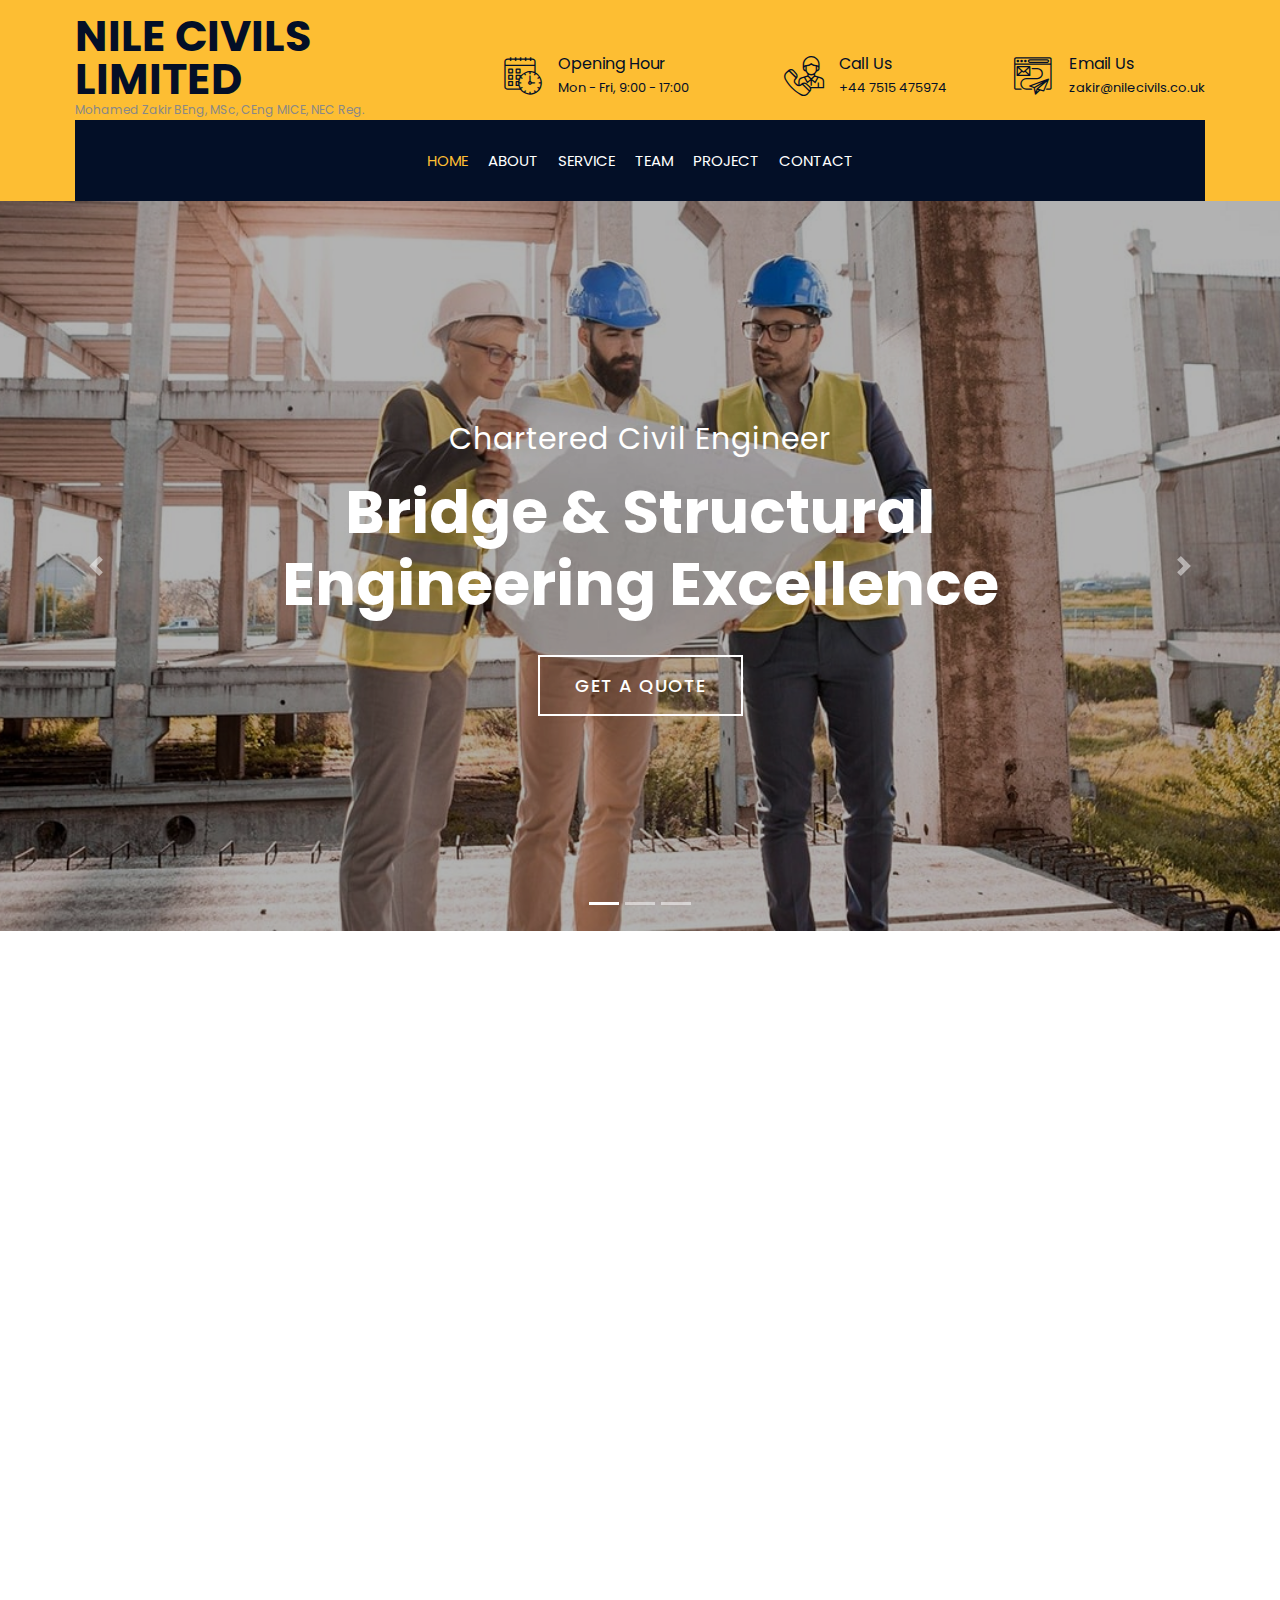
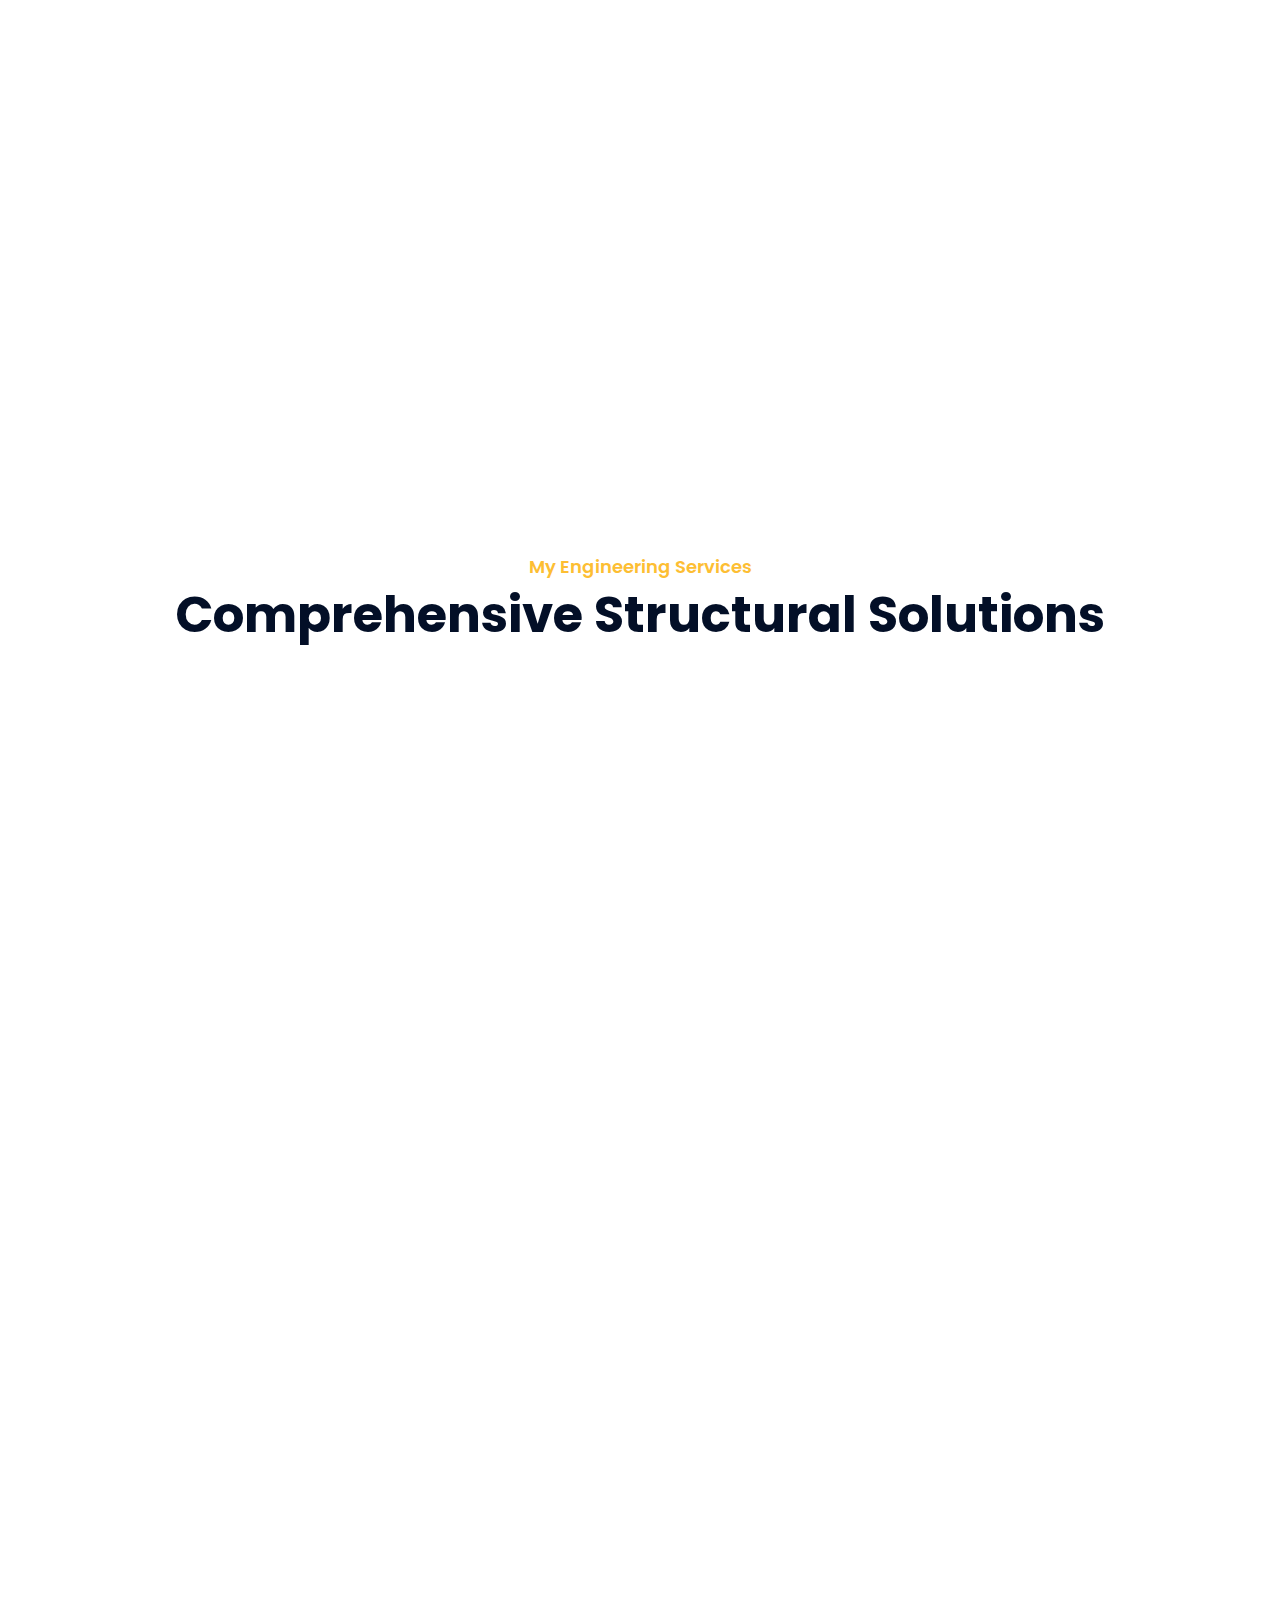
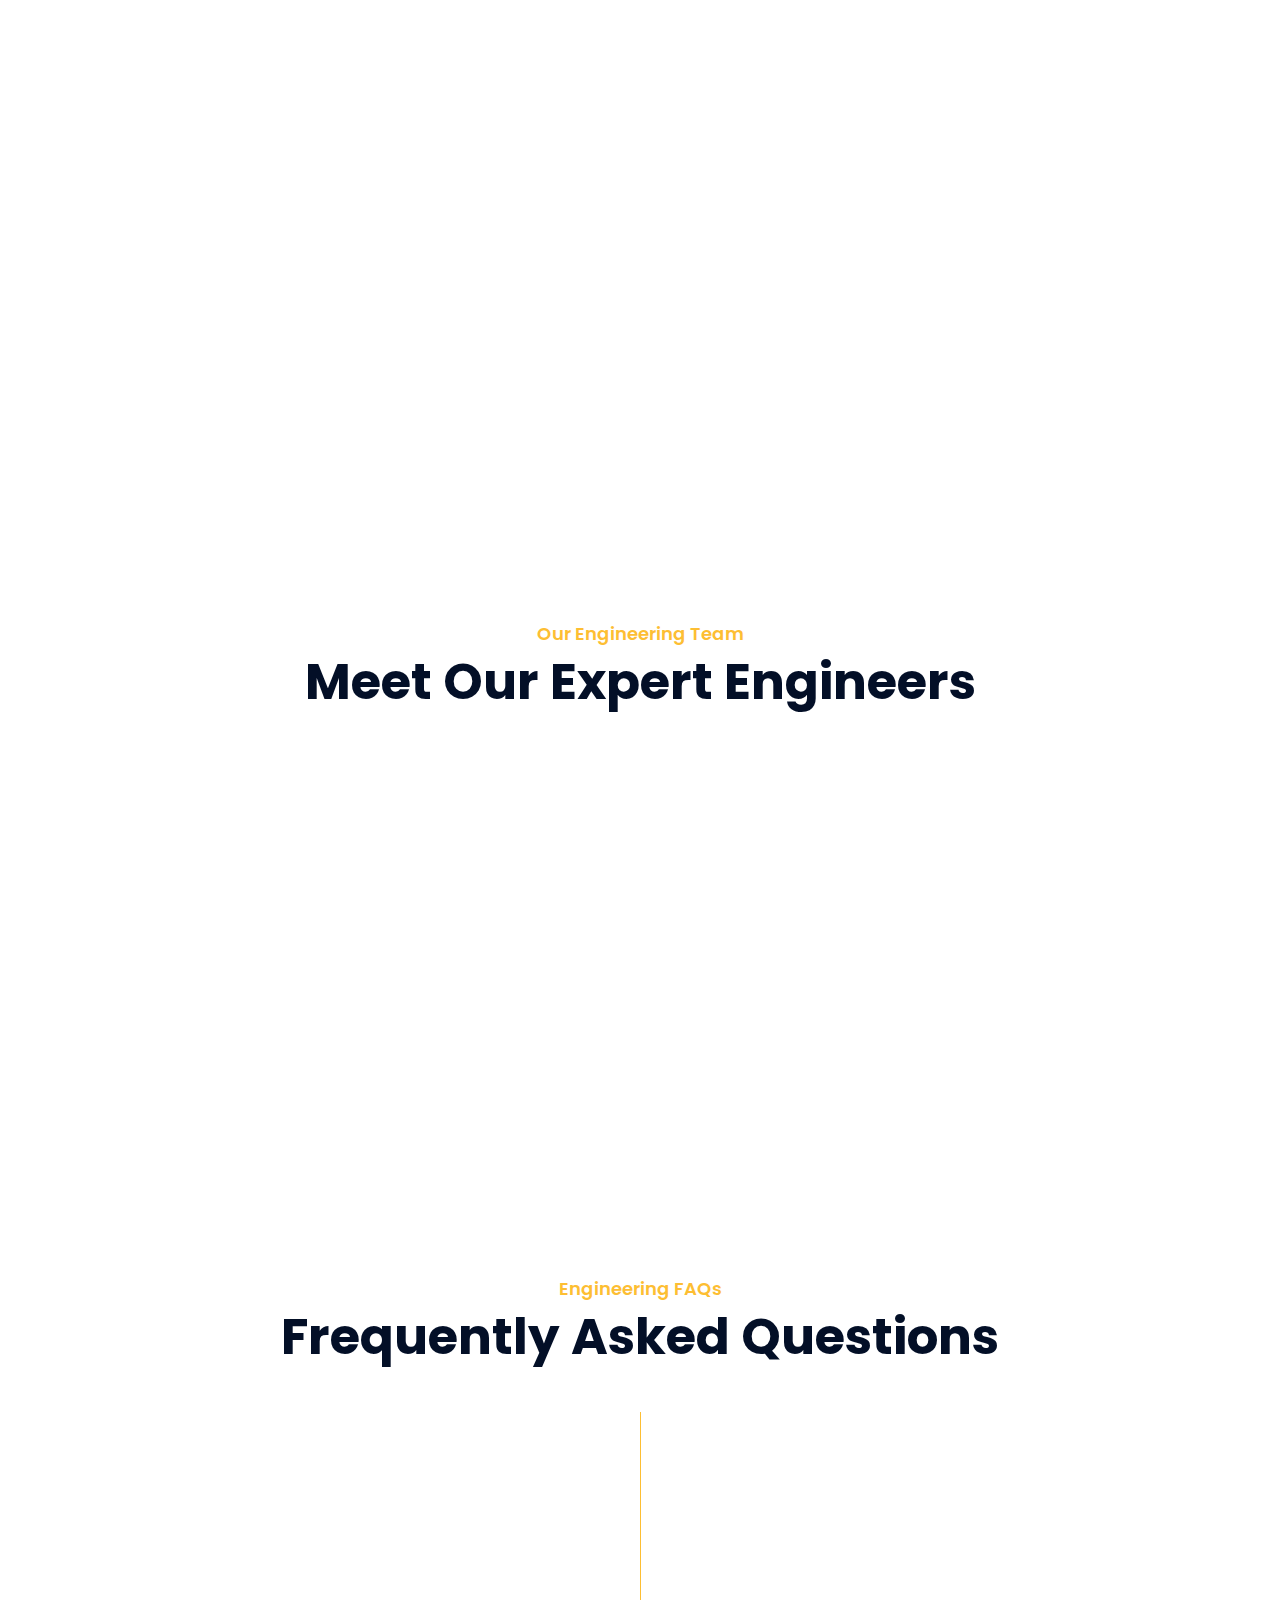
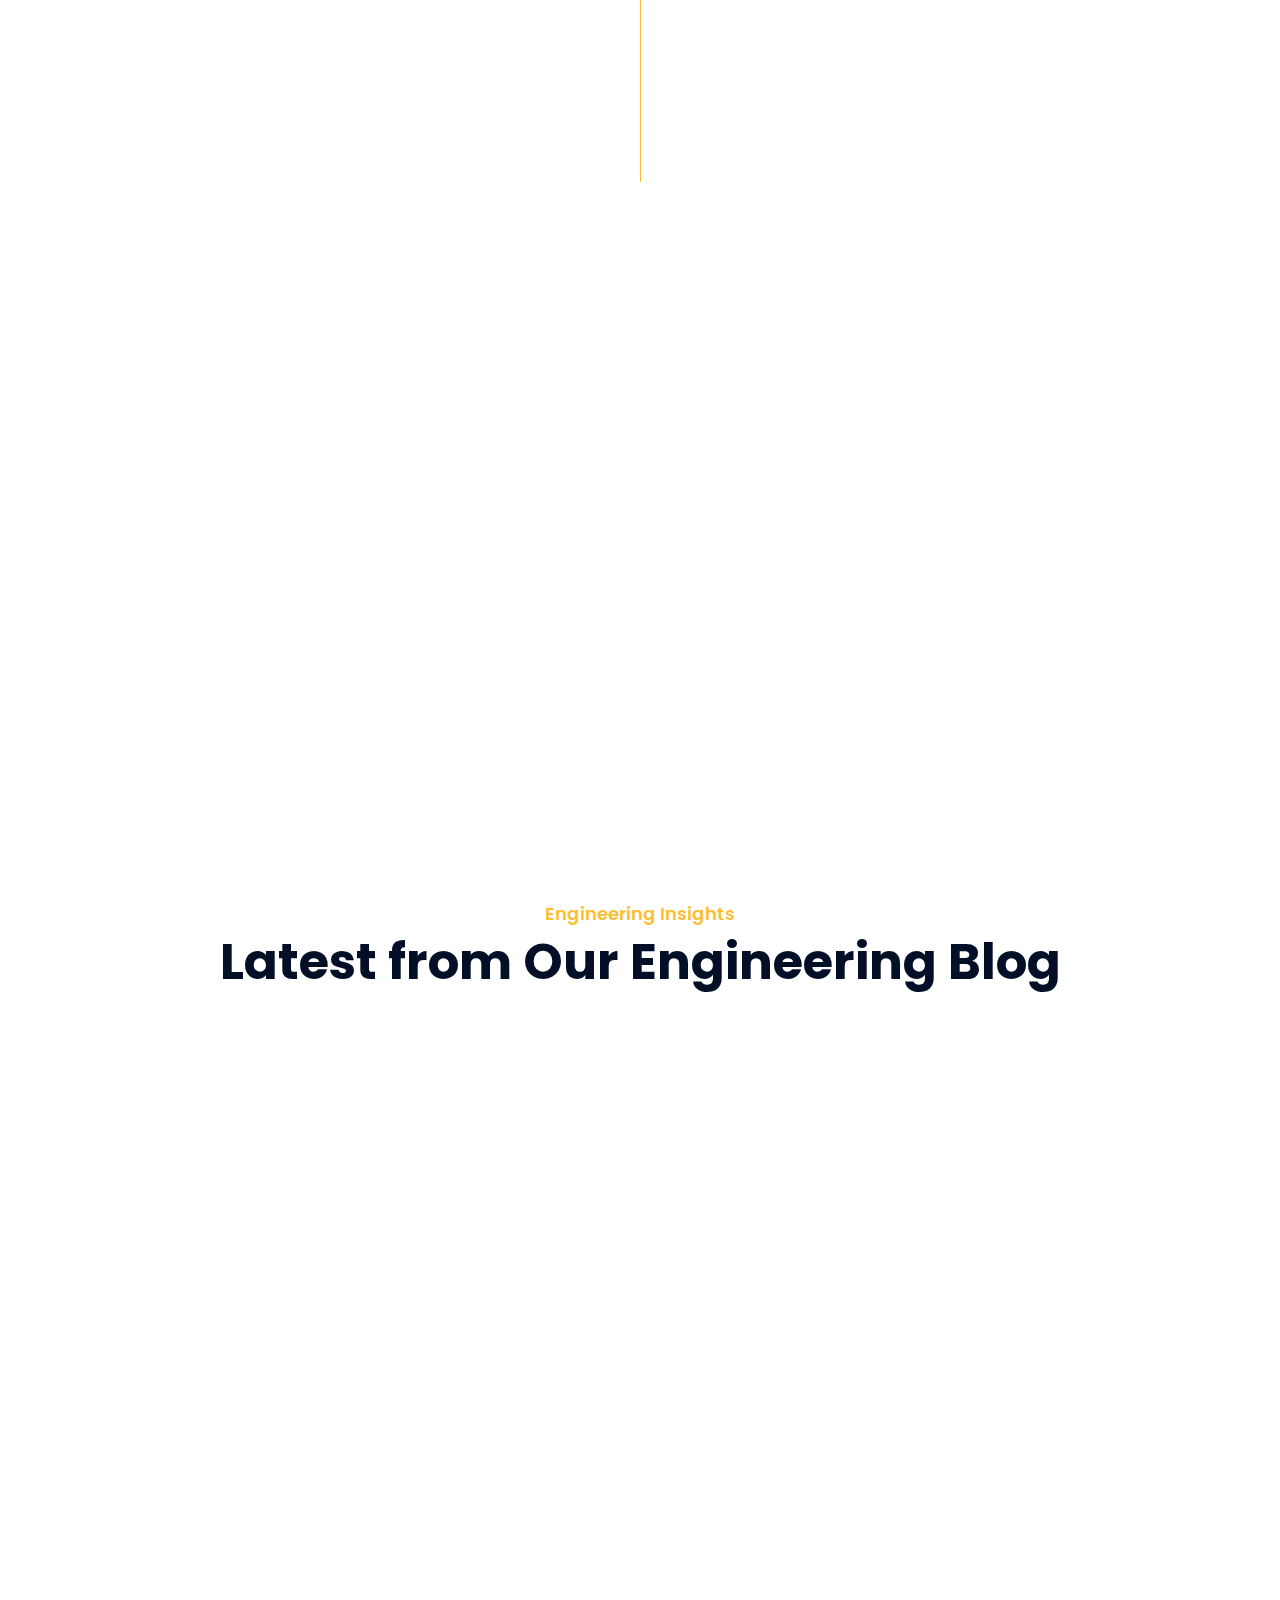
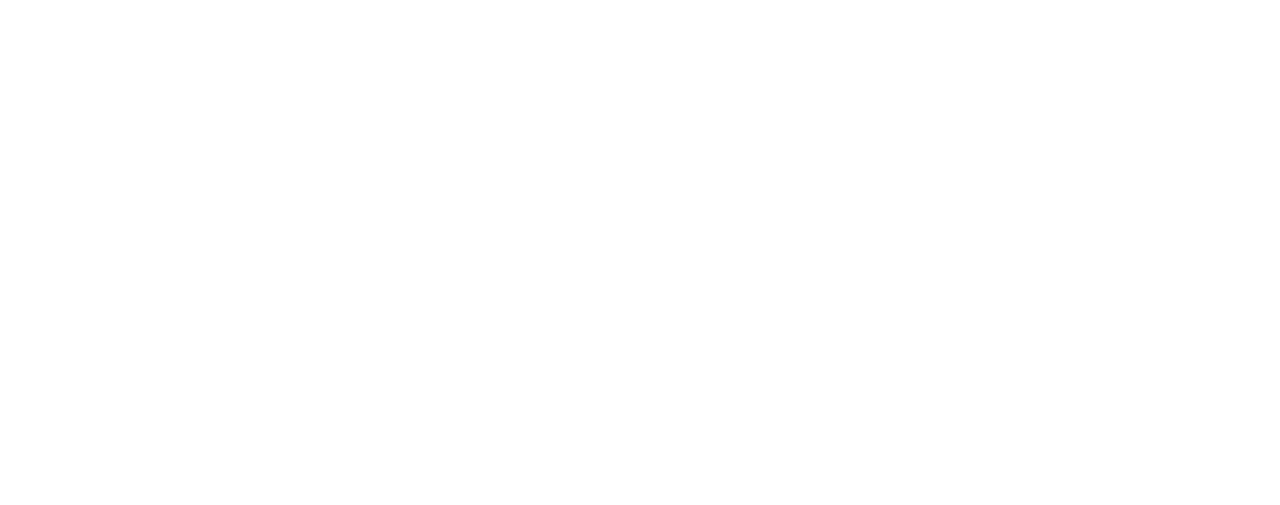
<file: index.html>
<!DOCTYPE html>
<html lang="en">
    <head>
        <meta charset="utf-8">
        <title>Nile Civils Limited - Mohamed Zakir CEng MICE | Structural Engineering Services</title>
        <meta content="width=device-width, initial-scale=1.0" name="viewport">

        <!-- Favicon -->
        <link href="img/favicon.ico" rel="icon">

        <!-- Google Font -->
        <link href="https://fonts.googleapis.com/css2?family=Poppins:wght@100;200;300;400;500;600;700;800;900&display=swap" rel="stylesheet">

        <!-- CSS Libraries -->
        <link href="https://stackpath.bootstrapcdn.com/bootstrap/4.4.1/css/bootstrap.min.css" rel="stylesheet">
        <link href="https://cdnjs.cloudflare.com/ajax/libs/font-awesome/5.10.0/css/all.min.css" rel="stylesheet">
        <link href="lib/flaticon/font/flaticon.css" rel="stylesheet"> 
        <link href="lib/animate/animate.min.css" rel="stylesheet">
        <link href="lib/owlcarousel/assets/owl.carousel.min.css" rel="stylesheet">
        <link href="lib/lightbox/css/lightbox.min.css" rel="stylesheet">
        <link href="lib/slick/slick.css" rel="stylesheet">
        <link href="lib/slick/slick-theme.css" rel="stylesheet">

        <!-- Template Stylesheet -->
        <link href="css/style.css" rel="stylesheet">
    </head>

    <body>
        <div class="wrapper">
            <!-- Top Bar Start -->
            <div class="top-bar">
                <div class="container-fluid">
                    <div class="row align-items-center">
                        <div class="col-lg-4 col-md-12">
                            <div class="logo">
                                <a href="index.html">
                                    <h1>NILE CIVILS LIMITED</h1>
                                    <p style="font-size: 12px; margin: 0; color: #888;">Mohamed Zakir BEng, MSc, CEng MICE, NEC Reg. Supervisor</p>
                                    <!-- <img src="img/logo.jpg" alt="Logo"> -->
                                </a>
                            </div>
                        </div>
                        <div class="col-lg-8 col-md-7 d-none d-lg-block">
                            <div class="row">
                                <div class="col-4">
                                    <div class="top-bar-item">
                                        <div class="top-bar-icon">
                                            <i class="flaticon-calendar"></i>
                                        </div>
                                        <div class="top-bar-text">
                                            <h3>Opening Hour</h3>
                                            <p>Mon - Fri, 9:00 - 17:00</p>
                                        </div>
                                    </div>
                                </div>
                                <div class="col-4">
                                    <div class="top-bar-item">
                                        <div class="top-bar-icon">
                                            <i class="flaticon-call"></i>
                                        </div>
                                        <div class="top-bar-text">
                                            <h3>Call Us</h3>
                                            <p>+44 7515 475974</p>
                                        </div>
                                    </div>
                                </div>
                                <div class="col-4">
                                    <div class="top-bar-item">
                                        <div class="top-bar-icon">
                                            <i class="flaticon-send-mail"></i>
                                        </div>
                                        <div class="top-bar-text">
                                            <h3>Email Us</h3>
                                            <p>zakir@nilecivils.co.uk</p>
                                        </div>
                                    </div>
                                </div>
                            </div>
                        </div>
                    </div>
                </div>
            </div>
            <!-- Top Bar End -->

            <!-- Nav Bar Start -->
            <div class="nav-bar">
                <div class="container-fluid">
                    <nav class="navbar navbar-expand-lg bg-dark navbar-dark">
                        <a href="#" class="navbar-brand">MENU</a>
                        <button type="button" class="navbar-toggler" data-toggle="collapse" data-target="#navbarCollapse">
                            <span class="navbar-toggler-icon"></span>
                        </button>

                        <div class="collapse navbar-collapse justify-content-between" id="navbarCollapse">
                            <div class="navbar-nav mx-auto">
                                <a href="index.html" class="nav-item nav-link active">Home</a>
                                <a href="about.html" class="nav-item nav-link">About</a>
                                <a href="service.html" class="nav-item nav-link">Service</a>
                                <a href="team.html" class="nav-item nav-link">Team</a>
                                <a href="projects.html" class="nav-item nav-link">Project</a>

                                <a href="contact.html" class="nav-item nav-link">Contact</a>
                            </div>
                        </div>
                    </nav>
                </div>
            </div>
            <!-- Nav Bar End -->


            <!-- Carousel Start -->
            <div id="carousel" class="carousel slide" data-ride="carousel">
                <ol class="carousel-indicators">
                    <li data-target="#carousel" data-slide-to="0" class="active"></li>
                    <li data-target="#carousel" data-slide-to="1"></li>
                    <li data-target="#carousel" data-slide-to="2"></li>
                </ol>
                <div class="carousel-inner">
                    <div class="carousel-item active">
                        <img src="img/carousel-1.jpg" alt="Carousel Image">
                        <div class="carousel-caption">
                            <p class="animated fadeInRight">Chartered Civil Engineer</p>
                            <h1 class="animated fadeInLeft">Bridge & Structural Engineering Excellence</h1>
                            <a class="btn animated fadeInUp" href="contact.html">Get A Quote</a>
                        </div>
                    </div>

                    <div class="carousel-item">
                        <img src="img/carousel-2.jpg" alt="Carousel Image">
                        <div class="carousel-caption">
                            <p class="animated fadeInRight">16+ Years Experience</p>
                            <h1 class="animated fadeInLeft">Infrastructure & House Extensions</h1>
                            <a class="btn animated fadeInUp" href="contact.html">Get A Quote</a>
                        </div>
                    </div>

                    <div class="carousel-item">
                        <img src="img/carousel-3.jpg" alt="Carousel Image">
                        <div class="carousel-caption">
                            <p class="animated fadeInRight">CEng MICE Qualified</p>
                            <h1 class="animated fadeInLeft">Safe & Innovative Design Solutions</h1>
                            <a class="btn animated fadeInUp" href="contact.html">Get A Quote</a>
                        </div>
                    </div>
                </div>

                <a class="carousel-control-prev" href="#carousel" role="button" data-slide="prev">
                    <span class="carousel-control-prev-icon" aria-hidden="true"></span>
                    <span class="sr-only">Previous</span>
                </a>
                <a class="carousel-control-next" href="#carousel" role="button" data-slide="next">
                    <span class="carousel-control-next-icon" aria-hidden="true"></span>
                    <span class="sr-only">Next</span>
                </a>
            </div>
            <!-- Carousel End -->


            <!-- Feature Start-->
            <div class="feature wow fadeInUp" data-wow-delay="0.1s">
                <div class="container-fluid">
                    <div class="row align-items-center">
                        <div class="col-lg-4 col-md-12">
                            <div class="feature-item">
                                <div class="feature-icon">
                                    <i class="flaticon-worker"></i>
                                </div>
                                <div class="feature-text">
                                    <h3>Chartered Engineer</h3>
                                    <p>CEng MICE qualified with 16+ years experience in complex infrastructure projects</p>
                                </div>
                            </div>
                        </div>
                        <div class="col-lg-4 col-md-12">
                            <div class="feature-item">
                                <div class="feature-icon">
                                    <i class="flaticon-building"></i>
                                </div>
                                <div class="feature-text">
                                    <h3>Bridge Structures</h3>
                                    <p>Specialized expertise in bridge design, refurbishment, and structural assessments</p>
                                </div>
                            </div>
                        </div>
                        <div class="col-lg-4 col-md-12">
                            <div class="feature-item">
                                <div class="feature-icon">
                                    <i class="flaticon-call"></i>
                                </div>
                                <div class="feature-text">
                                    <h3>House Extensions</h3>
                                    <p>Comprehensive residential structural design and house extension services</p>
                                </div>
                            </div>
                        </div>
                    </div>
                </div>
            </div>
            <!-- Feature End-->


            <!-- About Start -->
            <div class="about wow fadeInUp" data-wow-delay="0.1s">
                <div class="container">
                    <div class="row align-items-center">
                        <div class="col-lg-5 col-md-6">
                            <div class="about-img">
                                <img src="img/about.jpg" alt="Image">
                            </div>
                        </div>
                        <div class="col-lg-7 col-md-6">
                            <div class="section-header text-left">
                                <p>About Mohamed Zakir</p>
                                <h2>16+ Years of Engineering Excellence</h2>
                            </div>
                            <div class="about-text">
                                <p>
                                    I am a highly accomplished Chartered Civil Engineer (CEng MICE) and NEC Registered Supervisor, with over 16 years of experience in structural engineering, delivering complex infrastructure projects across National Highways, Local Authorities, Network Rail, and HS2.
                                </p>
                                <p>
                                    Holding degrees in Civil Engineering from India (BEng) and the UK (MSc), I have gained all my professional experience within the UK. I specialize in bridge structures, house extensions, structural design, project management, and sustainability, ensuring the delivery of safe, efficient, and cost-effective engineering solutions.
                                </p>
                                <a class="btn" href="about.html">Learn More</a>
                            </div>
                        </div>
                    </div>
                </div>
            </div>
            <!-- About End -->


            <!-- Fact Start -->
            <div class="fact">
                <div class="container-fluid">
                    <div class="row counters">
                        <div class="col-md-6 fact-left wow slideInLeft">
                            <div class="row d-flex flex-column flex-sm-row">
                                <div class="col-sm-6 col-12 d-flex flex-row d-sm-flex">
                                    <div class="fact-icon">
                                        <i class="flaticon-worker"></i>
                                    </div>
                                    <div class="fact-text">
                                        <h2 data-toggle="counter-up">16</h2>
                                        <p>Years Experience</p>
                                    </div>
                                </div>
                                <div class="col-sm-6 col-12 d-flex flex-row d-sm-flex">
                                    <div class="fact-icon">
                                        <i class="flaticon-building"></i>
                                    </div>
                                    <div class="fact-text">
                                        <h2 data-toggle="counter-up">50</h2>
                                        <p>Major Projects</p>
                                    </div>
                                </div>
                            </div>
                        </div>
                        <div class="col-md-6 fact-right wow slideInRight">
                            <div class="row d-flex flex-column flex-sm-row">
                                <div class="col-sm-6 col-12 d-flex flex-row d-sm-flex">
                                    <div class="fact-icon">
                                        <i class="flaticon-address"></i>
                                    </div>
                                    <div class="fact-text">
                                        <h2 data-toggle="counter-up">742</h2>
                                        <p>Million £ Projects</p>
                                    </div>
                                </div>
                                <div class="col-sm-6 col-12 d-flex flex-row d-sm-flex">
                                    <div class="fact-icon">
                                        <i class="flaticon-crane"></i>
                                    </div>
                                    <div class="fact-text">
                                        <h2 data-toggle="counter-up">8</h2>
                                        <p>Team Leadership</p>
                                    </div>
                                </div>
                            </div>
                        </div>
                    </div>
                </div>
            </div>
            <!-- Fact End -->


            <!-- Service Start -->
            <div class="service">
                <div class="container">
                    <div class="section-header text-center">
                        <p>My Engineering Services</p>
                        <h2>Comprehensive Structural Solutions</h2>
                    </div>
                    <div class="row">
                        <div class="col-lg-4 col-md-6 wow fadeInUp" data-wow-delay="0.1s">
                            <div class="service-item">
                                <div class="service-img">
                                    <img src="img/service-1.jpg" alt="Image">
                                    <div class="service-overlay">
                                        <p>
                                            Specialized bridge engineering including structural assessments, bearing replacements, pier encapsulation, and complete refurbishment schemes for highway and railway bridges.
                                        </p>
                                    </div>
                                </div>
                                <div class="service-text">
                                    <h3>Bridge Design & Refurbishment</h3>
                                    <a class="btn" href="img/service-1.jpg" data-lightbox="service">+</a>
                                </div>
                            </div>
                        </div>
                        <div class="col-lg-4 col-md-6 wow fadeInUp" data-wow-delay="0.2s">
                            <div class="service-item">
                                <div class="service-img">
                                    <img src="img/service-2.jpg" alt="Image">
                                    <div class="service-overlay">
                                        <p>
                                            Complete structural design for house extensions, loft conversions, and residential modifications. Including calculations, drawings, and Building Control approval support.
                                        </p>
                                    </div>
                                </div>
                                <div class="service-text">
                                    <h3>House Extensions</h3>
                                    <a class="btn" href="img/service-2.jpg" data-lightbox="service">+</a>
                                </div>
                            </div>
                        </div>
                        <div class="col-lg-4 col-md-6 wow fadeInUp" data-wow-delay="0.3s">
                            <div class="service-item">
                                <div class="service-img">
                                    <img src="img/service-3.jpg" alt="Image">
                                    <div class="service-overlay">
                                        <p>
                                            Major infrastructure projects including National Highways, Network Rail, and HS2 schemes. Technology refresh, ESS renewals, and complex structural solutions.
                                        </p>
                                    </div>
                                </div>
                                <div class="service-text">
                                    <h3>Infrastructure Projects</h3>
                                    <a class="btn" href="img/service-3.jpg" data-lightbox="service">+</a>
                                </div>
                            </div>
                        </div>
                        <div class="col-lg-4 col-md-6 wow fadeInUp" data-wow-delay="0.4s">
                            <div class="service-item">
                                <div class="service-img">
                                    <img src="img/service-4.jpg" alt="Image">
                                    <div class="service-overlay">
                                        <p>
                                            NEC3-accredited Supervisor with extensive experience in contract management, site supervision, and multidisciplinary team leadership for complex engineering projects.
                                        </p>
                                    </div>
                                </div>
                                <div class="service-text">
                                    <h3>Project Management</h3>
                                    <a class="btn" href="img/service-4.jpg" data-lightbox="service">+</a>
                                </div>
                            </div>
                        </div>
                        <div class="col-lg-4 col-md-6 wow fadeInUp" data-wow-delay="0.5s">
                            <div class="service-item">
                                <div class="service-img">
                                    <img src="img/service-5.jpg" alt="Image">
                                    <div class="service-overlay">
                                        <p>
                                            Advanced structural assessments using FEM analysis, grillage techniques, and specialized software including LUSAS and STAAD Pro for existing structures.
                                        </p>
                                    </div>
                                </div>
                                <div class="service-text">
                                    <h3>Structural Assessments</h3>
                                    <a class="btn" href="img/service-5.jpg" data-lightbox="service">+</a>
                                </div>
                            </div>
                        </div>
                        <div class="col-lg-4 col-md-6 wow fadeInUp" data-wow-delay="0.6s">
                            <div class="service-item">
                                <div class="service-img">
                                    <img src="img/service-6.jpg" alt="Image">
                                    <div class="service-overlay">
                                        <p>
                                            Expert design of steel and concrete structures including precast concrete decks, steel connections, and innovative solutions for challenging structural requirements.
                                        </p>
                                    </div>
                                </div>
                                <div class="service-text">
                                    <h3>Steel & Concrete Design</h3>
                                    <a class="btn" href="img/service-6.jpg" data-lightbox="service">+</a>
                                </div>
                            </div>
                        </div>
                    </div>
                </div>
            </div>
            <!-- Service End -->


            <!-- Video Start -->
            <div class="video wow fadeIn" data-wow-delay="0.1s">
                <div class="container">
                    <button type="button" class="btn-play" data-toggle="modal" data-src="https://www.youtube.com/embed/DWRcNpR6Kdc" data-target="#videoModal">
                        <span></span>
                    </button>
                </div>
            </div>
            
            <div class="modal fade" id="videoModal" tabindex="-1" role="dialog" aria-labelledby="exampleModalLabel" aria-hidden="true">
                <div class="modal-dialog" role="document">
                    <div class="modal-content">
                        <div class="modal-body">
                            <button type="button" class="close" data-dismiss="modal" aria-label="Close">
                                <span aria-hidden="true">&times;</span>
                            </button>        
                            <!-- 16:9 aspect ratio -->
                            <div class="embed-responsive embed-responsive-16by9">
                                <iframe class="embed-responsive-item" src="" id="video"  allowscriptaccess="always" allow="autoplay"></iframe>
                            </div>
                        </div>
                    </div>
                </div>
            </div>
            <!-- Video End -->


            <!-- Team Start -->
            <div class="team">
                <div class="container">
                    <div class="section-header text-center">
                        <p>Our Engineering Team</p>
                        <h2>Meet Our Expert Engineers</h2>
                    </div>
                    <div class="row">
                        <div class="col-lg-3 col-md-6 wow fadeInUp" data-wow-delay="0.1s">
                            <div class="team-item">
                                <div class="team-img">
                                    <img src="img/team-1.jpg" alt="Team Image">
                                </div>
                                <div class="team-text">
                                    <h2>Dr. Adam Phillips</h2>
                                    <p>Senior Structural Engineer & Founder</p>
                                </div>
                                <div class="team-social">
                                    <a class="social-tw" href=""><i class="fab fa-twitter"></i></a>
                                    <a class="social-fb" href=""><i class="fab fa-facebook-f"></i></a>
                                    <a class="social-li" href=""><i class="fab fa-linkedin-in"></i></a>
                                    <a class="social-in" href=""><i class="fab fa-instagram"></i></a>
                                </div>
                            </div>
                        </div>
                        <div class="col-lg-3 col-md-6 wow fadeInUp" data-wow-delay="0.2s">
                            <div class="team-item">
                                <div class="team-img">
                                    <img src="img/team-2.jpg" alt="Team Image">
                                </div>
                                <div class="team-text">
                                    <h2>Eng. Dylan Adams</h2>
                                    <p>Lead Structural Engineer</p>
                                </div>
                                <div class="team-social">
                                    <a class="social-tw" href=""><i class="fab fa-twitter"></i></a>
                                    <a class="social-fb" href=""><i class="fab fa-facebook-f"></i></a>
                                    <a class="social-li" href=""><i class="fab fa-linkedin-in"></i></a>
                                    <a class="social-in" href=""><i class="fab fa-instagram"></i></a>
                                </div>
                            </div>
                        </div>
                        <div class="col-lg-3 col-md-6 wow fadeInUp" data-wow-delay="0.3s">
                            <div class="team-item">
                                <div class="team-img">
                                    <img src="img/team-3.jpg" alt="Team Image">
                                </div>
                                <div class="team-text">
                                    <h2>Dr. Sarah Mitchell</h2>
                                    <p>Seismic Engineering Specialist</p>
                                </div>
                                <div class="team-social">
                                    <a class="social-tw" href=""><i class="fab fa-twitter"></i></a>
                                    <a class="social-fb" href=""><i class="fab fa-facebook-f"></i></a>
                                    <a class="social-li" href=""><i class="fab fa-linkedin-in"></i></a>
                                    <a class="social-in" href=""><i class="fab fa-instagram"></i></a>
                                </div>
                            </div>
                        </div>
                        <div class="col-lg-3 col-md-6 wow fadeInUp" data-wow-delay="0.4s">
                            <div class="team-item">
                                <div class="team-img">
                                    <img src="img/team-4.jpg" alt="Team Image">
                                </div>
                                <div class="team-text">
                                    <h2>Eng. Michael Chen</h2>
                                    <p>Foundation Engineering Expert</p>
                                </div>
                                <div class="team-social">
                                    <a class="social-tw" href=""><i class="fab fa-twitter"></i></a>
                                    <a class="social-fb" href=""><i class="fab fa-facebook-f"></i></a>
                                    <a class="social-li" href=""><i class="fab fa-linkedin-in"></i></a>
                                    <a class="social-in" href=""><i class="fab fa-instagram"></i></a>
                                </div>
                            </div>
                        </div>
                    </div>
                </div>
            </div>
            <!-- Team End -->
            

            <!-- FAQs Start -->
            <div class="faqs">
                <div class="container">
                    <div class="section-header text-center">
                        <p>Engineering FAQs</p>
                        <h2>Frequently Asked Questions</h2>
                    </div>
                    <div class="row">
                        <div class="col-md-6">
                            <div id="accordion-1">
                                <div class="card wow fadeInLeft" data-wow-delay="0.1s">
                                    <div class="card-header">
                                        <a class="card-link collapsed" data-toggle="collapse" href="#collapseOne">
                                            What services do you provide?
                                        </a>
                                    </div>
                                    <div id="collapseOne" class="collapse" data-parent="#accordion-1">
                                        <div class="card-body">
                                            I provide specialized structural engineering services including bridge design & refurbishment, house extensions, infrastructure projects, structural assessments using FEM analysis, and project management for National Highways, Network Rail, and HS2 schemes.
                                        </div>
                                    </div>
                                </div>
                                <div class="card wow fadeInLeft" data-wow-delay="0.2s">
                                    <div class="card-header">
                                        <a class="card-link collapsed" data-toggle="collapse" href="#collapseTwo">
                                            What are your qualifications?
                                        </a>
                                    </div>
                                    <div id="collapseTwo" class="collapse" data-parent="#accordion-1">
                                        <div class="card-body">
                                            I am a Chartered Engineer (CEng MICE) with over 16 years of experience. I hold BEng and MSc degrees in Civil Engineering and am a NEC Registered Supervisor with extensive expertise in UK standards and building regulations.
                                        </div>
                                    </div>
                                </div>
                                <div class="card wow fadeInLeft" data-wow-delay="0.3s">
                                    <div class="card-header">
                                        <a class="card-link collapsed" data-toggle="collapse" href="#collapseThree">
                                            How long does a structural design take?
                                        </a>
                                    </div>
                                    <div id="collapseThree" class="collapse" data-parent="#accordion-1">
                                        <div class="card-body">
                                            Project timelines vary based on complexity and scope. House extensions typically take 2-4 weeks, while major infrastructure projects may take several months. I provide detailed project programmes and milestones during our initial consultation.
                                        </div>
                                    </div>
                                </div>
                                <div class="card wow fadeInLeft" data-wow-delay="0.4s">
                                    <div class="card-header">
                                        <a class="card-link collapsed" data-toggle="collapse" href="#collapseFour">
                                            Do you work with architects and contractors?
                                        </a>
                                    </div>
                                    <div id="collapseFour" class="collapse" data-parent="#accordion-1">
                                        <div class="card-body">
                                            Absolutely! I have extensive experience collaborating with multidisciplinary teams, clients, contractors, and stakeholders. My NEC3 accreditation enables seamless contract administration and project delivery across all phases.
                                        </div>
                                    </div>
                                </div>
                                <div class="card wow fadeInLeft" data-wow-delay="0.5s">
                                    <div class="card-header">
                                        <a class="card-link collapsed" data-toggle="collapse" href="#collapseFive">
                                            What standards and codes do you follow?
                                        </a>
                                    </div>
                                    <div id="collapseFive" class="collapse" data-parent="#accordion-1">
                                        <div class="card-body">
                                            I work with UK Building Regulations, Eurocodes, DMRB (Design Manual for Roads and Bridges), Network Rail standards, and National Highways procedures. I stay current with the latest code updates and best practices.
                                        </div>
                                    </div>
                                </div>
                            </div>
                        </div>
                        <div class="col-md-6">
                            <div id="accordion-2">
                                <div class="card wow fadeInRight" data-wow-delay="0.1s">
                                    <div class="card-header">
                                        <a class="card-link collapsed" data-toggle="collapse" href="#collapseSix">
                                            What types of projects do you handle?
                                        </a>
                                    </div>
                                    <div id="collapseSix" class="collapse" data-parent="#accordion-2">
                                        <div class="card-body">
                                            I handle projects of all sizes - from residential house extensions and structural modifications to major infrastructure projects worth millions of pounds including bridges, motorways, and railway schemes.
                                        </div>
                                    </div>
                                </div>
                                <div class="card wow fadeInRight" data-wow-delay="0.2s">
                                    <div class="card-header">
                                        <a class="card-link collapsed" data-toggle="collapse" href="#collapseSeven">
                                            Do you provide structural inspections?
                                        </a>
                                    </div>
                                    <div id="collapseSeven" class="collapse" data-parent="#accordion-2">
                                        <div class="card-body">
                                            Yes, I provide comprehensive structural assessments and inspections using advanced techniques including FEM analysis, grillage modeling, and specialized software like LUSAS and STAAD Pro for existing structures.
                                        </div>
                                    </div>
                                </div>
                                <div class="card wow fadeInRight" data-wow-delay="0.3s">
                                    <div class="card-header">
                                        <a class="card-link collapsed" data-toggle="collapse" href="#collapseEight">
                                            How much do your services cost?
                                        </a>
                                    </div>
                                    <div id="collapseEight" class="collapse" data-parent="#accordion-2">
                                        <div class="card-body">
                                            My fees vary based on project scope, complexity, and timeline. I offer competitive rates and provide detailed proposals with transparent pricing. Contact me for a free initial consultation and project estimate.
                                        </div>
                                    </div>
                                </div>
                                <div class="card wow fadeInRight" data-wow-delay="0.4s">
                                    <div class="card-header">
                                        <a class="card-link collapsed" data-toggle="collapse" href="#collapseNine">
                                            What software do you use for analysis?
                                        </a>
                                    </div>
                                    <div id="collapseNine" class="collapse" data-parent="#accordion-2">
                                        <div class="card-body">
                                            I use advanced engineering software including LUSAS for finite element analysis, STAAD Pro for structural analysis, grillage modeling techniques, and ArchieM for bridge assessments. This enables accurate and efficient structural solutions.
                                        </div>
                                    </div>
                                </div>
                                <div class="card wow fadeInRight" data-wow-delay="0.5s">
                                    <div class="card-header">
                                        <a class="card-link collapsed" data-toggle="collapse" href="#collapseTen">
                                            Do you assist with Building Control approval?
                                        </a>
                                    </div>
                                    <div id="collapseTen" class="collapse" data-parent="#accordion-2">
                                        <div class="card-body">
                                            Absolutely! I assist with Building Control applications, provide compliant structural calculations and drawings, and liaise with Building Control officers to ensure smooth approval processes for your project.
                                        </div>
                                    </div>
                                </div>
                            </div>
                        </div>
                    </div>
                </div>
            </div>
            <!-- FAQs End -->


            <!-- Testimonial Start -->
            <div class="testimonial wow fadeIn" data-wow-delay="0.1s">
                <div class="container">
                    <div class="row">
                        <div class="col-12">
                            <div class="testimonial-slider-nav">
                                <div class="slider-nav"><img src="img/testimonial-1.jpg" alt="Testimonial"></div>
                                <div class="slider-nav"><img src="img/testimonial-2.jpg" alt="Testimonial"></div>
                                <div class="slider-nav"><img src="img/testimonial-3.jpg" alt="Testimonial"></div>
                                <div class="slider-nav"><img src="img/testimonial-4.jpg" alt="Testimonial"></div>
                                <div class="slider-nav"><img src="img/testimonial-1.jpg" alt="Testimonial"></div>
                                <div class="slider-nav"><img src="img/testimonial-2.jpg" alt="Testimonial"></div>
                                <div class="slider-nav"><img src="img/testimonial-3.jpg" alt="Testimonial"></div>
                                <div class="slider-nav"><img src="img/testimonial-4.jpg" alt="Testimonial"></div>
                            </div>
                        </div>
                    </div>
                    <div class="row">
                        <div class="col-12">
                            <div class="testimonial-slider">
                                <div class="slider-item">
                                    <h3>John Martinez</h3>
                                    <h4>Project Manager, ABC Construction</h4>
                                    <p>Nile Civils provided exceptional structural design services for our commercial project. Their attention to detail and code compliance expertise ensured our project stayed on schedule and within budget. Highly professional team!</p>
                                </div>
                                <div class="slider-item">
                                    <h3>Sarah Thompson</h3>
                                    <h4>Architect, Design Solutions Inc.</h4>
                                    <p>We've worked with this engineering team on multiple residential projects. Their innovative structural solutions and collaborative approach make them our go-to structural engineering consultants. Outstanding technical expertise and service.</p>
                                </div>
                                <div class="slider-item">
                                    <h3>Michael Rodriguez</h3>
                                    <h4>Developer, Metro Properties</h4>
                                    <p>Their seismic engineering expertise was crucial for our high-rise development. The team delivered comprehensive structural analysis and design that exceeded all safety requirements. We couldn't have asked for better engineering support.</p>
                                </div>
                                <div class="slider-item">
                                    <h3>Jennifer Walsh</h3>
                                    <h4>Principal, Walsh Architecture Firm</h4>
                                    <p>The structural engineering expertise provided by this team was outstanding. They helped us navigate complex foundation challenges for our mixed-use development. Their innovative solutions saved us both time and money while ensuring structural integrity.</p>
                                </div>
                                <div class="slider-item">
                                    <h3>David Kim</h3>
                                    <h4>General Contractor, BuildRight Construction</h4>
                                    <p>Working with these structural engineers has been a game-changer for our construction projects. Their detailed drawings and on-site support during construction phases helped us avoid costly delays. Professional, reliable, and knowledgeable team.</p>
                                </div>
                                <div class="slider-item">
                                    <h3>Lisa Chen</h3>
                                    <h4>Property Manager, Residential Communities LLC</h4>
                                    <p>We hired them for structural inspections on several residential buildings. Their thorough reports and cost-effective retrofit recommendations have helped us maintain safe and compliant properties. Excellent communication throughout the process.</p>
                                </div>
                                <div class="slider-item">
                                    <h3>Robert Anderson</h3>
                                    <h4>Facilities Director, Tech Industries Corp</h4>
                                    <p>Their industrial structural design work for our manufacturing facility was exceptional. They understood our unique load requirements and delivered a cost-effective steel structure solution that met all our operational needs and safety standards.</p>
                                </div>
                                <div class="slider-item">
                                    <h3>Maria Gonzalez</h3>
                                    <h4>Homeowner & Custom Home Builder</h4>
                                    <p>As a custom home builder, I've worked with many engineers, but this team stands out. Their residential structural designs are both innovative and practical. They made the permit process smooth and provided excellent support throughout construction.</p>
                                </div>
                            </div>
                        </div>
                    </div>
                </div>
            </div>
            <!-- Testimonial End -->


            <!-- Blog Start -->
            <div class="blog">
                <div class="container">
                    <div class="section-header text-center">
                        <p>Engineering Insights</p>
                        <h2>Latest from Our Engineering Blog</h2>
                    </div>
                    <div class="row">
                        <div class="col-lg-4 col-md-6 wow fadeInUp" data-wow-delay="0.2s">
                            <div class="blog-item">
                                <div class="blog-img">
                                    <img src="img/blog-1.jpg" alt="Image">
                                </div>
                                <div class="blog-title">
                                    <h3>Seismic Design Updates: New Building Code Requirements</h3>
                                    <a class="btn" href="">+</a>
                                </div>
                                <div class="blog-meta">
                                    <p>By<a href="">Dr. Sarah Mitchell</a></p>
                                    <p>In<a href="">Seismic Engineering</a></p>
                                </div>
                                <div class="blog-text">
                                    <p>
                                        Stay updated with the latest seismic design requirements and how they impact structural engineering projects. Learn about new provisions for earthquake-resistant design.
                                    </p>
                                </div>
                            </div>
                        </div>
                        <div class="col-lg-4 col-md-6 wow fadeInUp">
                            <div class="blog-item">
                                <div class="blog-img">
                                    <img src="img/blog-2.jpg" alt="Image">
                                </div>
                                <div class="blog-title">
                                    <h3>Steel vs Concrete: Choosing the Right Material</h3>
                                    <a class="btn" href="">+</a>
                                </div>
                                <div class="blog-meta">
                                    <p>By<a href="">Eng. Dylan Adams</a></p>
                                    <p>In<a href="">Structural Design</a></p>
                                </div>
                                <div class="blog-text">
                                    <p>
                                        Explore the advantages and considerations when choosing between steel and concrete for your structural project. Expert insights on cost, durability, and performance factors.
                                    </p>
                                </div>
                            </div>
                        </div>
                        <div class="col-lg-4 col-md-6 wow fadeInUp" data-wow-delay="0.2s">
                            <div class="blog-item">
                                <div class="blog-img">
                                    <img src="img/blog-3.jpg" alt="Image">
                                </div>
                                <div class="blog-title">
                                    <h3>Foundation Design for Challenging Soil Conditions</h3>
                                    <a class="btn" href="">+</a>
                                </div>
                                <div class="blog-meta">
                                    <p>By<a href="">Eng. Michael Chen</a></p>
                                    <p>In<a href="">Foundation Engineering</a></p>
                                </div>
                                <div class="blog-text">
                                    <p>
                                        Learn advanced foundation design techniques for problematic soils including expansive clay, soft soils, and high water table conditions. Case studies and solutions.
                                    </p>
                                </div>
                            </div>
                        </div>
                    </div>
                </div>
            </div>
            <!-- Blog End -->


            <!-- Footer Start -->
            <div class="footer wow fadeIn" data-wow-delay="0.3s">
                <div class="container">
                    <div class="row">
                        <div class="col-md-6 col-lg-3">
                            <div class="footer-contact">
                                <h2>Office Contact</h2>
                                <p><i class="fa fa-map-marker-alt"></i>123 Engineering Plaza, Tech City, CA 90210</p>
                                <p><i class="fa fa-phone-alt"></i>+44 7515 475974</p>
                                <p><i class="fa fa-envelope"></i>zakir@nilecivils.co.uk</p>
                                <div class="footer-social">
                                    <a href="/"><i class="fab fa-twitter"></i></a>
                                    <a href=""><i class="fab fa-facebook-f"></i></a>
                                    <a href="/"><i class="fab fa-linkedin-in"></i></a>
                                    <a href="/"><i class="fab fa-instagram"></i></a>
                                    <a href="https://www.youtube.com/channel/UC9HlQRmKgG3jeVD_fBxj1Pw/videos"><i class="fab fa-youtube"></i></a>
                                </div>
                            </div>
                        </div>
                        <div class="col-md-6 col-lg-3">
                            <div class="footer-link">
                                <h2>Engineering Services</h2>
                                <a href="">Structural Design & Analysis</a>
                                <a href="">Foundation Engineering</a>
                                <a href="">Seismic Engineering</a>
                                <a href="">Structural Inspection</a>
                                <a href="">Steel Structure Design</a>
                            </div>
                        </div>
                        <div class="col-md-6 col-lg-3">
                            <div class="footer-link">
                                <h2>Useful Pages</h2>
                                <a href="">About Our Firm</a>
                                <a href="">Contact Engineers</a>
                                <a href="">Our Team</a>
                                <a href="">Engineering Projects</a>
                            </div>
                        </div>
                        <div class="col-md-6 col-lg-3">
                            <div class="newsletter">
                                <h2>Engineering Updates</h2>
                                <p>
                                    Stay updated with the latest structural engineering trends, code updates, and project highlights from our expert team.
                                </p>
                                <div class="form">
                                    <input class="form-control" placeholder="Enter your email">
                                    <button class="btn">Subscribe</button>
                                </div>
                            </div>
                        </div>
                    </div>
                </div>
                <div class="container copyright">
                    <div class="row">
                        <div class="col-md-6">
                            <p>&copy; <a href="https://nilecivils.co.uk">Nile Civils</a>, All Rights Reserved.</p>
                        </div>
						
						
                        <div class="col-md-6">
                            <p>Professional Engineering Services by <a href="https://nilecivils.co.uk">Nile Civils</a></p>
                        </div>
                    </div>
                </div>
            </div>
            <!-- Footer End -->

            <a href="#" class="back-to-top"><i class="fa fa-chevron-up"></i></a>
        </div>

        <!-- JavaScript Libraries -->
        <script src="https://code.jquery.com/jquery-3.4.1.min.js"></script>
        <script src="https://stackpath.bootstrapcdn.com/bootstrap/4.4.1/js/bootstrap.bundle.min.js"></script>
        <script src="lib/easing/easing.min.js"></script>
        <script src="lib/wow/wow.min.js"></script>
        <script src="lib/owlcarousel/owl.carousel.min.js"></script>
        <script src="lib/isotope/isotope.pkgd.min.js"></script>
        <script src="lib/lightbox/js/lightbox.min.js"></script>
        <script src="lib/waypoints/waypoints.min.js"></script>
        <script src="lib/counterup/counterup.min.js"></script>
        <script src="lib/slick/slick.min.js"></script>

        <!-- Template Javascript -->
        <script src="js/main.js"></script>
    </body>
</html>
</file>
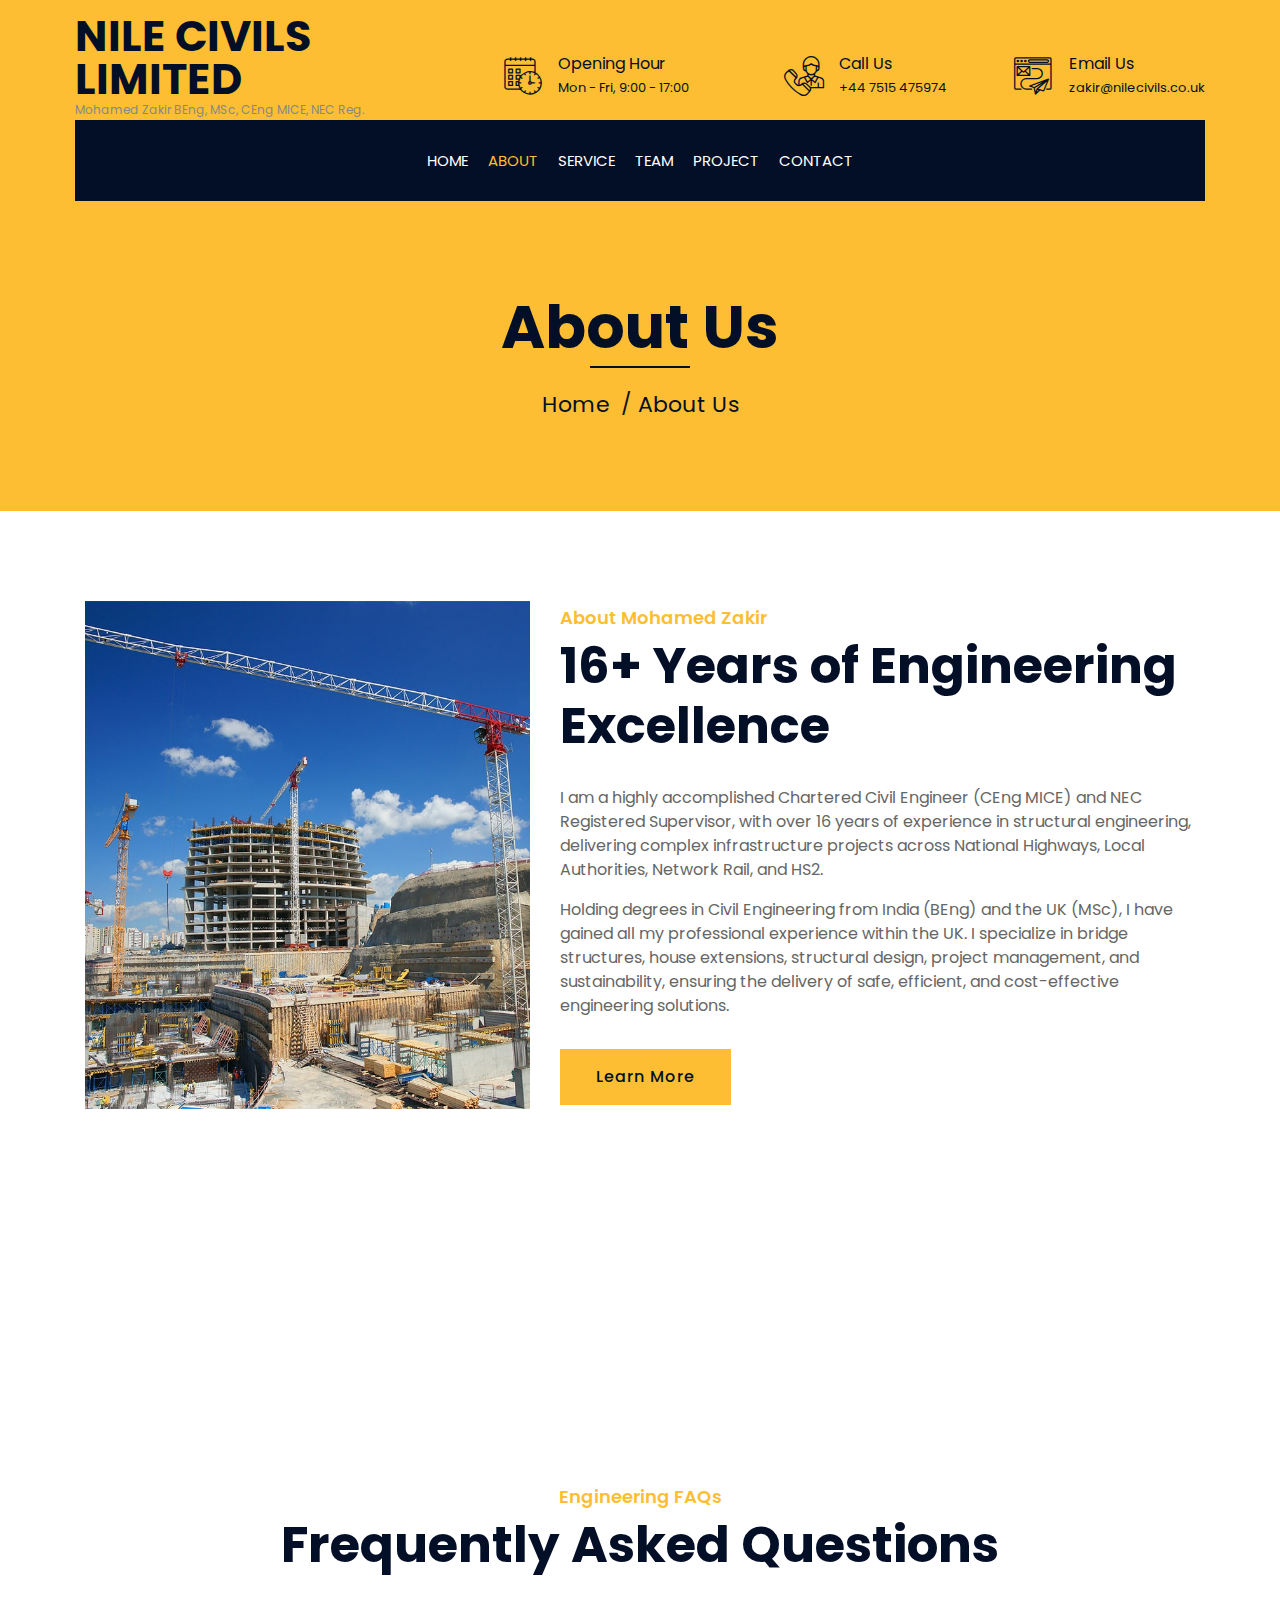
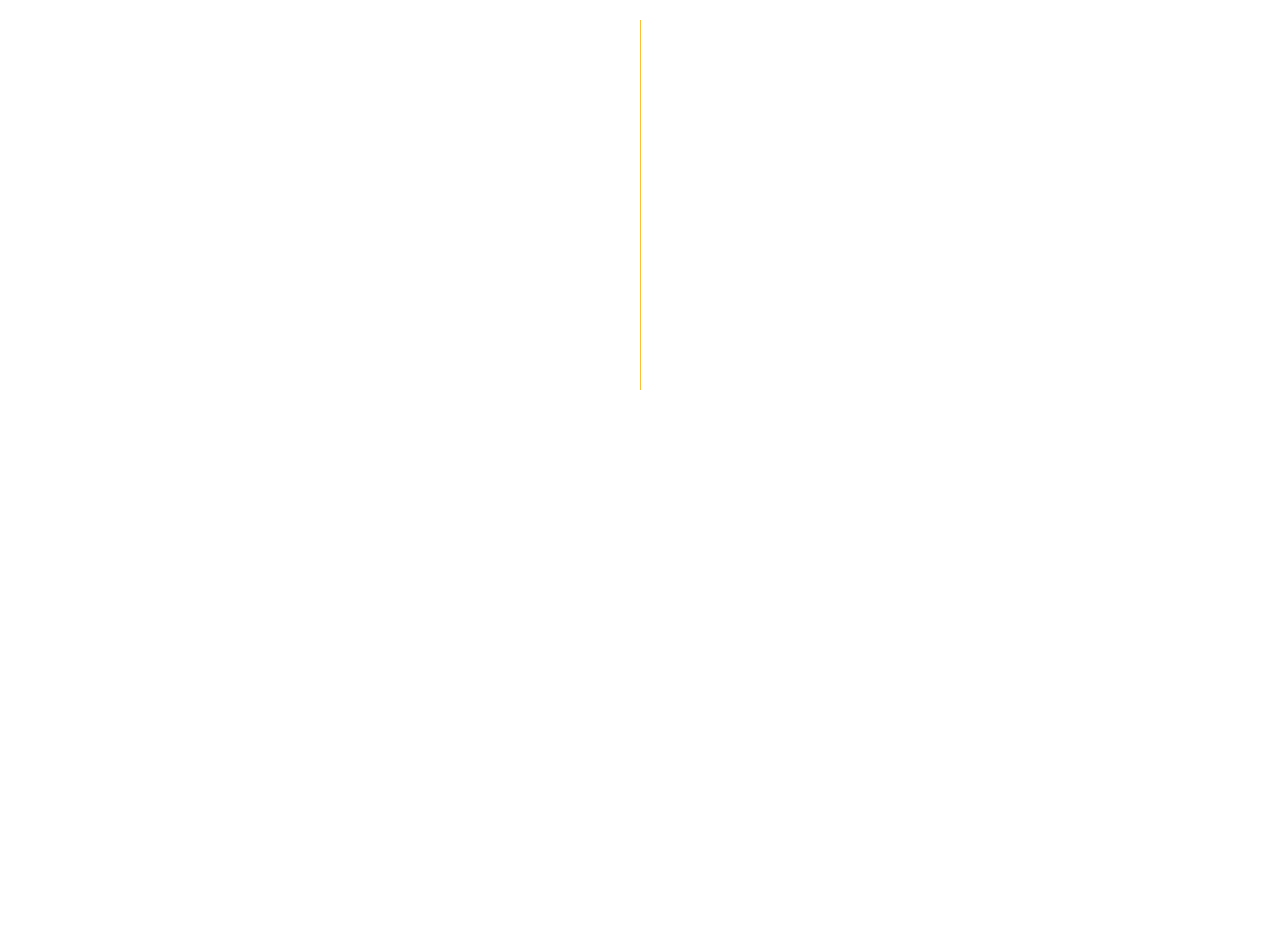
<file: about.html>
<!DOCTYPE html>
<html lang="en">
    <head>
        <meta charset="utf-8">
        <title>About Mohamed Zakir - Nile Civils Limited | Chartered Civil Engineer</title>
        <meta content="width=device-width, initial-scale=1.0" name="viewport">

        <!-- Favicon -->
        <link href="img/favicon.ico" rel="icon">

        <!-- Google Font -->
        <link href="https://fonts.googleapis.com/css2?family=Poppins:wght@100;200;300;400;500;600;700;800;900&display=swap" rel="stylesheet">

        <!-- CSS Libraries -->
        <link href="https://stackpath.bootstrapcdn.com/bootstrap/4.4.1/css/bootstrap.min.css" rel="stylesheet">
        <link href="https://cdnjs.cloudflare.com/ajax/libs/font-awesome/5.10.0/css/all.min.css" rel="stylesheet">
        <link href="lib/flaticon/font/flaticon.css" rel="stylesheet"> 
        <link href="lib/animate/animate.min.css" rel="stylesheet">
        <link href="lib/owlcarousel/assets/owl.carousel.min.css" rel="stylesheet">
        <link href="lib/lightbox/css/lightbox.min.css" rel="stylesheet">
        <link href="lib/slick/slick.css" rel="stylesheet">
        <link href="lib/slick/slick-theme.css" rel="stylesheet">

        <!-- Template Stylesheet -->
        <link href="css/style.css" rel="stylesheet">
    </head>

    <body>
        <div class="wrapper">
            <!-- Top Bar Start -->
            <div class="top-bar">
                <div class="container-fluid">
                    <div class="row align-items-center">
                        <div class="col-lg-4 col-md-12">
                            <div class="logo">
                                <a href="index.html">
                                    <h1>NILE CIVILS LIMITED</h1>
                                    <p style="font-size: 12px; margin: 0; color: #888;">Mohamed Zakir BEng, MSc, CEng MICE, NEC Reg. Supervisor</p>
                                    <!-- <img src="img/logo.jpg" alt="Logo"> -->
                                </a>
                            </div>
                        </div>
                        <div class="col-lg-8 col-md-7 d-none d-lg-block">
                            <div class="row">
                                <div class="col-4">
                                    <div class="top-bar-item">
                                        <div class="top-bar-icon">
                                            <i class="flaticon-calendar"></i>
                                        </div>
                                        <div class="top-bar-text">
                                            <h3>Opening Hour</h3>
                                            <p>Mon - Fri, 9:00 - 17:00</p>
                                        </div>
                                    </div>
                                </div>
                                <div class="col-4">
                                    <div class="top-bar-item">
                                        <div class="top-bar-icon">
                                            <i class="flaticon-call"></i>
                                        </div>
                                        <div class="top-bar-text">
                                            <h3>Call Us</h3>
                                            <p>+44 7515 475974</p>
                                        </div>
                                    </div>
                                </div>
                                <div class="col-4">
                                    <div class="top-bar-item">
                                        <div class="top-bar-icon">
                                            <i class="flaticon-send-mail"></i>
                                        </div>
                                        <div class="top-bar-text">
                                            <h3>Email Us</h3>
                                            <p>zakir@nilecivils.co.uk</p>
                                        </div>
                                    </div>
                                </div>
                            </div>
                        </div>
                    </div>
                </div>
            </div>
            <!-- Top Bar End -->

            <!-- Nav Bar Start -->
            <div class="nav-bar">
                <div class="container-fluid">
                    <nav class="navbar navbar-expand-lg bg-dark navbar-dark">
                        <a href="#" class="navbar-brand">MENU</a>
                        <button type="button" class="navbar-toggler" data-toggle="collapse" data-target="#navbarCollapse">
                            <span class="navbar-toggler-icon"></span>
                        </button>

                        <div class="collapse navbar-collapse justify-content-between" id="navbarCollapse">
                            <div class="navbar-nav mx-auto">
                                <a href="index.html" class="nav-item nav-link">Home</a>
                                <a href="about.html" class="nav-item nav-link active">About</a>
                                <a href="service.html" class="nav-item nav-link">Service</a>
                                <a href="team.html" class="nav-item nav-link">Team</a>
                                <a href="projects.html" class="nav-item nav-link">Project</a>

                                <a href="contact.html" class="nav-item nav-link">Contact</a>
                            </div>
                        </div>
                    </nav>
                </div>
            </div>
            <!-- Nav Bar End -->
            
            
            <!-- Page Header Start -->
            <div class="page-header">
                <div class="container">
                    <div class="row">
                        <div class="col-12">
                            <h2>About Us</h2>
                        </div>
                        <div class="col-12">
                            <a href="">Home</a>
                            <a href="">About Us</a>
                        </div>
                    </div>
                </div>
            </div>
            <!-- Page Header End -->


            <!-- About Start -->
            <div class="about wow fadeInUp" data-wow-delay="0.1s">
                <div class="container">
                    <div class="row align-items-center">
                        <div class="col-lg-5 col-md-6">
                            <div class="about-img">
                                <img src="img/about.jpg" alt="Image">
                            </div>
                        </div>
                        <div class="col-lg-7 col-md-6">
                            <div class="section-header text-left">
                                <p>About Mohamed Zakir</p>
                                <h2>16+ Years of Engineering Excellence</h2>
                            </div>
                            <div class="about-text">
                                <p>
                                    I am a highly accomplished Chartered Civil Engineer (CEng MICE) and NEC Registered Supervisor, with over 16 years of experience in structural engineering, delivering complex infrastructure projects across National Highways, Local Authorities, Network Rail, and HS2.
                                </p>
                                <p>
                                    Holding degrees in Civil Engineering from India (BEng) and the UK (MSc), I have gained all my professional experience within the UK. I specialize in bridge structures, house extensions, structural design, project management, and sustainability, ensuring the delivery of safe, efficient, and cost-effective engineering solutions.
                                </p>
                                <a class="btn" href="">Learn More</a>
                            </div>
                        </div>
                    </div>
                </div>
            </div>
            <!-- About End -->
            
            
            <!-- Fact Start -->
            <div class="fact">
                <div class="container-fluid">
                    <div class="row counters">
                        <div class="col-md-6 fact-left wow slideInLeft">
                            <div class="row d-flex flex-column flex-sm-row">
                                <div class="col-sm-6 col-12 d-flex flex-row d-sm-flex">
                                    <div class="fact-icon">
                                        <i class="flaticon-worker"></i>
                                    </div>
                                    <div class="fact-text">
                                        <h2 data-toggle="counter-up">16</h2>
                                        <p>Years Experience</p>
                                    </div>
                                </div>
                                <div class="col-sm-6 col-12 d-flex flex-row d-sm-flex">
                                    <div class="fact-icon">
                                        <i class="flaticon-building"></i>
                                    </div>
                                    <div class="fact-text">
                                        <h2 data-toggle="counter-up">50</h2>
                                        <p>Major Projects</p>
                                    </div>
                                </div>
                            </div>
                        </div>
                        <div class="col-md-6 fact-right wow slideInRight">
                            <div class="row d-flex flex-column flex-sm-row">
                                <div class="col-sm-6 col-12 d-flex flex-row d-sm-flex">
                                    <div class="fact-icon">
                                        <i class="flaticon-address"></i>
                                    </div>
                                    <div class="fact-text">
                                        <h2 data-toggle="counter-up">742</h2>
                                        <p>Million £ Projects</p>
                                    </div>
                                </div>
                                <div class="col-sm-6 col-12 d-flex flex-row d-sm-flex">
                                    <div class="fact-icon">
                                        <i class="flaticon-crane"></i>
                                    </div>
                                    <div class="fact-text">
                                        <h2 data-toggle="counter-up">8</h2>
                                        <p>Team Leadership</p>
                                    </div>
                                </div>
                            </div>
                        </div>
                    </div>
                </div>
            </div>
            <!-- Fact End -->
            
            
            <!-- FAQs Start -->
            <div class="faqs">
                <div class="container">
                    <div class="section-header text-center">
                        <p>Engineering FAQs</p>
                        <h2>Frequently Asked Questions</h2>
                    </div>
                    <div class="row">
                        <div class="col-md-6">
                            <div id="accordion-1">
                                <div class="card wow fadeInLeft" data-wow-delay="0.1s">
                                    <div class="card-header">
                                        <a class="card-link collapsed" data-toggle="collapse" href="#collapseOne">
                                            What services do you provide?
                                        </a>
                                    </div>
                                    <div id="collapseOne" class="collapse" data-parent="#accordion-1">
                                        <div class="card-body">
                                            We provide comprehensive structural engineering services including structural design, foundation engineering, seismic analysis, structural inspections, and engineering consultations for residential, commercial, and industrial projects.
                                        </div>
                                    </div>
                                </div>
                                <div class="card wow fadeInLeft" data-wow-delay="0.2s">
                                    <div class="card-header">
                                        <a class="card-link collapsed" data-toggle="collapse" href="#collapseTwo">
                                            Are your engineers licensed?
                                        </a>
                                    </div>
                                    <div id="collapseTwo" class="collapse" data-parent="#accordion-1">
                                        <div class="card-body">
                                            Yes, all our structural engineers are licensed Professional Engineers (PE) with extensive experience in structural design and analysis. We maintain continuing education and stay current with building codes and standards.
                                        </div>
                                    </div>
                                </div>
                                <div class="card wow fadeInLeft" data-wow-delay="0.3s">
                                    <div class="card-header">
                                        <a class="card-link collapsed" data-toggle="collapse" href="#collapseThree">
                                            How long does a structural design take?
                                        </a>
                                    </div>
                                    <div id="collapseThree" class="collapse" data-parent="#accordion-1">
                                        <div class="card-body">
                                            Project timelines vary based on complexity and scope. Residential projects typically take 2-4 weeks, while commercial projects may take 4-8 weeks. We provide detailed timelines during our initial consultation.
                                        </div>
                                    </div>
                                </div>
                                <div class="card wow fadeInLeft" data-wow-delay="0.4s">
                                    <div class="card-header">
                                        <a class="card-link collapsed" data-toggle="collapse" href="#collapseFour">
                                            Do you work with architects and contractors?
                                        </a>
                                    </div>
                                    <div id="collapseFour" class="collapse" data-parent="#accordion-1">
                                        <div class="card-body">
                                            Absolutely! We collaborate closely with architects, contractors, and developers throughout the project lifecycle. Our team integrates seamlessly with design teams and provides ongoing support during construction phases.
                                        </div>
                                    </div>
                                </div>
                                <div class="card wow fadeInLeft" data-wow-delay="0.5s">
                                    <div class="card-header">
                                        <a class="card-link collapsed" data-toggle="collapse" href="#collapseFive">
                                            What building codes do you follow?
                                        </a>
                                    </div>
                                    <div id="collapseFive" class="collapse" data-parent="#accordion-1">
                                        <div class="card-body">
                                            We work with all major building codes including IBC, AISC, ACI, ASCE, and local municipal codes. Our engineers stay current with the latest code updates and seismic design requirements for all regions.
                                        </div>
                                    </div>
                                </div>
                            </div>
                        </div>
                        <div class="col-md-6">
                            <div id="accordion-2">
                                <div class="card wow fadeInRight" data-wow-delay="0.1s">
                                    <div class="card-header">
                                        <a class="card-link collapsed" data-toggle="collapse" href="#collapseSix">
                                            What types of projects do you handle?
                                        </a>
                                    </div>
                                    <div id="collapseSix" class="collapse" data-parent="#accordion-2">
                                        <div class="card-body">
                                            We handle projects of all sizes - from residential additions and custom homes to large commercial buildings, industrial facilities, and high-rise structures. No project is too small or too complex for our team.
                                        </div>
                                    </div>
                                </div>
                                <div class="card wow fadeInRight" data-wow-delay="0.2s">
                                    <div class="card-header">
                                        <a class="card-link collapsed" data-toggle="collapse" href="#collapseSeven">
                                            Do you provide structural inspections?
                                        </a>
                                    </div>
                                    <div id="collapseSeven" class="collapse" data-parent="#accordion-2">
                                        <div class="card-body">
                                            Yes, we offer comprehensive structural inspection services including pre-purchase inspections, condition assessments, forensic analysis, and damage evaluations. Our inspections include detailed reports with recommendations.
                                        </div>
                                    </div>
                                </div>
                                <div class="card wow fadeInRight" data-wow-delay="0.3s">
                                    <div class="card-header">
                                        <a class="card-link collapsed" data-toggle="collapse" href="#collapseEight">
                                            How much do your services cost?
                                        </a>
                                    </div>
                                    <div id="collapseEight" class="collapse" data-parent="#accordion-2">
                                        <div class="card-body">
                                            Our fees vary based on project scope, complexity, and timeline. We offer competitive rates and provide detailed proposals with transparent pricing. Contact us for a free initial consultation and project estimate.
                                        </div>
                                    </div>
                                </div>
                                <div class="card wow fadeInRight" data-wow-delay="0.4s">
                                    <div class="card-header">
                                        <a class="card-link collapsed" data-toggle="collapse" href="#collapseNine">
                                            Do you handle earthquake retrofitting?
                                        </a>
                                    </div>
                                    <div id="collapseNine" class="collapse" data-parent="#accordion-2">
                                        <div class="card-body">
                                            Yes, we specialize in seismic retrofitting and earthquake upgrades for existing buildings. Our team evaluates structural vulnerabilities and designs cost-effective solutions to improve seismic performance and safety.
                                        </div>
                                    </div>
                                </div>
                                <div class="card wow fadeInRight" data-wow-delay="0.5s">
                                    <div class="card-header">
                                        <a class="card-link collapsed" data-toggle="collapse" href="#collapseTen">
                                            Can you help with permit applications?
                                        </a>
                                    </div>
                                    <div id="collapseTen" class="collapse" data-parent="#accordion-2">
                                        <div class="card-body">
                                            Absolutely! We assist with building permit applications, plan review processes, and working with local building departments. Our stamped drawings and calculations help expedite permit approval.
                                        </div>
                                    </div>
                                </div>
                            </div>
                        </div>
                    </div>
                </div>
            </div>
            <!-- FAQs End -->


            <!-- Footer Start -->
            <div class="footer wow fadeIn" data-wow-delay="0.3s">
                <div class="container">
                    <div class="row">
                        <div class="col-md-6 col-lg-3">
                            <div class="footer-contact">
                                <h2>Office Contact</h2>
                                <p><i class="fa fa-map-marker-alt"></i>123 Engineering Plaza, Tech City, CA 90210</p>
                                <p><i class="fa fa-phone-alt"></i>+44 7515 475974</p>
                                <p><i class="fa fa-envelope"></i>zakir@nilecivils.co.uk</p>
                                <div class="footer-social">
                                    <a href="/"><i class="fab fa-twitter"></i></a>
                                    <a href=""><i class="fab fa-facebook-f"></i></a>
                                    <a href="/"><i class="fab fa-linkedin-in"></i></a>
                                    <a href="/"><i class="fab fa-instagram"></i></a>
                                    <a href="https://www.youtube.com/channel/UC9HlQRmKgG3jeVD_fBxj1Pw/videos"><i class="fab fa-youtube"></i></a>
                                </div>
                            </div>
                        </div>
                        <div class="col-md-6 col-lg-3">
                            <div class="footer-link">
                                <h2>Engineering Services</h2>
                                <a href="">Structural Design & Analysis</a>
                                <a href="">Foundation Engineering</a>
                                <a href="">Seismic Engineering</a>
                                <a href="">Structural Inspection</a>
                                <a href="">Steel Structure Design</a>
                            </div>
                        </div>
                        <div class="col-md-6 col-lg-3">
                            <div class="footer-link">
                                <h2>Useful Pages</h2>
                                <a href="">About Our Firm</a>
                                <a href="">Contact Engineers</a>
                                <a href="">Our Team</a>
                                <a href="">Engineering Projects</a>
                            </div>
                        </div>
                        <div class="col-md-6 col-lg-3">
                            <div class="newsletter">
                                <h2>Engineering Updates</h2>
                                <p>
                                    Stay updated with the latest structural engineering trends, code updates, and project highlights from our expert team.
                                </p>
                                <div class="form">
                                    <input class="form-control" placeholder="Enter your email">
                                    <button class="btn">Subscribe</button>
                                </div>
                            </div>
                        </div>
                    </div>
                </div>
                <div class="container copyright">
                    <div class="row">
                        <div class="col-md-6">
                            <p>&copy; <a href="https://nilecivils.co.uk">Nile Civils</a>, All Rights Reserved.</p>
                        </div>
						
						
                        <div class="col-md-6">
                            <p>Professional Engineering Services by <a href="https://nilecivils.co.uk">Nile Civils</a></p>
                        </div>
                    </div>
                </div>
            </div>
            <!-- Footer End -->

            <a href="#" class="back-to-top"><i class="fa fa-chevron-up"></i></a>
        </div>

        <!-- JavaScript Libraries -->
        <script src="https://code.jquery.com/jquery-3.4.1.min.js"></script>
        <script src="https://stackpath.bootstrapcdn.com/bootstrap/4.4.1/js/bootstrap.bundle.min.js"></script>
        <script src="lib/easing/easing.min.js"></script>
        <script src="lib/wow/wow.min.js"></script>
        <script src="lib/owlcarousel/owl.carousel.min.js"></script>
        <script src="lib/isotope/isotope.pkgd.min.js"></script>
        <script src="lib/lightbox/js/lightbox.min.js"></script>
        <script src="lib/waypoints/waypoints.min.js"></script>
        <script src="lib/counterup/counterup.min.js"></script>
        <script src="lib/slick/slick.min.js"></script>

        <!-- Template Javascript -->
        <script src="js/main.js"></script>
    </body>
</html>
</file>
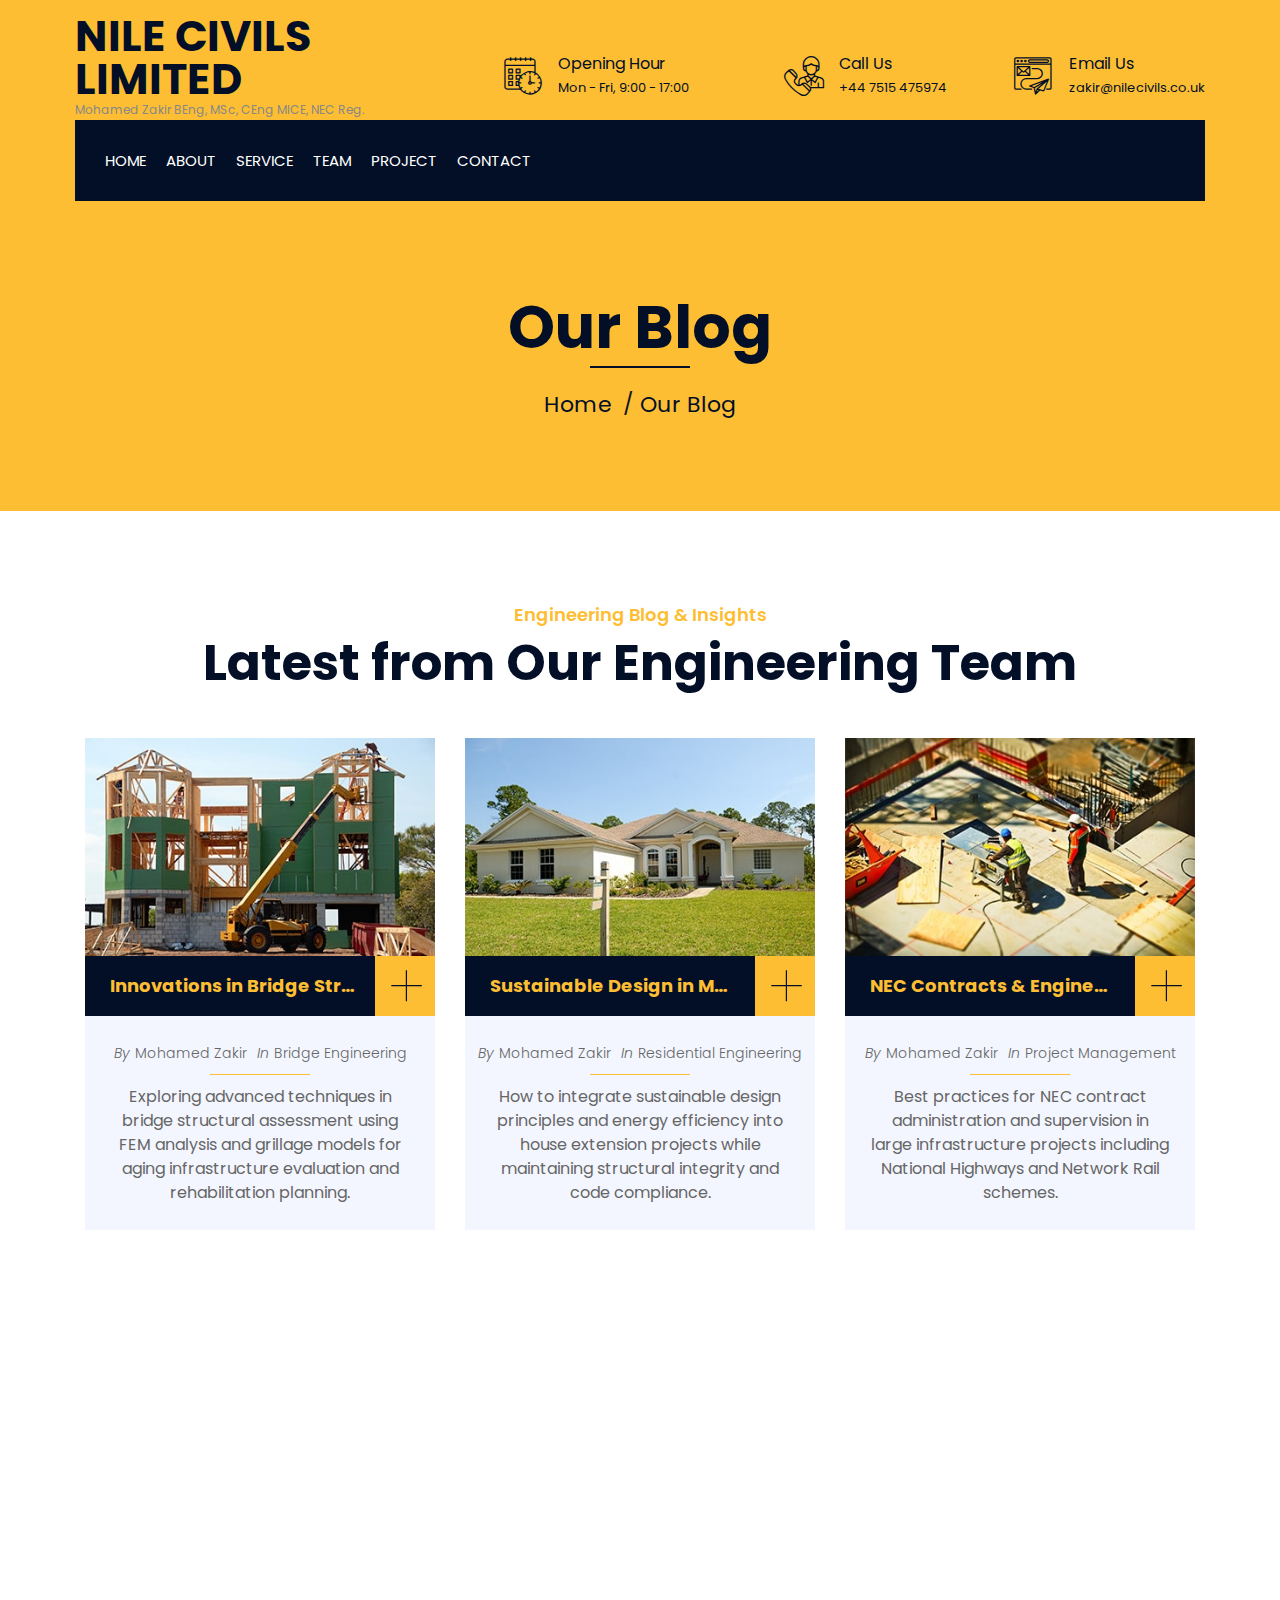
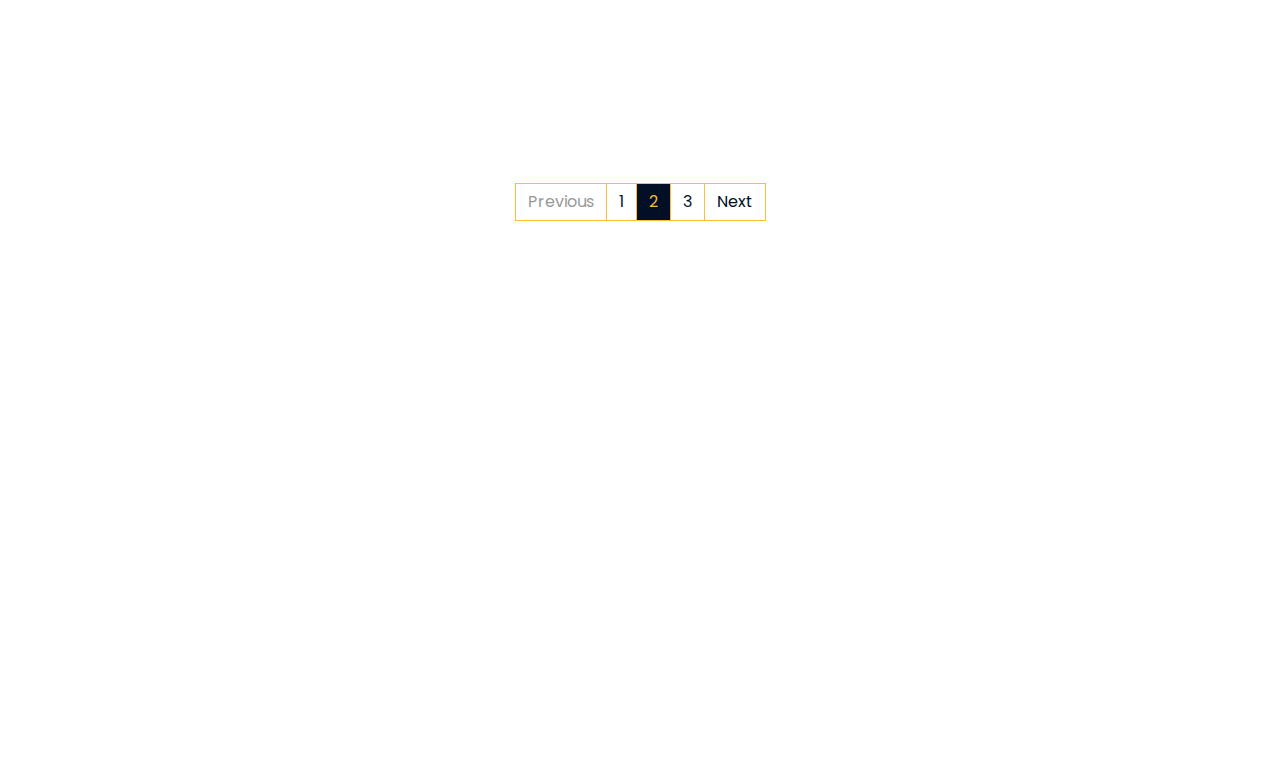
<file: blog.html>
<!DOCTYPE html>
<html lang="en">
    <head>
        <meta charset="utf-8">
        <title>Blog - Nile Civil            <div class="page-header">
                <div class="container">
                    <div class="row">
                        <div class="col-12">
                            <h2>Engineering Blog & Insights</h2>
                        </div>
                        <div class="col-12">
                            <a href="">Home</a>
                            <a href="">Engineering Blog & Insights</a>
                        </div>
                    </div>
                </div>
            </div>ngineering Insights & Updates</title>
        <meta content="width=device-width, initial-scale=1.0" name="viewport">

        <!-- Favicon -->
        <link href="img/favicon.ico" rel="icon">

        <!-- Google Font -->
        <link href="https://fonts.googleapis.com/css2?family=Poppins:wght@100;200;300;400;500;600;700;800;900&display=swap" rel="stylesheet">

        <!-- CSS Libraries -->
        <link href="https://stackpath.bootstrapcdn.com/bootstrap/4.4.1/css/bootstrap.min.css" rel="stylesheet">
        <link href="https://cdnjs.cloudflare.com/ajax/libs/font-awesome/5.10.0/css/all.min.css" rel="stylesheet">
        <link href="lib/flaticon/font/flaticon.css" rel="stylesheet"> 
        <link href="lib/animate/animate.min.css" rel="stylesheet">
        <link href="lib/owlcarousel/assets/owl.carousel.min.css" rel="stylesheet">
        <link href="lib/lightbox/css/lightbox.min.css" rel="stylesheet">
        <link href="lib/slick/slick.css" rel="stylesheet">
        <link href="lib/slick/slick-theme.css" rel="stylesheet">

        <!-- Template Stylesheet -->
        <link href="css/style.css" rel="stylesheet">
    </head>

    <body>
        <div class="wrapper">
            <!-- Top Bar Start -->
            <div class="top-bar">
                <div class="container-fluid">
                    <div class="row align-items-center">
                        <div class="col-lg-4 col-md-12">
                            <div class="logo">
                                <a href="index.html">
                                    <h1>NILE CIVILS LIMITED</h1>
                                    <p style="font-size: 12px; margin: 0; color: #888;">Mohamed Zakir BEng, MSc, CEng MICE, NEC Reg. Supervisor</p>
                                    <!-- <img src="img/logo.jpg" alt="Logo"> -->
                                </a>
                            </div>
                        </div>
                        <div class="col-lg-8 col-md-7 d-none d-lg-block">
                            <div class="row">
                                <div class="col-4">
                                    <div class="top-bar-item">
                                        <div class="top-bar-icon">
                                            <i class="flaticon-calendar"></i>
                                        </div>
                                        <div class="top-bar-text">
                                            <h3>Opening Hour</h3>
                                            <p>Mon - Fri, 9:00 - 17:00</p>
                                        </div>
                                    </div>
                                </div>
                                <div class="col-4">
                                    <div class="top-bar-item">
                                        <div class="top-bar-icon">
                                            <i class="flaticon-call"></i>
                                        </div>
                                        <div class="top-bar-text">
                                            <h3>Call Us</h3>
                                            <p>+44 7515 475974</p>
                                        </div>
                                    </div>
                                </div>
                                <div class="col-4">
                                    <div class="top-bar-item">
                                        <div class="top-bar-icon">
                                            <i class="flaticon-send-mail"></i>
                                        </div>
                                        <div class="top-bar-text">
                                            <h3>Email Us</h3>
                                            <p>zakir@nilecivils.co.uk</p>
                                        </div>
                                    </div>
                                </div>
                            </div>
                        </div>
                    </div>
                </div>
            </div>
            <!-- Top Bar End -->

            <!-- Nav Bar Start -->
            <div class="nav-bar">
                <div class="container-fluid">
                    <nav class="navbar navbar-expand-lg bg-dark navbar-dark">
                        <a href="#" class="navbar-brand">MENU</a>
                        <button type="button" class="navbar-toggler" data-toggle="collapse" data-target="#navbarCollapse">
                            <span class="navbar-toggler-icon"></span>
                        </button>

                        <div class="collapse navbar-collapse justify-content-between" id="navbarCollapse">
                            <div class="navbar-nav mr-auto">
                                <a href="index.html" class="nav-item nav-link">Home</a>
                                <a href="about.html" class="nav-item nav-link">About</a>
                                <a href="service.html" class="nav-item nav-link">Service</a>
                                <a href="team.html" class="nav-item nav-link">Team</a>
                                <a href="projects.html" class="nav-item nav-link">Project</a>

                                <a href="contact.html" class="nav-item nav-link">Contact</a>
                            </div>
                        </div>
                    </nav>
                </div>
            </div>
            <!-- Nav Bar End -->
            
            
            <!-- Page Header Start -->
            <div class="page-header">
                <div class="container">
                    <div class="row">
                        <div class="col-12">
                            <h2>Our Blog</h2>
                        </div>
                        <div class="col-12">
                            <a href="">Home</a>
                            <a href="">Our Blog</a>
                        </div>
                    </div>
                </div>
            </div>
            <!-- Page Header End -->


            <!-- Blog Start -->
            <div class="blog">
                <div class="container">
                    <div class="section-header text-center">
                        <p>Engineering Blog & Insights</p>
                        <h2>Latest from Our Engineering Team</h2>
                    </div>
                    <div class="row blog-page">
                        <div class="col-lg-4 col-md-6 wow fadeInUp" data-wow-delay="0.2s">
                            <div class="blog-item">
                                <div class="blog-img">
                                    <img src="img/blog-1.jpg" alt="Image">
                                </div>
                                <div class="blog-title">
                                    <h3>Innovations in Bridge Structural Assessment</h3>
                                    <a class="btn" href="">+</a>
                                </div>
                                <div class="blog-meta">
                                    <p>By<a href="">Mohamed Zakir</a></p>
                                    <p>In<a href="">Bridge Engineering</a></p>
                                </div>
                                <div class="blog-text">
                                    <p>
                                        Exploring advanced techniques in bridge structural assessment using FEM analysis and grillage models for aging infrastructure evaluation and rehabilitation planning.
                                    </p>
                                </div>
                            </div>
                        </div>
                        <div class="col-lg-4 col-md-6 wow fadeInUp">
                            <div class="blog-item">
                                <div class="blog-img">
                                    <img src="img/blog-2.jpg" alt="Image">
                                </div>
                                <div class="blog-title">
                                    <h3>Sustainable Design in Modern House Extensions</h3>
                                    <a class="btn" href="">+</a>
                                </div>
                                <div class="blog-meta">
                                    <p>By<a href="">Mohamed Zakir</a></p>
                                    <p>In<a href="">Residential Engineering</a></p>
                                </div>
                                <div class="blog-text">
                                    <p>
                                        How to integrate sustainable design principles and energy efficiency into house extension projects while maintaining structural integrity and code compliance.
                                    </p>
                                </div>
                            </div>
                        </div>
                        <div class="col-lg-4 col-md-6 wow fadeInUp" data-wow-delay="0.2s">
                            <div class="blog-item">
                                <div class="blog-img">
                                    <img src="img/blog-3.jpg" alt="Image">
                                </div>
                                <div class="blog-title">
                                    <h3>NEC Contracts & Engineering Project Management</h3>
                                    <a class="btn" href="">+</a>
                                </div>
                                <div class="blog-meta">
                                    <p>By<a href="">Mohamed Zakir</a></p>
                                    <p>In<a href="">Project Management</a></p>
                                </div>
                                <div class="blog-text">
                                    <p>
                                        Best practices for NEC contract administration and supervision in large infrastructure projects including National Highways and Network Rail schemes.
                                    </p>
                                </div>
                            </div>
                        </div>
                        <div class="col-lg-4 col-md-6 wow fadeInUp" data-wow-delay="0.2s">
                            <div class="blog-item">
                                <div class="blog-img">
                                    <img src="img/blog-1.jpg" alt="Image">
                                </div>
                                <div class="blog-title">
                                    <h3>Steel Structure Design for Industrial Applications</h3>
                                    <a class="btn" href="">+</a>
                                </div>
                                <div class="blog-meta">
                                    <p>By<a href="">Mohamed Zakir</a></p>
                                    <p>In<a href="">Steel Engineering</a></p>
                                </div>
                                <div class="blog-text">
                                    <p>
                                        Advanced steel connection design and optimization techniques for industrial structures using STAAD Pro and other specialized engineering software.
                                    </p>
                                </div>
                            </div>
                        </div>
                        <div class="col-lg-4 col-md-6 wow fadeInUp">
                            <div class="blog-item">
                                <div class="blog-img">
                                    <img src="img/blog-2.jpg" alt="Image">
                                </div>
                                <div class="blog-title">
                                    <h3>HS2 Project Lessons in Infrastructure Design</h3>
                                    <a class="btn" href="">+</a>
                                </div>
                                <div class="blog-meta">
                                    <p>By<a href="">Mohamed Zakir</a></p>
                                    <p>In<a href="">Infrastructure</a></p>
                                </div>
                                <div class="blog-text">
                                    <p>
                                        Key insights from high-speed rail infrastructure design and delivery, including structural innovation and project management methodologies.
                                    </p>
                                </div>
                            </div>
                        </div>
                        <div class="col-lg-4 col-md-6 wow fadeInUp" data-wow-delay="0.2s">
                            <div class="blog-item">
                                <div class="blog-img">
                                    <img src="img/blog-3.jpg" alt="Image">
                                </div>
                                <div class="blog-title">
                                    <h3>Building Regulations & Structural Compliance</h3>
                                    <a class="btn" href="">+</a>
                                </div>
                                <div class="blog-meta">
                                    <p>By<a href="">Mohamed Zakir</a></p>
                                    <p>In<a href="">Building Control</a></p>
                                </div>
                                <div class="blog-text">
                                    <p>
                                        Navigating UK Building Regulations for structural modifications and extensions with practical tips for homeowners and developers.
                                    </p>
                                </div>
                            </div>
                        </div>
                    </div>
                    <div class="row">
                        <div class="col-12">
                            <ul class="pagination justify-content-center">
                                <li class="page-item disabled"><a class="page-link" href="#">Previous</a></li>
                                <li class="page-item"><a class="page-link" href="#">1</a></li>
                                <li class="page-item active"><a class="page-link" href="#">2</a></li>
                                <li class="page-item"><a class="page-link" href="#">3</a></li>
                                <li class="page-item"><a class="page-link" href="#">Next</a></li>
                            </ul> 
                        </div>
                    </div>
                </div>
            </div>
            <!-- Blog End -->


            <!-- Footer Start -->
            <div class="footer wow fadeIn" data-wow-delay="0.3s">
                <div class="container">
                    <div class="row">
                        <div class="col-md-6 col-lg-3">
                            <div class="footer-contact">
                                <h2>Office Contact</h2>
                                <p><i class="fa fa-map-marker-alt"></i>123 Engineering Plaza, Tech City, CA 90210</p>
                                <p><i class="fa fa-phone-alt"></i>+44 7515 475974</p>
                                <p><i class="fa fa-envelope"></i>zakir@nilecivils.co.uk</p>
                                <div class="footer-social">
                                    <a href="/"><i class="fab fa-twitter"></i></a>
                                    <a href=""><i class="fab fa-facebook-f"></i></a>
                                    <a href="/"><i class="fab fa-linkedin-in"></i></a>
                                    <a href="/"><i class="fab fa-instagram"></i></a>
                                    <a href="https://www.youtube.com/channel/UC9HlQRmKgG3jeVD_fBxj1Pw/videos"><i class="fab fa-youtube"></i></a>
                                </div>
                            </div>
                        </div>
                        <div class="col-md-6 col-lg-3">
                            <div class="footer-link">
                                <h2>Engineering Services</h2>
                                <a href="">Structural Design & Analysis</a>
                                <a href="">Foundation Engineering</a>
                                <a href="">Bridge Engineering</a>
                                <a href="">House Extensions</a>
                                <a href="">Steel Structure Design</a>
                            </div>
                        </div>
                        <div class="col-md-6 col-lg-3">
                            <div class="footer-link">
                                <h2>Useful Pages</h2>
                                <a href="">About Our Firm</a>
                                <a href="">Contact Engineers</a>
                                <a href="">Our Team</a>
                                <a href="">Engineering Projects</a>
                                <a href="">Blog & Insights</a>
                            </div>
                        </div>
                        <div class="col-md-6 col-lg-3">
                            <div class="newsletter">
                                <h2>Engineering Updates</h2>
                                <p>
                                    Stay updated with the latest structural engineering trends, code updates, and project highlights from our expert team.
                                </p>
                                <div class="form">
                                    <input class="form-control" placeholder="Enter your email">
                                    <button class="btn">Subscribe</button>
                                </div>
                            </div>
                        </div>
                    </div>
                </div>
                <div class="container copyright">
                    <div class="row">
                        <div class="col-md-6">
                            <p>&copy; <a href="https://nilecivils.co.uk">Nile Civils</a>, All Rights Reserved.</p>
                        </div>
						
						
                        <div class="col-md-6">
                            <p>Professional Engineering Services by <a href="https://nilecivils.co.uk">Nile Civils</a></p>
                        </div>
                    </div>
                </div>
            </div>
            <!-- Footer End -->

            <a href="#" class="back-to-top"><i class="fa fa-chevron-up"></i></a>
        </div>

        <!-- JavaScript Libraries -->
        <script src="https://code.jquery.com/jquery-3.4.1.min.js"></script>
        <script src="https://stackpath.bootstrapcdn.com/bootstrap/4.4.1/js/bootstrap.bundle.min.js"></script>
        <script src="lib/easing/easing.min.js"></script>
        <script src="lib/wow/wow.min.js"></script>
        <script src="lib/owlcarousel/owl.carousel.min.js"></script>
        <script src="lib/isotope/isotope.pkgd.min.js"></script>
        <script src="lib/lightbox/js/lightbox.min.js"></script>
        <script src="lib/waypoints/waypoints.min.js"></script>
        <script src="lib/counterup/counterup.min.js"></script>
        <script src="lib/slick/slick.min.js"></script>

        <!-- Template Javascript -->
        <script src="js/main.js"></script>
    </body>
</html>
</file>
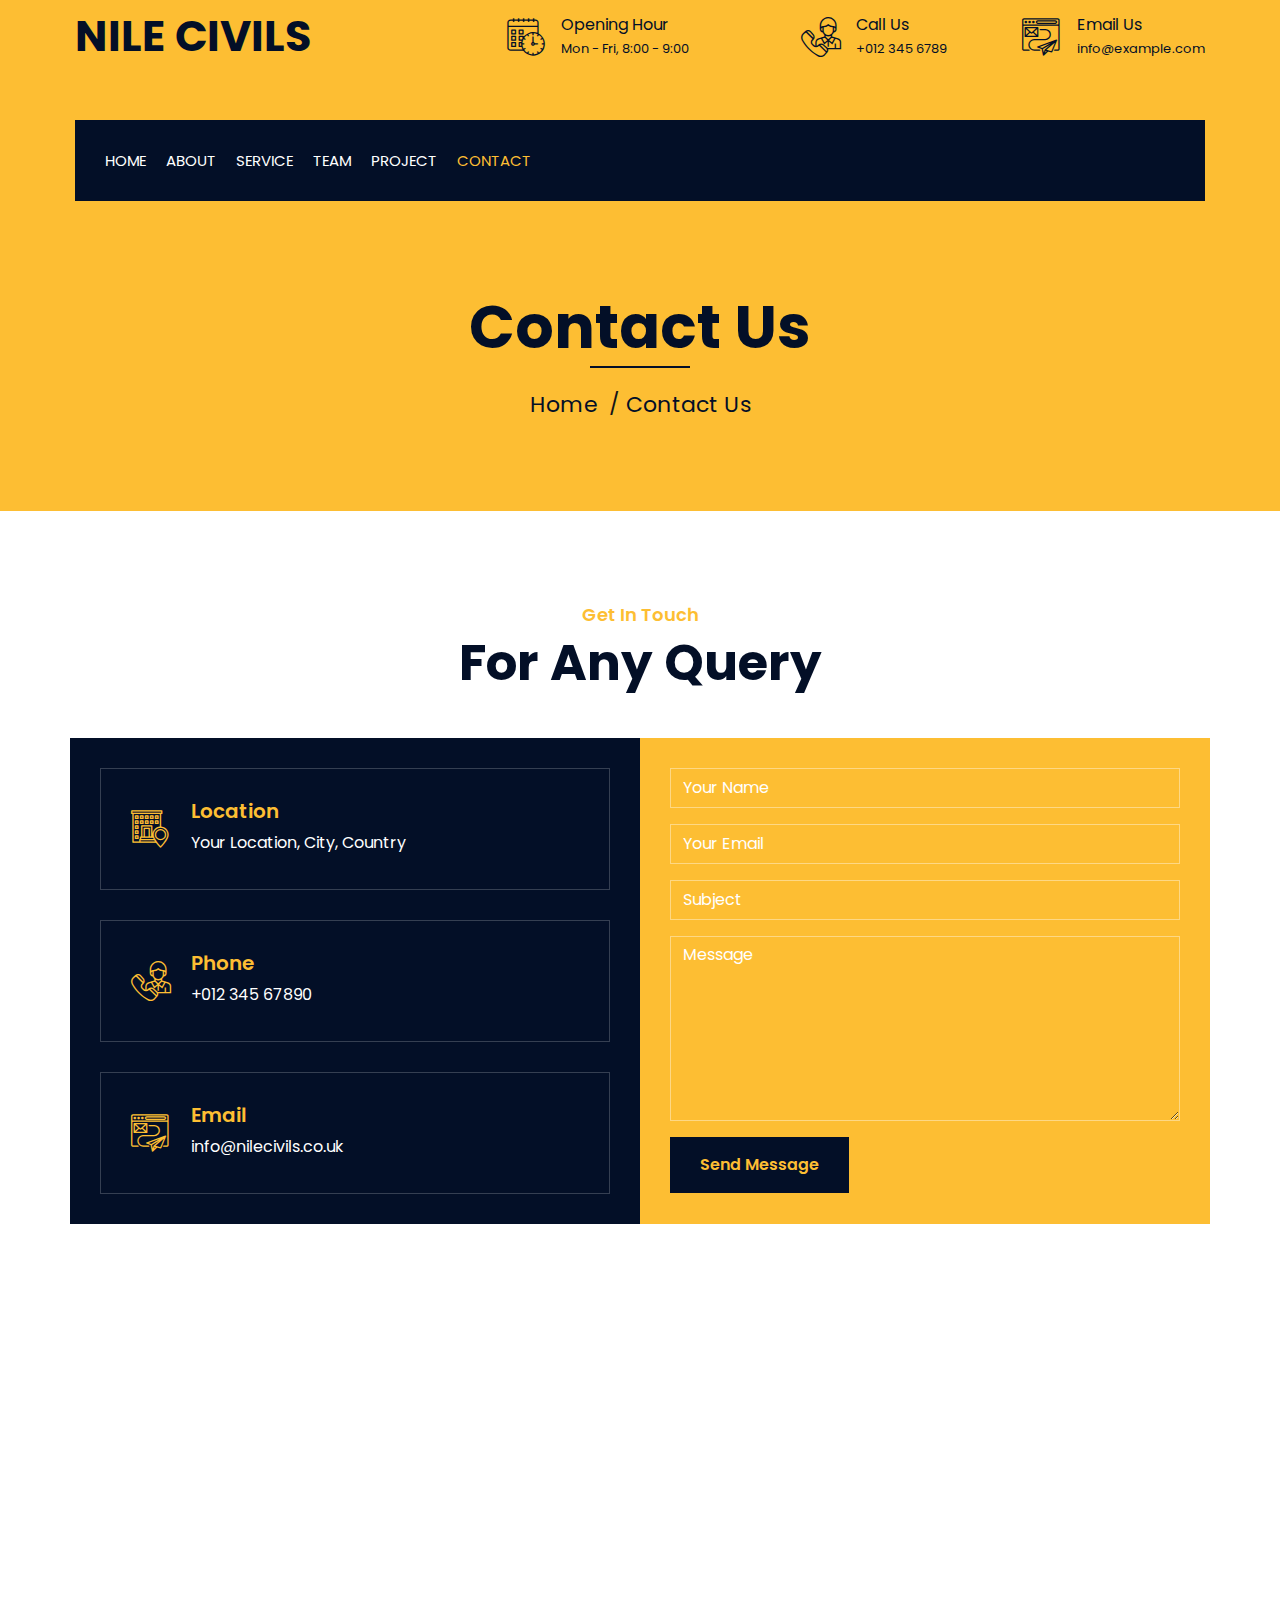
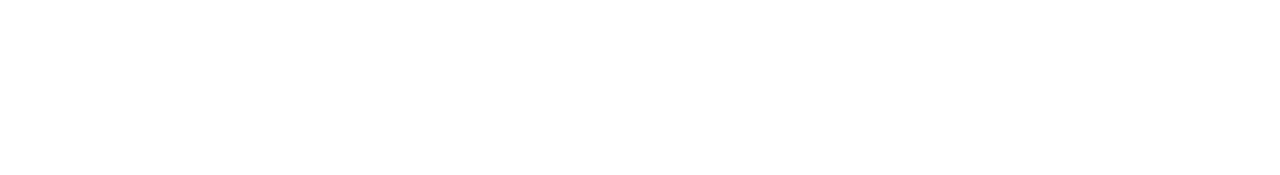
<file: contact.html>
<!DOCTYPE html>
<html lang="en">
    <head>
        <meta charset="utf-8">
        <title>Nile Civils - Structural Engineers Consultant</title>
        <meta content="width=device-width, initial-scale=1.0" name="viewport">

        <!-- Favicon -->
        <link href="img/favicon.ico" rel="icon">

        <!-- Google Font -->
        <link href="https://fonts.googleapis.com/css2?family=Poppins:wght@100;200;300;400;500;600;700;800;900&display=swap" rel="stylesheet">

        <!-- CSS Libraries -->
        <link href="https://stackpath.bootstrapcdn.com/bootstrap/4.4.1/css/bootstrap.min.css" rel="stylesheet">
        <link href="https://cdnjs.cloudflare.com/ajax/libs/font-awesome/5.10.0/css/all.min.css" rel="stylesheet">
        <link href="lib/flaticon/font/flaticon.css" rel="stylesheet"> 
        <link href="lib/animate/animate.min.css" rel="stylesheet">
        <link href="lib/owlcarousel/assets/owl.carousel.min.css" rel="stylesheet">
        <link href="lib/lightbox/css/lightbox.min.css" rel="stylesheet">
        <link href="lib/slick/slick.css" rel="stylesheet">
        <link href="lib/slick/slick-theme.css" rel="stylesheet">

        <!-- Template Stylesheet -->
        <link href="css/style.css" rel="stylesheet">
    </head>

    <body>
        <div class="wrapper">
            <!-- Top Bar Start -->
            <div class="top-bar">
                <div class="container-fluid">
                    <div class="row align-items-center">
                        <div class="col-lg-4 col-md-12">
                            <div class="logo">
                                <a href="index.html">
                                    <h1>NILE CIVILS</h1>
                                    <!-- <img src="img/logo.jpg" alt="Logo"> -->
                                </a>
                            </div>
                        </div>
                        <div class="col-lg-8 col-md-7 d-none d-lg-block">
                            <div class="row">
                                <div class="col-4">
                                    <div class="top-bar-item">
                                        <div class="top-bar-icon">
                                            <i class="flaticon-calendar"></i>
                                        </div>
                                        <div class="top-bar-text">
                                            <h3>Opening Hour</h3>
                                            <p>Mon - Fri, 8:00 - 9:00</p>
                                        </div>
                                    </div>
                                </div>
                                <div class="col-4">
                                    <div class="top-bar-item">
                                        <div class="top-bar-icon">
                                            <i class="flaticon-call"></i>
                                        </div>
                                        <div class="top-bar-text">
                                            <h3>Call Us</h3>
                                            <p>+012 345 6789</p>
                                        </div>
                                    </div>
                                </div>
                                <div class="col-4">
                                    <div class="top-bar-item">
                                        <div class="top-bar-icon">
                                            <i class="flaticon-send-mail"></i>
                                        </div>
                                        <div class="top-bar-text">
                                            <h3>Email Us</h3>
                                            <p>info@example.com</p>
                                        </div>
                                    </div>
                                </div>
                            </div>
                        </div>
                    </div>
                </div>
            </div>
            <!-- Top Bar End -->

            <!-- Nav Bar Start -->
            <div class="nav-bar">
                <div class="container-fluid">
                    <nav class="navbar navbar-expand-lg bg-dark navbar-dark">
                        <a href="#" class="navbar-brand">MENU</a>
                        <button type="button" class="navbar-toggler" data-toggle="collapse" data-target="#navbarCollapse">
                            <span class="navbar-toggler-icon"></span>
                        </button>

                        <div class="collapse navbar-collapse justify-content-between" id="navbarCollapse">
                            <div class="navbar-nav mr-auto">
                                <a href="index.html" class="nav-item nav-link">Home</a>
                                <a href="about.html" class="nav-item nav-link">About</a>
                                <a href="service.html" class="nav-item nav-link">Service</a>
                                <a href="team.html" class="nav-item nav-link">Team</a>
                                <a href="projects.html" class="nav-item nav-link">Project</a>

                                <a href="contact.html" class="nav-item nav-link active">Contact</a>
                            </div>
                        </div>
                    </nav>
                </div>
            </div>
            <!-- Nav Bar End -->
            
            
            <!-- Page Header Start -->
            <div class="page-header">
                <div class="container">
                    <div class="row">
                        <div class="col-12">
                            <h2>Contact Us</h2>
                        </div>
                        <div class="col-12">
                            <a href="">Home</a>
                            <a href="">Contact Us</a>
                        </div>
                    </div>
                </div>
            </div>
            <!-- Page Header End -->


            <!-- Contact Start -->
            <div class="contact wow fadeInUp">
                <div class="container">
                    <div class="section-header text-center">
                        <p>Get In Touch</p>
                        <h2>For Any Query</h2>
                    </div>
                    <div class="row">
                        <div class="col-md-6">
                            <div class="contact-info">
                                <div class="contact-item">
                                    <i class="flaticon-address"></i>
                                    <div class="contact-text">
                                        <h2>Location</h2>
                                        <p>Your Location, City, Country</p>
                                    </div>
                                </div>
                                <div class="contact-item">
                                    <i class="flaticon-call"></i>
                                    <div class="contact-text">
                                        <h2>Phone</h2>
                                        <p>+012 345 67890</p>
                                    </div>
                                </div>
                                <div class="contact-item">
                                    <i class="flaticon-send-mail"></i>
                                    <div class="contact-text">
                                        <h2>Email</h2>
                                        <p>info@nilecivils.co.uk</p>
                                    </div>
                                </div>
                            </div>
                        </div>
                        <div class="col-md-6">
                            <div class="contact-form">
                                <div id="success"></div>
                                <form name="sentMessage" id="contactForm" novalidate="novalidate">
                                    <div class="control-group">
                                        <input type="text" class="form-control" id="name" placeholder="Your Name" required="required" data-validation-required-message="Please enter your name" />
                                        <p class="help-block text-danger"></p>
                                    </div>
                                    <div class="control-group">
                                        <input type="email" class="form-control" id="email" placeholder="Your Email" required="required" data-validation-required-message="Please enter your email" />
                                        <p class="help-block text-danger"></p>
                                    </div>
                                    <div class="control-group">
                                        <input type="text" class="form-control" id="subject" placeholder="Subject" required="required" data-validation-required-message="Please enter a subject" />
                                        <p class="help-block text-danger"></p>
                                    </div>
                                    <div class="control-group">
                                        <textarea class="form-control" id="message" placeholder="Message" required="required" data-validation-required-message="Please enter your message"></textarea>
                                        <p class="help-block text-danger"></p>
                                    </div>
                                    <div>
                                        <button class="btn" type="submit" id="sendMessageButton">Send Message</button>
                                    </div>
                                </form>
                            </div>
                        </div>
                    </div>
                </div>
            </div>
            <!-- Contact End -->


            <!-- Footer Start -->
            <div class="footer wow fadeIn" data-wow-delay="0.3s">
                <div class="container">
                    <div class="row">
                        <div class="col-md-6 col-lg-3">
                            <div class="footer-contact">
                                <h2>Office Contact</h2>
                                <p><i class="fa fa-map-marker-alt"></i>123 Engineering Plaza, Tech City, CA 90210</p>
                                <p><i class="fa fa-phone-alt"></i>+1 (555) 123-4567</p>
                                <p><i class="fa fa-envelope"></i>info@nilecivils.co.uk</p>
                                <div class="footer-social">
                                    <a href="/"><i class="fab fa-twitter"></i></a>
                                    <a href=""><i class="fab fa-facebook-f"></i></a>
                                    <a href="/"><i class="fab fa-linkedin-in"></i></a>
                                    <a href="/"><i class="fab fa-instagram"></i></a>
                                    <a href="https://www.youtube.com/channel/UC9HlQRmKgG3jeVD_fBxj1Pw/videos"><i class="fab fa-youtube"></i></a>
                                </div>
                            </div>
                        </div>
                        <div class="col-md-6 col-lg-3">
                            <div class="footer-link">
                                <h2>Engineering Services</h2>
                                <a href="">Structural Design & Analysis</a>
                                <a href="">Foundation Engineering</a>
                                <a href="">Seismic Engineering</a>
                                <a href="">Structural Inspection</a>
                                <a href="">Steel Structure Design</a>
                            </div>
                        </div>
                        <div class="col-md-6 col-lg-3">
                            <div class="footer-link">
                                <h2>Useful Pages</h2>
                                <a href="about.html">About Our Firm</a>
                                <a href="contact.html">Contact Engineers</a>
                                <a href="team.html">Our Team</a>
                                <a href="projects.html">Engineering Projects</a>
                            </div>
                        </div>
                        <div class="col-md-6 col-lg-3">
                            <div class="newsletter">
                                <h2>Engineering Updates</h2>
                                <p>
                                    Stay updated with the latest structural engineering trends, code updates, and project highlights from our expert team.
                                </p>
                                <div class="form">
                                    <input class="form-control" placeholder="Enter your email">
                                    <button class="btn">Subscribe</button>
                                </div>
                            </div>
                        </div>
                    </div>
                </div>
                <div class="container copyright">
                    <div class="row">
                        <div class="col-md-6">
                            <p>&copy; <a href="https://nilecivils.co.uk">Nile Civils</a>, All Rights Reserved.</p>
                        </div>
						
						
                        <div class="col-md-6">
                            <p>Professional Engineering Services by <a href="https://nilecivils.co.uk">Nile Civils</a></p>
                        </div>
                    </div>
                </div>
            </div>
            <!-- Footer End -->

            <a href="#" class="back-to-top"><i class="fa fa-chevron-up"></i></a>
        </div>

        <!-- JavaScript Libraries -->
        <script src="https://code.jquery.com/jquery-3.4.1.min.js"></script>
        <script src="https://stackpath.bootstrapcdn.com/bootstrap/4.4.1/js/bootstrap.bundle.min.js"></script>
        <script src="lib/easing/easing.min.js"></script>
        <script src="lib/wow/wow.min.js"></script>
        <script src="lib/owlcarousel/owl.carousel.min.js"></script>
        <script src="lib/isotope/isotope.pkgd.min.js"></script>
        <script src="lib/lightbox/js/lightbox.min.js"></script>
        <script src="lib/waypoints/waypoints.min.js"></script>
        <script src="lib/counterup/counterup.min.js"></script>
        <script src="lib/slick/slick.min.js"></script>
        
        <!-- Contact Javascript File -->
        <script src="mail/jqBootstrapValidation.min.js"></script>
        <script src="mail/contact.js"></script>

        <!-- Template Javascript -->
        <script src="js/main.js"></script>
    </body>
</html>
</file>
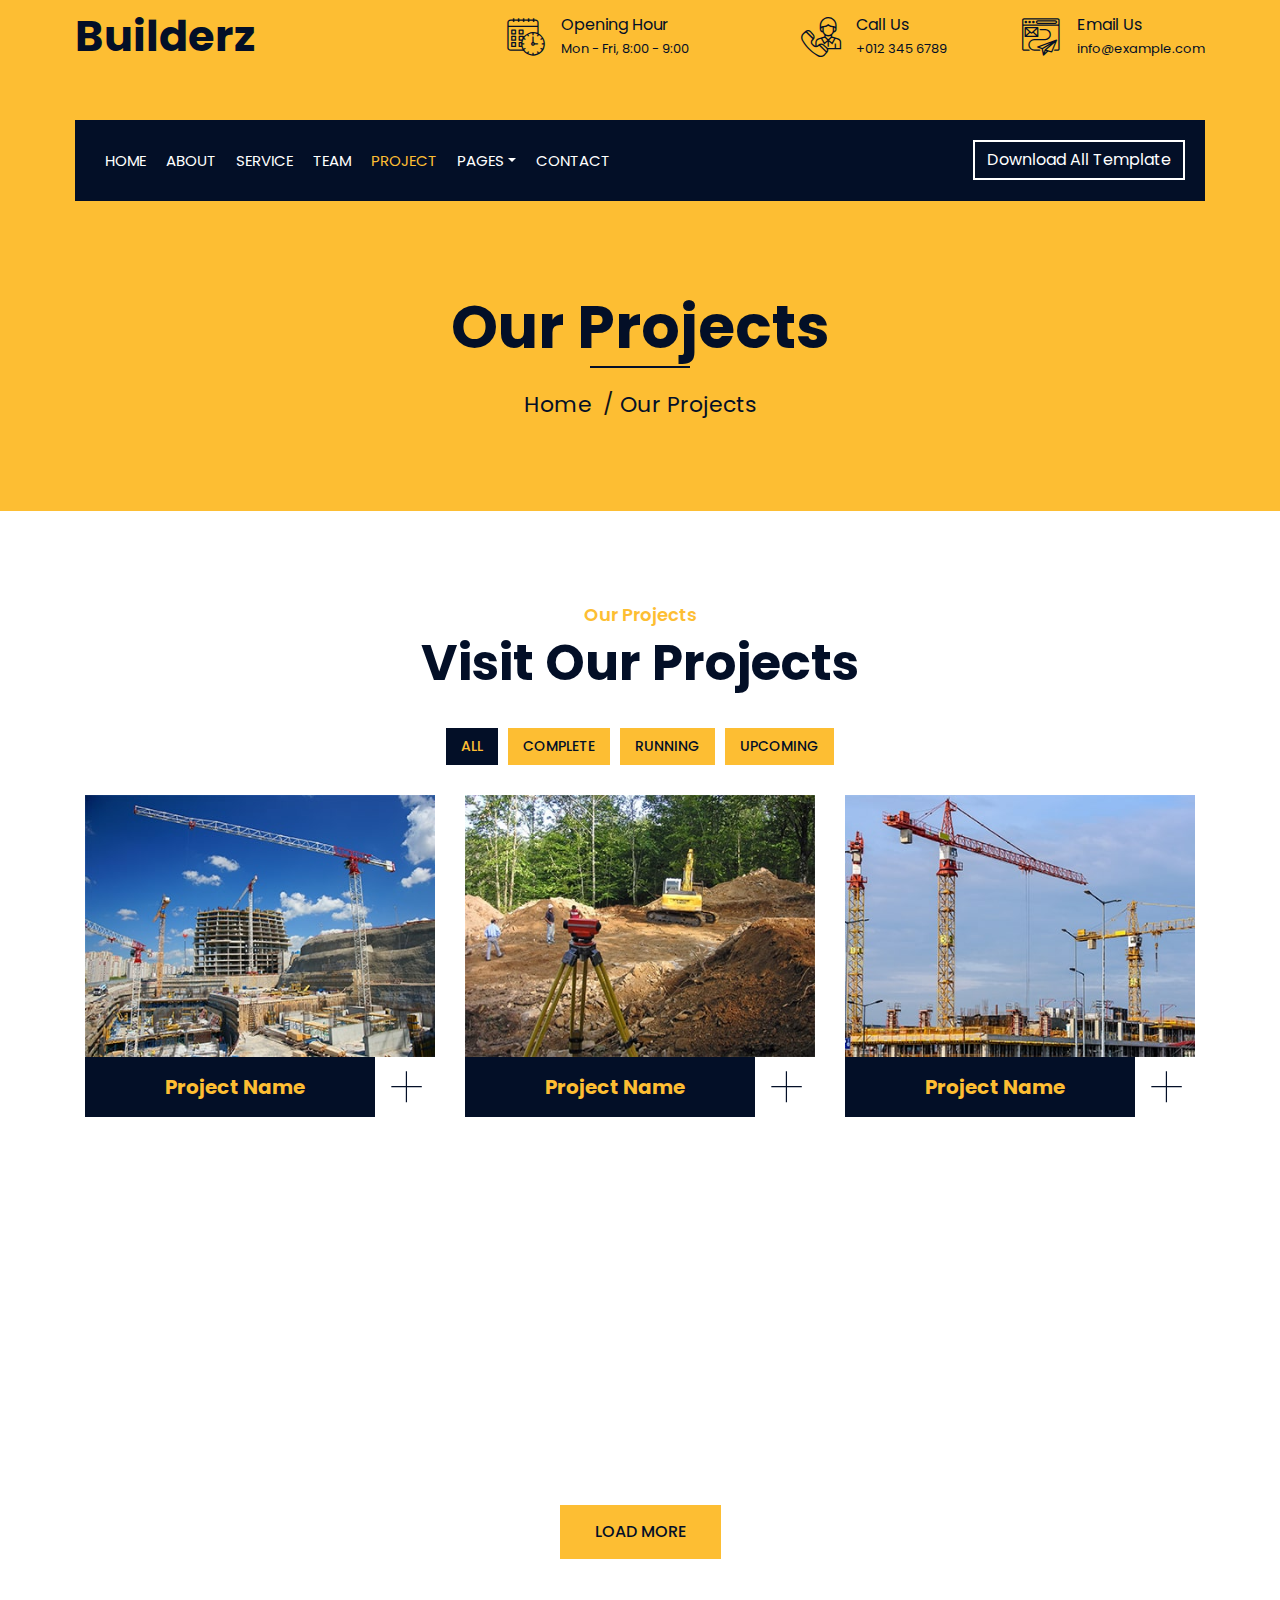
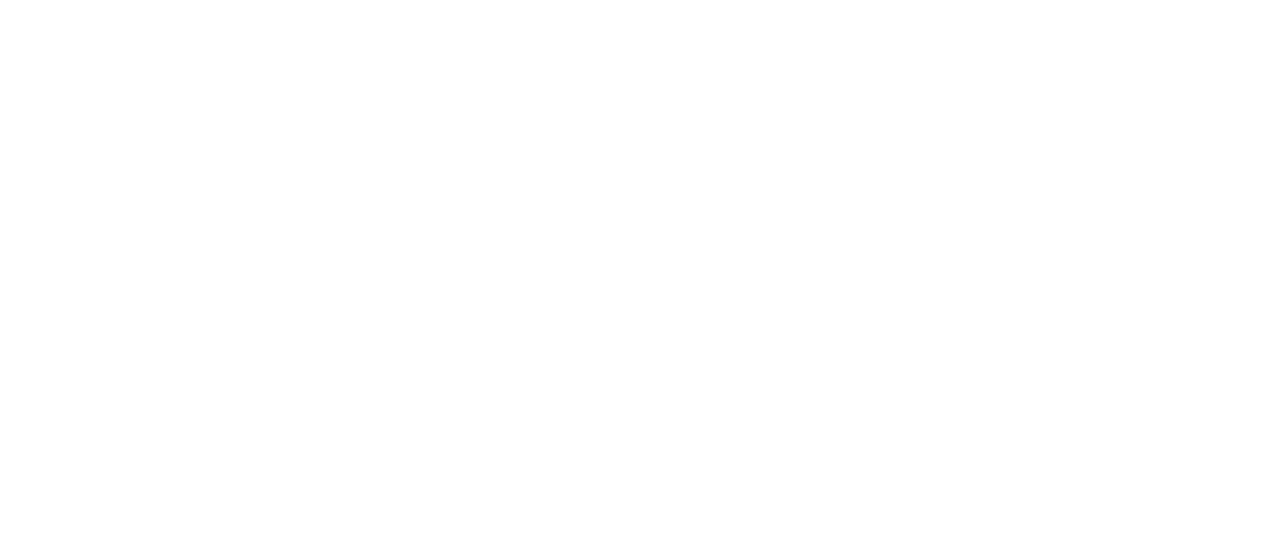
<file: portfolio.html>
<!DOCTYPE html>
<html lang="en">
    <head>
        <meta charset="utf-8">
        <title>Builderz - Construction Company</title>
        <meta content="width=device-width, initial-scale=1.0" name="viewport">

        <!-- Favicon -->
        <link href="img/favicon.ico" rel="icon">

        <!-- Google Font -->
        <link href="https://fonts.googleapis.com/css2?family=Poppins:wght@100;200;300;400;500;600;700;800;900&display=swap" rel="stylesheet">

        <!-- CSS Libraries -->
        <link href="https://stackpath.bootstrapcdn.com/bootstrap/4.4.1/css/bootstrap.min.css" rel="stylesheet">
        <link href="https://cdnjs.cloudflare.com/ajax/libs/font-awesome/5.10.0/css/all.min.css" rel="stylesheet">
        <link href="lib/flaticon/font/flaticon.css" rel="stylesheet"> 
        <link href="lib/animate/animate.min.css" rel="stylesheet">
        <link href="lib/owlcarousel/assets/owl.carousel.min.css" rel="stylesheet">
        <link href="lib/lightbox/css/lightbox.min.css" rel="stylesheet">
        <link href="lib/slick/slick.css" rel="stylesheet">
        <link href="lib/slick/slick-theme.css" rel="stylesheet">

        <!-- Template Stylesheet -->
        <link href="css/style.css" rel="stylesheet">
    </head>

    <body>
        <div class="wrapper">
            <!-- Top Bar Start -->
            <div class="top-bar">
                <div class="container-fluid">
                    <div class="row align-items-center">
                        <div class="col-lg-4 col-md-12">
                            <div class="logo">
                                <a href="index.html">
                                    <h1>Builderz</h1>
                                    <!-- <img src="img/logo.jpg" alt="Logo"> -->
                                </a>
                            </div>
                        </div>
                        <div class="col-lg-8 col-md-7 d-none d-lg-block">
                            <div class="row">
                                <div class="col-4">
                                    <div class="top-bar-item">
                                        <div class="top-bar-icon">
                                            <i class="flaticon-calendar"></i>
                                        </div>
                                        <div class="top-bar-text">
                                            <h3>Opening Hour</h3>
                                            <p>Mon - Fri, 8:00 - 9:00</p>
                                        </div>
                                    </div>
                                </div>
                                <div class="col-4">
                                    <div class="top-bar-item">
                                        <div class="top-bar-icon">
                                            <i class="flaticon-call"></i>
                                        </div>
                                        <div class="top-bar-text">
                                            <h3>Call Us</h3>
                                            <p>+012 345 6789</p>
                                        </div>
                                    </div>
                                </div>
                                <div class="col-4">
                                    <div class="top-bar-item">
                                        <div class="top-bar-icon">
                                            <i class="flaticon-send-mail"></i>
                                        </div>
                                        <div class="top-bar-text">
                                            <h3>Email Us</h3>
                                            <p>info@example.com</p>
                                        </div>
                                    </div>
                                </div>
                            </div>
                        </div>
                    </div>
                </div>
            </div>
            <!-- Top Bar End -->

            <!-- Nav Bar Start -->
            <div class="nav-bar">
                <div class="container-fluid">
                    <nav class="navbar navbar-expand-lg bg-dark navbar-dark">
                        <a href="#" class="navbar-brand">MENU</a>
                        <button type="button" class="navbar-toggler" data-toggle="collapse" data-target="#navbarCollapse">
                            <span class="navbar-toggler-icon"></span>
                        </button>

                        <div class="collapse navbar-collapse justify-content-between" id="navbarCollapse">
                            <div class="navbar-nav mr-auto">
                                <a href="index.html" class="nav-item nav-link">Home</a>
                                <a href="about.html" class="nav-item nav-link">About</a>
                                <a href="service.html" class="nav-item nav-link">Service</a>
                                <a href="team.html" class="nav-item nav-link">Team</a>
                                <a href="portfolio.html" class="nav-item nav-link active">Project</a>
                                <div class="nav-item dropdown">
                                    <a href="#" class="nav-link dropdown-toggle" data-toggle="dropdown">Pages</a>
                                    <div class="dropdown-menu">
                                        <a href="blog.html" class="dropdown-item">Blog Page</a>
                                        <a href="single.html" class="dropdown-item">Single Page</a>
                                    </div>
                                </div>
                                <a href="contact.html" class="nav-item nav-link">Contact</a>
                            </div>
                            <div class="ml-auto">
                                <a class="btn" href="">Download All Template</a>
                            </div>
                        </div>
                    </nav>
                </div>
            </div>
            <!-- Nav Bar End -->
            
            
            <!-- Page Header Start -->
            <div class="page-header">
                <div class="container">
                    <div class="row">
                        <div class="col-12">
                            <h2>Our Projects</h2>
                        </div>
                        <div class="col-12">
                            <a href="">Home</a>
                            <a href="">Our Projects</a>
                        </div>
                    </div>
                </div>
            </div>
            <!-- Page Header End -->


            <!-- Portfolio Start -->
            <div class="portfolio">
                <div class="container">
                    <div class="section-header text-center">
                        <p>Our Projects</p>
                        <h2>Visit Our Projects</h2>
                    </div>
                    <div class="row">
                        <div class="col-12">
                            <ul id="portfolio-flters">
                                <li data-filter="*" class="filter-active">All</li>
                                <li data-filter=".first">Complete</li>
                                <li data-filter=".second">Running</li>
                                <li data-filter=".third">Upcoming</li>
                            </ul>
                        </div>
                    </div>
                    <div class="row portfolio-container">
                        <div class="col-lg-4 col-md-6 col-sm-12 portfolio-item first wow fadeInUp" data-wow-delay="0.1s">
                            <div class="portfolio-warp">
                                <div class="portfolio-img">
                                    <img src="img/portfolio-1.jpg" alt="Image">
                                    <div class="portfolio-overlay">
                                        <p>
                                            Lorem ipsum dolor sit amet elit. Phasel nec pretium mi. Curabit facilis ornare velit non. Aliqu metus tortor, auctor id gravi condime, viverra quis sem.
                                        </p>
                                    </div>
                                </div>
                                <div class="portfolio-text">
                                    <h3>Project Name</h3>
                                    <a class="btn" href="img/portfolio-1.jpg" data-lightbox="portfolio">+</a>
                                </div>
                            </div>
                        </div>
                        <div class="col-lg-4 col-md-6 col-sm-12 portfolio-item second wow fadeInUp" data-wow-delay="0.2s">
                            <div class="portfolio-warp">
                                <div class="portfolio-img">
                                    <img src="img/portfolio-2.jpg" alt="Image">
                                    <div class="portfolio-overlay">
                                        <p>
                                            Lorem ipsum dolor sit amet elit. Phasel nec pretium mi. Curabit facilis ornare velit non. Aliqu metus tortor, auctor id gravi condime, viverra quis sem.
                                        </p>
                                    </div>
                                </div>
                                <div class="portfolio-text">
                                    <h3>Project Name</h3>
                                    <a class="btn" href="img/portfolio-2.jpg" data-lightbox="portfolio">+</a>
                                </div>
                            </div>
                        </div>
                        <div class="col-lg-4 col-md-6 col-sm-12 portfolio-item third wow fadeInUp" data-wow-delay="0.3s">
                            <div class="portfolio-warp">
                                <div class="portfolio-img">
                                    <img src="img/portfolio-3.jpg" alt="Image">
                                    <div class="portfolio-overlay">
                                        <p>
                                            Lorem ipsum dolor sit amet elit. Phasel nec pretium mi. Curabit facilis ornare velit non. Aliqu metus tortor, auctor id gravi condime, viverra quis sem.
                                        </p>
                                    </div>
                                </div>
                                <div class="portfolio-text">
                                    <h3>Project Name</h3>
                                    <a class="btn" href="img/portfolio-3.jpg" data-lightbox="portfolio">+</a>
                                </div>
                            </div>
                        </div>
                        <div class="col-lg-4 col-md-6 col-sm-12 portfolio-item first wow fadeInUp" data-wow-delay="0.4s">
                            <div class="portfolio-warp">
                                <div class="portfolio-img">
                                    <img src="img/portfolio-4.jpg" alt="Image">
                                    <div class="portfolio-overlay">
                                        <p>
                                            Lorem ipsum dolor sit amet elit. Phasel nec pretium mi. Curabit facilis ornare velit non. Aliqu metus tortor, auctor id gravi condime, viverra quis sem.
                                        </p>
                                    </div>
                                </div>
                                <div class="portfolio-text">
                                    <h3>Project Name</h3>
                                    <a class="btn" href="img/portfolio-4.jpg" data-lightbox="portfolio">+</a>
                                </div>
                            </div>
                        </div>
                        <div class="col-lg-4 col-md-6 col-sm-12 portfolio-item second wow fadeInUp" data-wow-delay="0.5s">
                            <div class="portfolio-warp">
                                <div class="portfolio-img">
                                    <img src="img/portfolio-5.jpg" alt="Image">
                                    <div class="portfolio-overlay">
                                        <p>
                                            Lorem ipsum dolor sit amet elit. Phasel nec pretium mi. Curabit facilis ornare velit non. Aliqu metus tortor, auctor id gravi condime, viverra quis sem.
                                        </p>
                                    </div>
                                </div>
                                <div class="portfolio-text">
                                    <h3>Project Name</h3>
                                    <a class="btn" href="img/portfolio-5.jpg" data-lightbox="portfolio">+</a>
                                </div>
                            </div>
                        </div>
                        <div class="col-lg-4 col-md-6 col-sm-12 portfolio-item third wow fadeInUp" data-wow-delay="0.6s">
                            <div class="portfolio-warp">
                                <div class="portfolio-img">
                                    <img src="img/portfolio-6.jpg" alt="Image">
                                    <div class="portfolio-overlay">
                                        <p>
                                            Lorem ipsum dolor sit amet elit. Phasel nec pretium mi. Curabit facilis ornare velit non. Aliqu metus tortor, auctor id gravi condime, viverra quis sem.
                                        </p>
                                    </div>
                                </div>
                                <div class="portfolio-text">
                                    <h3>Project Name</h3>
                                    <a class="btn" href="img/portfolio-6.jpg" data-lightbox="portfolio">+</a>
                                </div>
                            </div>
                        </div>
                    </div>
                    <div class="row">
                        <div class="col-12 load-more">
                            <a class="btn" href="#">Load More</a>
                        </div>
                    </div>
                </div>
            </div>
            <!-- Portfolio End -->


            <!-- Footer Start -->
            <div class="footer wow fadeIn" data-wow-delay="0.3s">
                <div class="container">
                    <div class="row">
                        <div class="col-md-6 col-lg-3">
                            <div class="footer-contact">
                                <h2>Office Contact</h2>
                                <p><i class="fa fa-map-marker-alt"></i>Your Location, City, Country</p>
                                <p><i class="fa fa-phone-alt"></i>+012 345 67890</p>
                                <p><i class="fa fa-envelope"></i>info@example.com</p>
                                <div class="footer-social">
                                    <a href="/"><i class="fab fa-twitter"></i></a>
                                    <a href=""><i class="fab fa-facebook-f"></i></a>
                                    <a href="/"><i class="fab fa-linkedin-in"></i></a>
                                    <a href="/"><i class="fab fa-instagram"></i></a>
                                    <a href="https://www.youtube.com/channel/UC9HlQRmKgG3jeVD_fBxj1Pw/videos"><i class="fab fa-youtube"></i></a>
                                </div>
                            </div>
                        </div>
                        <div class="col-md-6 col-lg-3">
                            <div class="footer-link">
                                <h2>Services Areas</h2>
                                <a href="">Building Construction</a>
                                <a href="">House Renovation</a>
                                <a href="">Architecture Design</a>
                                <a href="">Interior Design</a>
                                <a href="">Painting</a>
                            </div>
                        </div>
                        <div class="col-md-6 col-lg-3">
                            <div class="footer-link">
                                <h2>Useful Pages</h2>
                                <a href="">About Us</a>
                                <a href="">Contact Us</a>
                                <a href="">Our Team</a>
                                <a href="">Projects</a>
                                <a href="">Testimonial</a>
                            </div>
                        </div>
                        <div class="col-md-6 col-lg-3">
                            <div class="newsletter">
                                <h2>Newsletter</h2>
                                <p>
                                    Lorem ipsum dolor sit amet elit. Phasellus nec pretium mi. Curabitur facilisis ornare velit non vulpu
                                </p>
                                <div class="form">
                                    <input class="form-control" placeholder="Email here">
                                    <button class="btn">Submit</button>
                                </div>
                            </div>
                        </div>
                    </div>
                </div>
                <div class="container footer-menu">
                    <div class="f-menu">
                        <a href="">Terms of use</a>
                        <a href="">Privacy policy</a>
                        <a href="">Cookies</a>
                        <a href="">Help</a>
                        <a href="">FQAs</a>
                    </div>
                </div>
                <div class="container copyright">
                    <div class="row">
                        <div class="col-md-6">
                            <p>&copy; <a href="">Your Site Name</a>, All Right Reserved.</p>
                        </div>
						
						
                        <div class="col-md-6">
                            <p>Designed By <a href="">Builderz</a></p>
                        </div>
                    </div>
                </div>
            </div>
            <!-- Footer End -->

            <a href="#" class="back-to-top"><i class="fa fa-chevron-up"></i></a>
        </div>

        <!-- JavaScript Libraries -->
        <script src="https://code.jquery.com/jquery-3.4.1.min.js"></script>
        <script src="https://stackpath.bootstrapcdn.com/bootstrap/4.4.1/js/bootstrap.bundle.min.js"></script>
        <script src="lib/easing/easing.min.js"></script>
        <script src="lib/wow/wow.min.js"></script>
        <script src="lib/owlcarousel/owl.carousel.min.js"></script>
        <script src="lib/isotope/isotope.pkgd.min.js"></script>
        <script src="lib/lightbox/js/lightbox.min.js"></script>
        <script src="lib/waypoints/waypoints.min.js"></script>
        <script src="lib/counterup/counterup.min.js"></script>
        <script src="lib/slick/slick.min.js"></script>

        <!-- Template Javascript -->
        <script src="js/main.js"></script>
    </body>
</html>
</file>
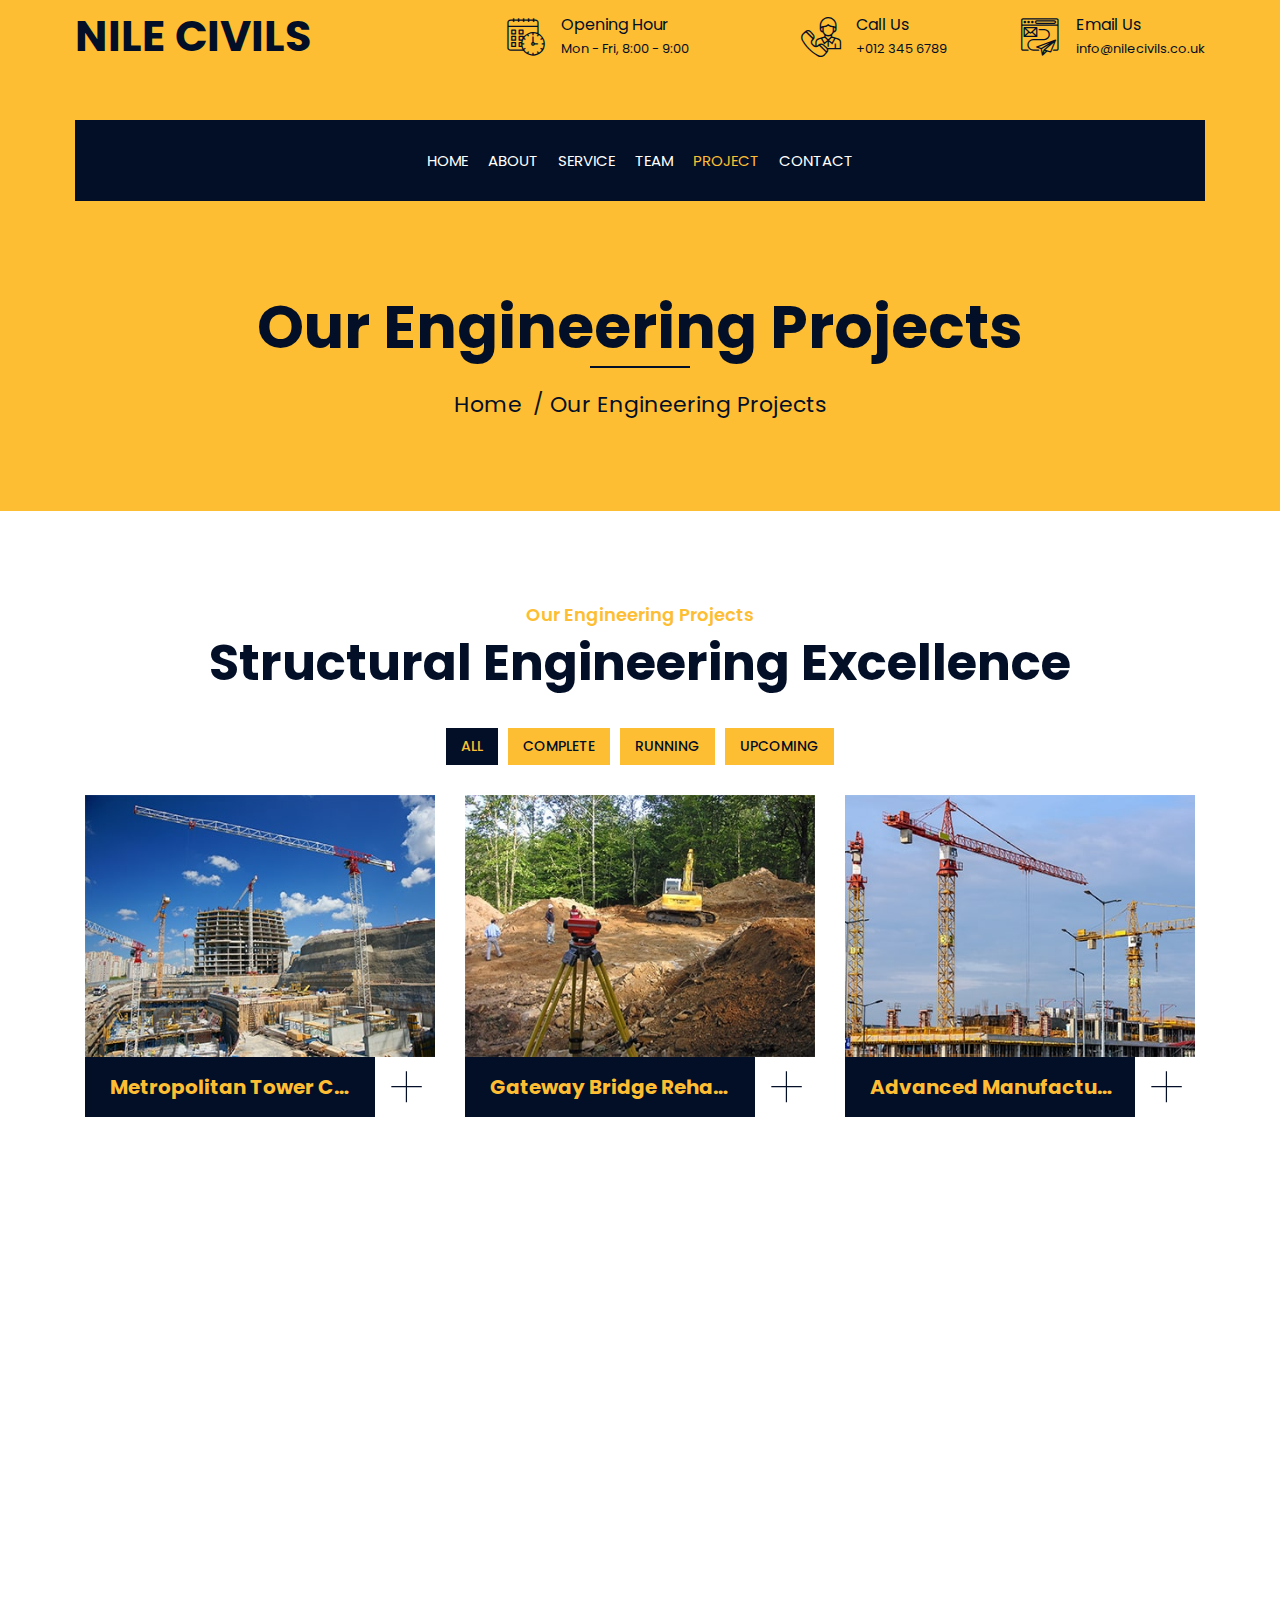
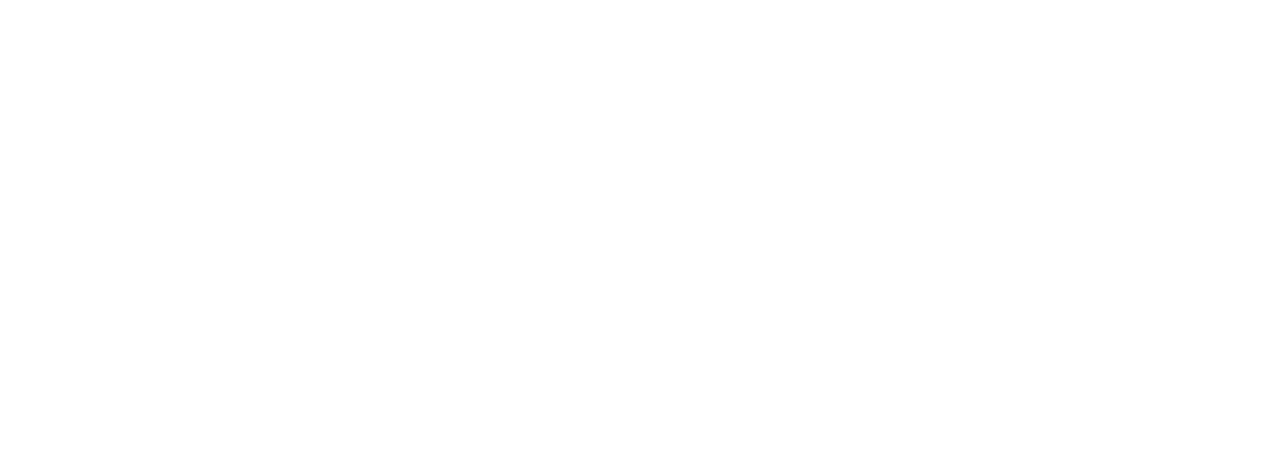
<file: projects.html>
<!DOCTYPE html>
<html lang="en">
    <head>
        <meta charset="utf-8">
        <title>Nile Civils - Our Engineering Projects</title>
        <meta content="width=device-width, initial-scale=1.0" name="viewport">

        <!-- Favicon -->
        <link href="img/favicon.ico" rel="icon">

        <!-- Google Font -->
        <link href="https://fonts.googleapis.com/css2?family=Poppins:wght@100;200;300;400;500;600;700;800;900&display=swap" rel="stylesheet">

        <!-- CSS Libraries -->
        <link href="https://stackpath.bootstrapcdn.com/bootstrap/4.4.1/css/bootstrap.min.css" rel="stylesheet">
        <link href="https://cdnjs.cloudflare.com/ajax/libs/font-awesome/5.10.0/css/all.min.css" rel="stylesheet">
        <link href="lib/flaticon/font/flaticon.css" rel="stylesheet"> 
        <link href="lib/animate/animate.min.css" rel="stylesheet">
        <link href="lib/owlcarousel/assets/owl.carousel.min.css" rel="stylesheet">
        <link href="lib/lightbox/css/lightbox.min.css" rel="stylesheet">
        <link href="lib/slick/slick.css" rel="stylesheet">
        <link href="lib/slick/slick-theme.css" rel="stylesheet">

        <!-- Template Stylesheet -->
        <link href="css/style.css" rel="stylesheet">
    </head>

    <body>
        <div class="wrapper">
            <!-- Top Bar Start -->
            <div class="top-bar">
                <div class="container-fluid">
                    <div class="row align-items-center">
                        <div class="col-lg-4 col-md-12">
                            <div class="logo">
                                <a href="index.html">
                                    <h1>NILE CIVILS</h1>
                                    <!-- <img src="img/logo.jpg" alt="Logo"> -->
                                </a>
                            </div>
                        </div>
                        <div class="col-lg-8 col-md-7 d-none d-lg-block">
                            <div class="row">
                                <div class="col-4">
                                    <div class="top-bar-item">
                                        <div class="top-bar-icon">
                                            <i class="flaticon-calendar"></i>
                                        </div>
                                        <div class="top-bar-text">
                                            <h3>Opening Hour</h3>
                                            <p>Mon - Fri, 8:00 - 9:00</p>
                                        </div>
                                    </div>
                                </div>
                                <div class="col-4">
                                    <div class="top-bar-item">
                                        <div class="top-bar-icon">
                                            <i class="flaticon-call"></i>
                                        </div>
                                        <div class="top-bar-text">
                                            <h3>Call Us</h3>
                                            <p>+012 345 6789</p>
                                        </div>
                                    </div>
                                </div>
                                <div class="col-4">
                                    <div class="top-bar-item">
                                        <div class="top-bar-icon">
                                            <i class="flaticon-send-mail"></i>
                                        </div>
                                        <div class="top-bar-text">
                                            <h3>Email Us</h3>
                                            <p>info@nilecivils.co.uk</p>
                                        </div>
                                    </div>
                                </div>
                            </div>
                        </div>
                    </div>
                </div>
            </div>
            <!-- Top Bar End -->

            <!-- Nav Bar Start -->
            <div class="nav-bar">
                <div class="container-fluid">
                    <nav class="navbar navbar-expand-lg bg-dark navbar-dark">
                        <a href="#" class="navbar-brand">MENU</a>
                        <button type="button" class="navbar-toggler" data-toggle="collapse" data-target="#navbarCollapse">
                            <span class="navbar-toggler-icon"></span>
                        </button>

                        <div class="collapse navbar-collapse justify-content-between" id="navbarCollapse">
                            <div class="navbar-nav mx-auto">
                                <a href="index.html" class="nav-item nav-link">Home</a>
                                <a href="about.html" class="nav-item nav-link">About</a>
                                <a href="service.html" class="nav-item nav-link">Service</a>
                                <a href="team.html" class="nav-item nav-link">Team</a>
                                <a href="projects.html" class="nav-item nav-link active">Project</a>
                                <a href="contact.html" class="nav-item nav-link">Contact</a>
                            </div>
                        </div>
                    </nav>
                </div>
            </div>
            <!-- Nav Bar End -->
            
            
            <!-- Page Header Start -->
            <div class="page-header">
                <div class="container">
                    <div class="row">
                        <div class="col-12">
                            <h2>Our Engineering Projects</h2>
                        </div>
                        <div class="col-12">
                            <a href="">Home</a>
                            <a href="">Our Engineering Projects</a>
                        </div>
                    </div>
                </div>
            </div>
            <!-- Page Header End -->


            <!-- Portfolio Start -->
            <div class="portfolio">
                <div class="container">
                    <div class="section-header text-center">
                        <p>Our Engineering Projects</p>
                        <h2>Structural Engineering Excellence</h2>
                    </div>
                    <div class="row">
                        <div class="col-12">
                            <ul id="portfolio-flters">
                                <li data-filter="*" class="filter-active">All</li>
                                <li data-filter=".first">Complete</li>
                                <li data-filter=".second">Running</li>
                                <li data-filter=".third">Upcoming</li>
                            </ul>
                        </div>
                    </div>
                    <div class="row portfolio-container">
                        <div class="col-lg-4 col-md-6 col-sm-12 portfolio-item first wow fadeInUp" data-wow-delay="0.1s">
                            <div class="portfolio-warp">
                                <div class="portfolio-img">
                                    <img src="img/portfolio-1.jpg" alt="Image">
                                    <div class="portfolio-overlay">
                                        <p>
                                            50-story high-rise residential tower featuring advanced seismic resistance design and sustainable structural solutions. Complex foundation design on challenging soil conditions.
                                        </p>
                                    </div>
                                </div>
                                <div class="portfolio-text">
                                    <h3>Metropolitan Tower Complex</h3>
                                    <a class="btn" href="img/portfolio-1.jpg" data-lightbox="portfolio">+</a>
                                </div>
                            </div>
                        </div>
                        <div class="col-lg-4 col-md-6 col-sm-12 portfolio-item second wow fadeInUp" data-wow-delay="0.2s">
                            <div class="portfolio-warp">
                                <div class="portfolio-img">
                                    <img src="img/portfolio-2.jpg" alt="Image">
                                    <div class="portfolio-overlay">
                                        <p>
                                            Major interstate bridge rehabilitation project involving cable-stayed design, post-tensioned concrete, and innovative vibration damping systems for enhanced durability.
                                        </p>
                                    </div>
                                </div>
                                <div class="portfolio-text">
                                    <h3>Gateway Bridge Rehabilitation</h3>
                                    <a class="btn" href="img/portfolio-2.jpg" data-lightbox="portfolio">+</a>
                                </div>
                            </div>
                        </div>
                        <div class="col-lg-4 col-md-6 col-sm-12 portfolio-item third wow fadeInUp" data-wow-delay="0.3s">
                            <div class="portfolio-warp">
                                <div class="portfolio-img">
                                    <img src="img/portfolio-3.jpg" alt="Image">
                                    <div class="portfolio-overlay">
                                        <p>
                                            State-of-the-art industrial manufacturing facility with large-span steel framework, specialized equipment foundations, and energy-efficient structural design.
                                        </p>
                                    </div>
                                </div>
                                <div class="portfolio-text">
                                    <h3>Advanced Manufacturing Hub</h3>
                                    <a class="btn" href="img/portfolio-3.jpg" data-lightbox="portfolio">+</a>
                                </div>
                            </div>
                        </div>
                        <div class="col-lg-4 col-md-6 col-sm-12 portfolio-item first wow fadeInUp" data-wow-delay="0.4s">
                            <div class="portfolio-warp">
                                <div class="portfolio-img">
                                    <img src="img/portfolio-4.jpg" alt="Image">
                                    <div class="portfolio-overlay">
                                        <p>
                                            Comprehensive seismic retrofitting of historic government building incorporating base isolation technology while preserving architectural heritage and structural integrity.
                                        </p>
                                    </div>
                                </div>
                                <div class="portfolio-text">
                                    <h3>Historic Building Seismic Retrofit</h3>
                                    <a class="btn" href="img/portfolio-4.jpg" data-lightbox="portfolio">+</a>
                                </div>
                            </div>
                        </div>
                        <div class="col-lg-4 col-md-6 col-sm-12 portfolio-item second wow fadeInUp" data-wow-delay="0.5s">
                            <div class="portfolio-warp">
                                <div class="portfolio-img">
                                    <img src="img/portfolio-5.jpg" alt="Image">
                                    <div class="portfolio-overlay">
                                        <p>
                                            Multi-level sports arena with innovative roof design, optimized for acoustics and load distribution. Features retractable roof systems and complex steel truss framework.
                                        </p>
                                    </div>
                                </div>
                                <div class="portfolio-text">
                                    <h3>Championship Sports Arena</h3>
                                    <a class="btn" href="img/portfolio-5.jpg" data-lightbox="portfolio">+</a>
                                </div>
                            </div>
                        </div>
                        <div class="col-lg-4 col-md-6 col-sm-12 portfolio-item third wow fadeInUp" data-wow-delay="0.6s">
                            <div class="portfolio-warp">
                                <div class="portfolio-img">
                                    <img src="img/portfolio-6.jpg" alt="Image">
                                    <div class="portfolio-overlay">
                                        <p>
                                            Modern educational campus featuring sustainable design principles, innovative classroom structures, and earthquake-resistant construction for long-term safety and durability.
                                        </p>
                                    </div>
                                </div>
                                <div class="portfolio-text">
                                    <h3>University Engineering Campus</h3>
                                    <a class="btn" href="img/portfolio-6.jpg" data-lightbox="portfolio">+</a>
                                </div>
                            </div>
                        </div>
                    </div>
                    <!-- <div class="row">
                        <div class="col-12 load-more">
                            <a class="btn" href="#">Load More</a>
                        </div>
                    </div> -->
                </div>
            </div>
            <!-- Portfolio End -->


            <!-- Footer Start -->
            <div class="footer wow fadeIn" data-wow-delay="0.3s">
                <div class="container">
                    <div class="row">
                        <div class="col-md-6 col-lg-3">
                            <div class="footer-contact">
                                <h2>Office Contact</h2>
                                <p><i class="fa fa-map-marker-alt"></i>123 Engineering Plaza, Tech City, CA 90210</p>
                                <p><i class="fa fa-phone-alt"></i>+1 (555) 123-4567</p>
                                <p><i class="fa fa-envelope"></i>info@nilecivils.co.uk</p>
                                <div class="footer-social">
                                    <a href="/"><i class="fab fa-twitter"></i></a>
                                    <a href=""><i class="fab fa-facebook-f"></i></a>
                                    <a href="/"><i class="fab fa-linkedin-in"></i></a>
                                    <a href="/"><i class="fab fa-instagram"></i></a>
                                    <a href="https://www.youtube.com/channel/UC9HlQRmKgG3jeVD_fBxj1Pw/videos"><i class="fab fa-youtube"></i></a>
                                </div>
                            </div>
                        </div>
                        <div class="col-md-6 col-lg-3">
                            <div class="footer-link">
                                <h2>Engineering Services</h2>
                                <a href="">Structural Design & Analysis</a>
                                <a href="">Foundation Engineering</a>
                                <a href="">Seismic Engineering</a>
                                <a href="">Structural Inspection</a>
                                <a href="">Steel Structure Design</a>
                            </div>
                        </div>
                        <div class="col-md-6 col-lg-3">
                            <div class="footer-link">
                                <h2>Useful Pages</h2>
                                <a href="">About Our Firm</a>
                                <a href="">Contact Engineers</a>
                                <a href="">Our Team</a>
                                <a href="">Engineering Projects</a>
                            </div>
                        </div>
                        <div class="col-md-6 col-lg-3">
                            <div class="newsletter">
                                <h2>Engineering Updates</h2>
                                <p>
                                    Stay updated with the latest structural engineering trends, code updates, and project highlights from our expert team.
                                </p>
                                <div class="form">
                                    <input class="form-control" placeholder="Enter your email">
                                    <button class="btn">Subscribe</button>
                                </div>
                            </div>
                        </div>
                    </div>
                </div>
                <div class="container copyright">
                    <div class="row">
                        <div class="col-md-6">
                            <p>&copy; <a href="https://nilecivils.co.uk">Nile Civils</a>, All Rights Reserved.</p>
                        </div>
						
						
                        <div class="col-md-6">
                            <p>Professional Engineering Services by <a href="https://nilecivils.co.uk">Nile Civils</a></p>
                        </div>
                    </div>
                </div>
            </div>
            <!-- Footer End -->

            <a href="#" class="back-to-top"><i class="fa fa-chevron-up"></i></a>
        </div>

        <!-- JavaScript Libraries -->
        <script src="https://code.jquery.com/jquery-3.4.1.min.js"></script>
        <script src="https://stackpath.bootstrapcdn.com/bootstrap/4.4.1/js/bootstrap.bundle.min.js"></script>
        <script src="lib/easing/easing.min.js"></script>
        <script src="lib/wow/wow.min.js"></script>
        <script src="lib/owlcarousel/owl.carousel.min.js"></script>
        <script src="lib/isotope/isotope.pkgd.min.js"></script>
        <script src="lib/lightbox/js/lightbox.min.js"></script>
        <script src="lib/waypoints/waypoints.min.js"></script>
        <script src="lib/counterup/counterup.min.js"></script>
        <script src="lib/slick/slick.min.js"></script>

        <!-- Template Javascript -->
        <script src="js/main.js"></script>
    </body>
</html>
</file>
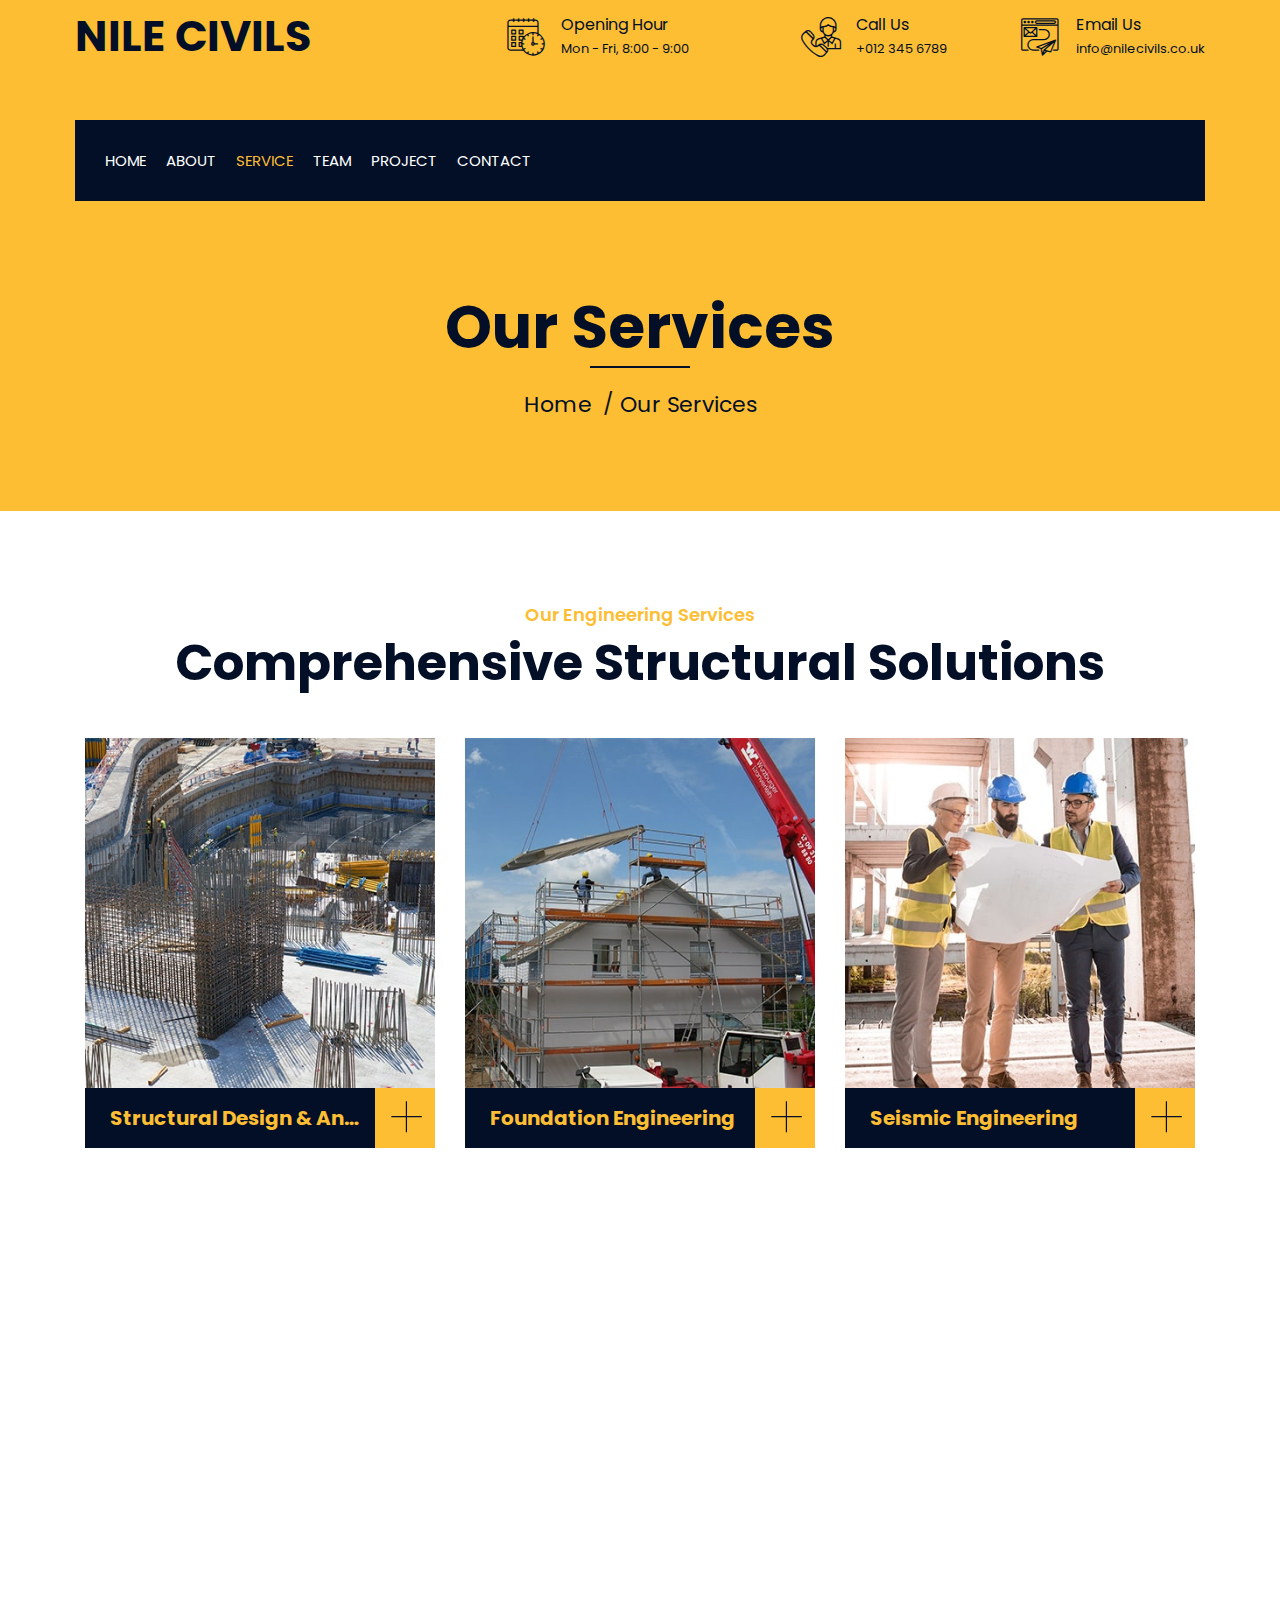
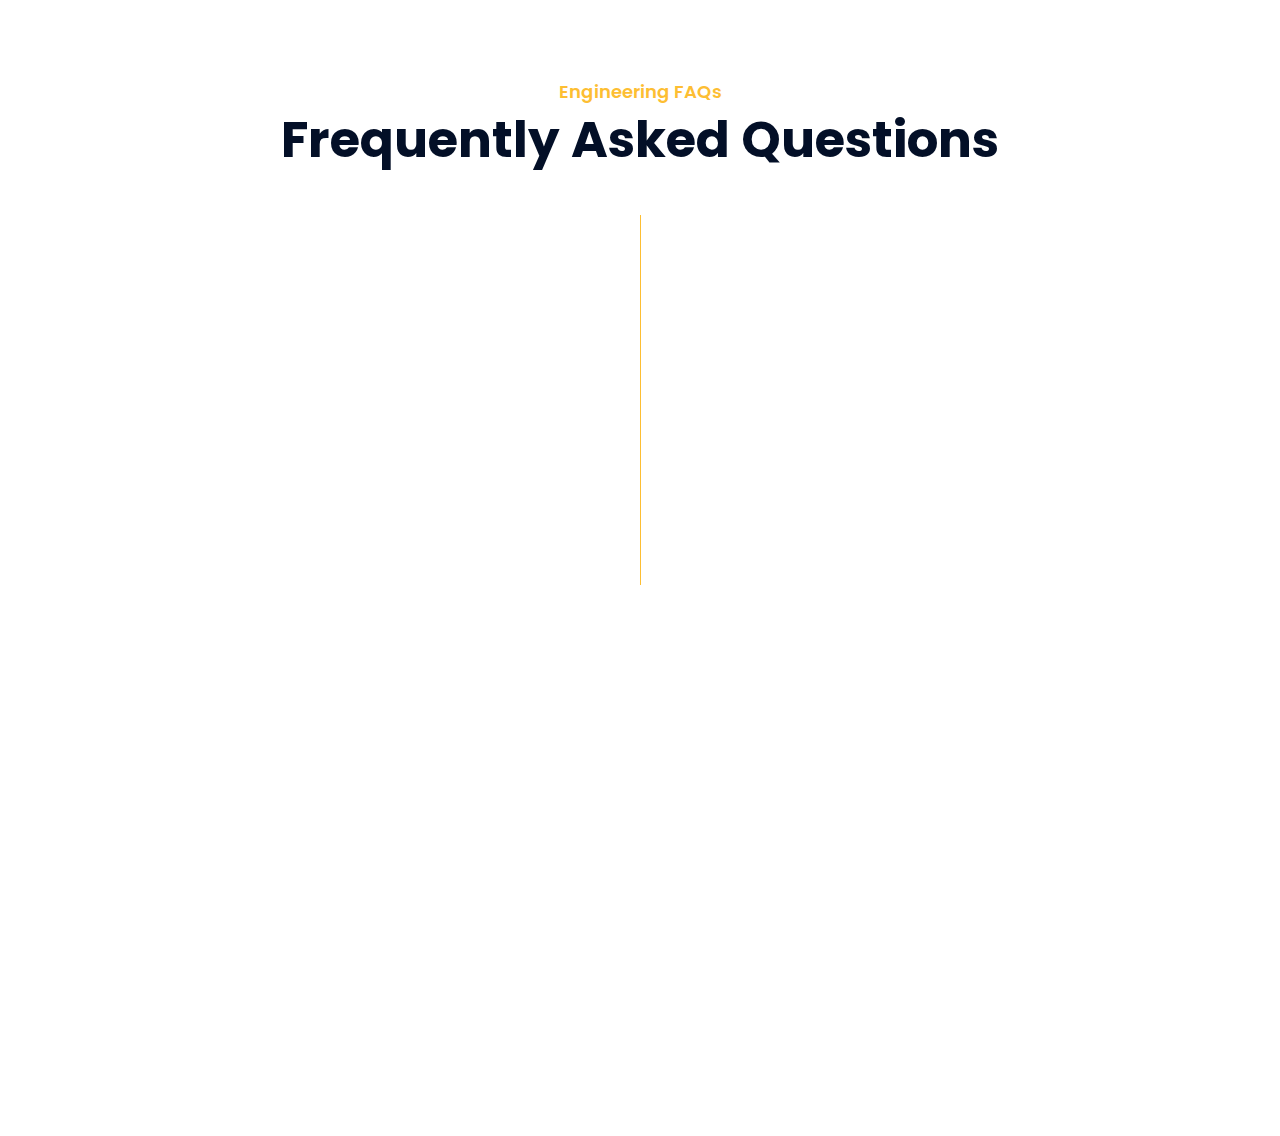
<file: service.html>
<!DOCTYPE html>
<html lang="en">
    <head>
        <meta charset="utf-8">
        <title>Builderz - Construction Company</title>
        <meta content="width=device-width, initial-scale=1.0" name="viewport">

        <!-- Favicon -->
        <link href="img/favicon.ico" rel="icon">

        <!-- Google Font -->
        <link href="https://fonts.googleapis.com/css2?family=Poppins:wght@100;200;300;400;500;600;700;800;900&display=swap" rel="stylesheet">

        <!-- CSS Libraries -->
        <link href="https://stackpath.bootstrapcdn.com/bootstrap/4.4.1/css/bootstrap.min.css" rel="stylesheet">
        <link href="https://cdnjs.cloudflare.com/ajax/libs/font-awesome/5.10.0/css/all.min.css" rel="stylesheet">
        <link href="lib/flaticon/font/flaticon.css" rel="stylesheet"> 
        <link href="lib/animate/animate.min.css" rel="stylesheet">
        <link href="lib/owlcarousel/assets/owl.carousel.min.css" rel="stylesheet">
        <link href="lib/lightbox/css/lightbox.min.css" rel="stylesheet">
        <link href="lib/slick/slick.css" rel="stylesheet">
        <link href="lib/slick/slick-theme.css" rel="stylesheet">

        <!-- Template Stylesheet -->
        <link href="css/style.css" rel="stylesheet">
    </head>

    <body>
        <div class="wrapper">
            <!-- Top Bar Start -->
            <div class="top-bar">
                <div class="container-fluid">
                    <div class="row align-items-center">
                        <div class="col-lg-4 col-md-12">
                            <div class="logo">
                                <a href="index.html">
                                    <h1>NILE CIVILS</h1>
                                    <!-- <img src="img/logo.jpg" alt="Logo"> -->
                                </a>
                            </div>
                        </div>
                        <div class="col-lg-8 col-md-7 d-none d-lg-block">
                            <div class="row">
                                <div class="col-4">
                                    <div class="top-bar-item">
                                        <div class="top-bar-icon">
                                            <i class="flaticon-calendar"></i>
                                        </div>
                                        <div class="top-bar-text">
                                            <h3>Opening Hour</h3>
                                            <p>Mon - Fri, 8:00 - 9:00</p>
                                        </div>
                                    </div>
                                </div>
                                <div class="col-4">
                                    <div class="top-bar-item">
                                        <div class="top-bar-icon">
                                            <i class="flaticon-call"></i>
                                        </div>
                                        <div class="top-bar-text">
                                            <h3>Call Us</h3>
                                            <p>+012 345 6789</p>
                                        </div>
                                    </div>
                                </div>
                                <div class="col-4">
                                    <div class="top-bar-item">
                                        <div class="top-bar-icon">
                                            <i class="flaticon-send-mail"></i>
                                        </div>
                                        <div class="top-bar-text">
                                            <h3>Email Us</h3>
                                            <p>info@nilecivils.co.uk</p>
                                        </div>
                                    </div>
                                </div>
                            </div>
                        </div>
                    </div>
                </div>
            </div>
            <!-- Top Bar End -->

            <!-- Nav Bar Start -->
            <div class="nav-bar">
                <div class="container-fluid">
                    <nav class="navbar navbar-expand-lg bg-dark navbar-dark">
                        <a href="#" class="navbar-brand">MENU</a>
                        <button type="button" class="navbar-toggler" data-toggle="collapse" data-target="#navbarCollapse">
                            <span class="navbar-toggler-icon"></span>
                        </button>

                        <div class="collapse navbar-collapse justify-content-between" id="navbarCollapse">
                            <div class="navbar-nav mr-auto">
                                <a href="index.html" class="nav-item nav-link">Home</a>
                                <a href="about.html" class="nav-item nav-link">About</a>
                                <a href="service.html" class="nav-item nav-link active">Service</a>
                                <a href="team.html" class="nav-item nav-link">Team</a>
                                <a href="projects.html" class="nav-item nav-link">Project</a>

                                <a href="contact.html" class="nav-item nav-link">Contact</a>
                            </div>
                        </div>
                    </nav>
                </div>
            </div>
            <!-- Nav Bar End -->
            
            
            <!-- Page Header Start -->
            <div class="page-header">
                <div class="container">
                    <div class="row">
                        <div class="col-12">
                            <h2>Our Services</h2>
                        </div>
                        <div class="col-12">
                            <a href="">Home</a>
                            <a href="">Our Services</a>
                        </div>
                    </div>
                </div>
            </div>
            <!-- Page Header End -->


            <!-- Service Start -->
            <div class="service">
                <div class="container">
                    <div class="section-header text-center">
                        <p>Our Engineering Services</p>
                        <h2>Comprehensive Structural Solutions</h2>
                    </div>
                    <div class="row">
                        <div class="col-lg-4 col-md-6 wow fadeInUp" data-wow-delay="0.1s">
                            <div class="service-item">
                                <div class="service-img">
                                    <img src="img/service-1.jpg" alt="Image">
                                    <div class="service-overlay">
                                        <p>
                                            Complete structural design and analysis for residential, commercial, and industrial buildings. We ensure safety, efficiency, and code compliance in all our designs.
                                        </p>
                                    </div>
                                </div>
                                <div class="service-text">
                                    <h3>Structural Design & Analysis</h3>
                                    <a class="btn" href="img/service-1.jpg" data-lightbox="service">+</a>
                                </div>
                            </div>
                        </div>
                        <div class="col-lg-4 col-md-6 wow fadeInUp" data-wow-delay="0.2s">
                            <div class="service-item">
                                <div class="service-img">
                                    <img src="img/service-2.jpg" alt="Image">
                                    <div class="service-overlay">
                                        <p>
                                            Expert foundation engineering including soil analysis, foundation design, and retaining wall solutions for all types of construction projects.
                                        </p>
                                    </div>
                                </div>
                                <div class="service-text">
                                    <h3>Foundation Engineering</h3>
                                    <a class="btn" href="img/service-2.jpg" data-lightbox="service">+</a>
                                </div>
                            </div>
                        </div>
                        <div class="col-lg-4 col-md-6 wow fadeInUp" data-wow-delay="0.3s">
                            <div class="service-item">
                                <div class="service-img">
                                    <img src="img/service-3.jpg" alt="Image">
                                    <div class="service-overlay">
                                        <p>
                                            Specialized seismic design and earthquake engineering to ensure structures can withstand seismic forces and meet local seismic codes and standards.
                                        </p>
                                    </div>
                                </div>
                                <div class="service-text">
                                    <h3>Seismic Engineering</h3>
                                    <a class="btn" href="img/service-3.jpg" data-lightbox="service">+</a>
                                </div>
                            </div>
                        </div>
                        <div class="col-lg-4 col-md-6 wow fadeInUp" data-wow-delay="0.4s">
                            <div class="service-item">
                                <div class="service-img">
                                    <img src="img/service-4.jpg" alt="Image">
                                    <div class="service-overlay">
                                        <p>
                                            Comprehensive structural inspections, condition assessments, and forensic engineering services for existing buildings and infrastructure.
                                        </p>
                                    </div>
                                </div>
                                <div class="service-text">
                                    <h3>Structural Inspection</h3>
                                    <a class="btn" href="img/service-4.jpg" data-lightbox="service">+</a>
                                </div>
                            </div>
                        </div>
                        <div class="col-lg-4 col-md-6 wow fadeInUp" data-wow-delay="0.5s">
                            <div class="service-item">
                                <div class="service-img">
                                    <img src="img/service-5.jpg" alt="Image">
                                    <div class="service-overlay">
                                        <p>
                                            Professional consultation services including project management, code compliance reviews, and expert witness services for legal proceedings.
                                        </p>
                                    </div>
                                </div>
                                <div class="service-text">
                                    <h3>Engineering Consultation</h3>
                                    <a class="btn" href="img/service-5.jpg" data-lightbox="service">+</a>
                                </div>
                            </div>
                        </div>
                        <div class="col-lg-4 col-md-6 wow fadeInUp" data-wow-delay="0.6s">
                            <div class="service-item">
                                <div class="service-img">
                                    <img src="img/service-6.jpg" alt="Image">
                                    <div class="service-overlay">
                                        <p>
                                            Steel structure design and connection engineering for industrial facilities, high-rise buildings, and specialized steel construction projects.
                                        </p>
                                    </div>
                                </div>
                                <div class="service-text">
                                    <h3>Steel Structure Design</h3>
                                    <a class="btn" href="img/service-6.jpg" data-lightbox="service">+</a>
                                </div>
                            </div>
                        </div>
                    </div>
                </div>
            </div>
            <!-- Service End -->
            
            
            <!-- FAQs Start -->
            <div class="faqs">
                <div class="container">
                    <div class="section-header text-center">
                        <p>Engineering FAQs</p>
                        <h2>Frequently Asked Questions</h2>
                    </div>
                    <div class="row">
                        <div class="col-md-6">
                            <div id="accordion-1">
                                <div class="card wow fadeInLeft" data-wow-delay="0.1s">
                                    <div class="card-header">
                                        <a class="card-link collapsed" data-toggle="collapse" href="#collapseOne">
                                            What services do you provide?
                                        </a>
                                    </div>
                                    <div id="collapseOne" class="collapse" data-parent="#accordion-1">
                                        <div class="card-body">
                                            We provide comprehensive structural engineering services including structural design, foundation engineering, seismic analysis, structural inspections, and engineering consultations for residential, commercial, and industrial projects.
                                        </div>
                                    </div>
                                </div>
                                <div class="card wow fadeInLeft" data-wow-delay="0.2s">
                                    <div class="card-header">
                                        <a class="card-link collapsed" data-toggle="collapse" href="#collapseTwo">
                                            Are your engineers licensed?
                                        </a>
                                    </div>
                                    <div id="collapseTwo" class="collapse" data-parent="#accordion-1">
                                        <div class="card-body">
                                            Yes, all our structural engineers are licensed Professional Engineers (PE) with extensive experience in structural design and analysis. We maintain continuing education and stay current with building codes and standards.
                                        </div>
                                    </div>
                                </div>
                                <div class="card wow fadeInLeft" data-wow-delay="0.3s">
                                    <div class="card-header">
                                        <a class="card-link collapsed" data-toggle="collapse" href="#collapseThree">
                                            How long does a structural design take?
                                        </a>
                                    </div>
                                    <div id="collapseThree" class="collapse" data-parent="#accordion-1">
                                        <div class="card-body">
                                            Project timelines vary based on complexity and scope. Residential projects typically take 2-4 weeks, while commercial projects may take 4-8 weeks. We provide detailed timelines during our initial consultation.
                                        </div>
                                    </div>
                                </div>
                                <div class="card wow fadeInLeft" data-wow-delay="0.4s">
                                    <div class="card-header">
                                        <a class="card-link collapsed" data-toggle="collapse" href="#collapseFour">
                                            Do you work with architects and contractors?
                                        </a>
                                    </div>
                                    <div id="collapseFour" class="collapse" data-parent="#accordion-1">
                                        <div class="card-body">
                                            Absolutely! We collaborate closely with architects, contractors, and developers throughout the project lifecycle. Our team integrates seamlessly with design teams and provides ongoing support during construction phases.
                                        </div>
                                    </div>
                                </div>
                                <div class="card wow fadeInLeft" data-wow-delay="0.5s">
                                    <div class="card-header">
                                        <a class="card-link collapsed" data-toggle="collapse" href="#collapseFive">
                                            What building codes do you follow?
                                        </a>
                                    </div>
                                    <div id="collapseFive" class="collapse" data-parent="#accordion-1">
                                        <div class="card-body">
                                            We work with all major building codes including IBC, AISC, ACI, ASCE, and local municipal codes. Our engineers stay current with the latest code updates and seismic design requirements for all regions.
                                        </div>
                                    </div>
                                </div>
                            </div>
                        </div>
                        <div class="col-md-6">
                            <div id="accordion-2">
                                <div class="card wow fadeInRight" data-wow-delay="0.1s">
                                    <div class="card-header">
                                        <a class="card-link collapsed" data-toggle="collapse" href="#collapseSix">
                                            What types of projects do you handle?
                                        </a>
                                    </div>
                                    <div id="collapseSix" class="collapse" data-parent="#accordion-2">
                                        <div class="card-body">
                                            We handle projects of all sizes - from residential additions and custom homes to large commercial buildings, industrial facilities, and high-rise structures. No project is too small or too complex for our team.
                                        </div>
                                    </div>
                                </div>
                                <div class="card wow fadeInRight" data-wow-delay="0.2s">
                                    <div class="card-header">
                                        <a class="card-link collapsed" data-toggle="collapse" href="#collapseSeven">
                                            Do you provide structural inspections?
                                        </a>
                                    </div>
                                    <div id="collapseSeven" class="collapse" data-parent="#accordion-2">
                                        <div class="card-body">
                                            Yes, we offer comprehensive structural inspection services including pre-purchase inspections, condition assessments, forensic analysis, and damage evaluations. Our inspections include detailed reports with recommendations.
                                        </div>
                                    </div>
                                </div>
                                <div class="card wow fadeInRight" data-wow-delay="0.3s">
                                    <div class="card-header">
                                        <a class="card-link collapsed" data-toggle="collapse" href="#collapseEight">
                                            How much do your services cost?
                                        </a>
                                    </div>
                                    <div id="collapseEight" class="collapse" data-parent="#accordion-2">
                                        <div class="card-body">
                                            Our fees vary based on project scope, complexity, and timeline. We offer competitive rates and provide detailed proposals with transparent pricing. Contact us for a free initial consultation and project estimate.
                                        </div>
                                    </div>
                                </div>
                                <div class="card wow fadeInRight" data-wow-delay="0.4s">
                                    <div class="card-header">
                                        <a class="card-link collapsed" data-toggle="collapse" href="#collapseNine">
                                            Do you handle earthquake retrofitting?
                                        </a>
                                    </div>
                                    <div id="collapseNine" class="collapse" data-parent="#accordion-2">
                                        <div class="card-body">
                                            Yes, we specialize in seismic retrofitting and earthquake upgrades for existing buildings. Our team evaluates structural vulnerabilities and designs cost-effective solutions to improve seismic performance and safety.
                                        </div>
                                    </div>
                                </div>
                                <div class="card wow fadeInRight" data-wow-delay="0.5s">
                                    <div class="card-header">
                                        <a class="card-link collapsed" data-toggle="collapse" href="#collapseTen">
                                            Can you help with permit applications?
                                        </a>
                                    </div>
                                    <div id="collapseTen" class="collapse" data-parent="#accordion-2">
                                        <div class="card-body">
                                            Absolutely! We assist with building permit applications, plan review processes, and working with local building departments. Our stamped drawings and calculations help expedite permit approval.
                                        </div>
                                    </div>
                                </div>
                            </div>
                        </div>
                    </div>
                </div>
            </div>
            <!-- FAQs End -->


            <!-- Footer Start -->
            <div class="footer wow fadeIn" data-wow-delay="0.3s">
                <div class="container">
                    <div class="row">
                        <div class="col-md-6 col-lg-3">
                            <div class="footer-contact">
                                <h2>Office Contact</h2>
                                <p><i class="fa fa-map-marker-alt"></i>123 Engineering Plaza, Tech City, CA 90210</p>
                                <p><i class="fa fa-phone-alt"></i>+1 (555) 123-4567</p>
                                <p><i class="fa fa-envelope"></i>info@nilecivils.co.uk</p>
                                <div class="footer-social">
                                    <a href="/"><i class="fab fa-twitter"></i></a>
                                    <a href=""><i class="fab fa-facebook-f"></i></a>
                                    <a href="/"><i class="fab fa-linkedin-in"></i></a>
                                    <a href="/"><i class="fab fa-instagram"></i></a>
                                    <a href="https://www.youtube.com/channel/UC9HlQRmKgG3jeVD_fBxj1Pw/videos"><i class="fab fa-youtube"></i></a>
                                </div>
                            </div>
                        </div>
                        <div class="col-md-6 col-lg-3">
                            <div class="footer-link">
                                <h2>Engineering Services</h2>
                                <a href="">Structural Design & Analysis</a>
                                <a href="">Foundation Engineering</a>
                                <a href="">Seismic Engineering</a>
                                <a href="">Structural Inspection</a>
                                <a href="">Steel Structure Design</a>
                            </div>
                        </div>
                        <div class="col-md-6 col-lg-3">
                            <div class="footer-link">
                                <h2>Useful Pages</h2>
                                <a href="">About Our Firm</a>
                                <a href="">Contact Engineers</a>
                                <a href="">Our Team</a>
                                <a href="">Engineering Projects</a>
                            </div>
                        </div>
                        <div class="col-md-6 col-lg-3">
                            <div class="newsletter">
                                <h2>Engineering Updates</h2>
                                <p>
                                    Stay updated with the latest structural engineering trends, code updates, and project highlights from our expert team.
                                </p>
                                <div class="form">
                                    <input class="form-control" placeholder="Enter your email">
                                    <button class="btn">Subscribe</button>
                                </div>
                            </div>
                        </div>
                    </div>
                </div>
                <div class="container copyright">
                    <div class="row">
                        <div class="col-md-6">
                            <p>&copy; <a href="https://nilecivils.co.uk">Nile Civils</a>, All Rights Reserved.</p>
                        </div>
						
						
                        <div class="col-md-6">
                            <p>Professional Engineering Services by <a href="https://nilecivils.co.uk">Nile Civils</a></p>
                        </div>
                    </div>
                </div>
            </div>
            <!-- Footer End -->

            <a href="#" class="back-to-top"><i class="fa fa-chevron-up"></i></a>
        </div>

        <!-- JavaScript Libraries -->
        <script src="https://code.jquery.com/jquery-3.4.1.min.js"></script>
        <script src="https://stackpath.bootstrapcdn.com/bootstrap/4.4.1/js/bootstrap.bundle.min.js"></script>
        <script src="lib/easing/easing.min.js"></script>
        <script src="lib/wow/wow.min.js"></script>
        <script src="lib/owlcarousel/owl.carousel.min.js"></script>
        <script src="lib/isotope/isotope.pkgd.min.js"></script>
        <script src="lib/lightbox/js/lightbox.min.js"></script>
        <script src="lib/waypoints/waypoints.min.js"></script>
        <script src="lib/counterup/counterup.min.js"></script>
        <script src="lib/slick/slick.min.js"></script>

        <!-- Template Javascript -->
        <script src="js/main.js"></script>
    </body>
</html>
</file>
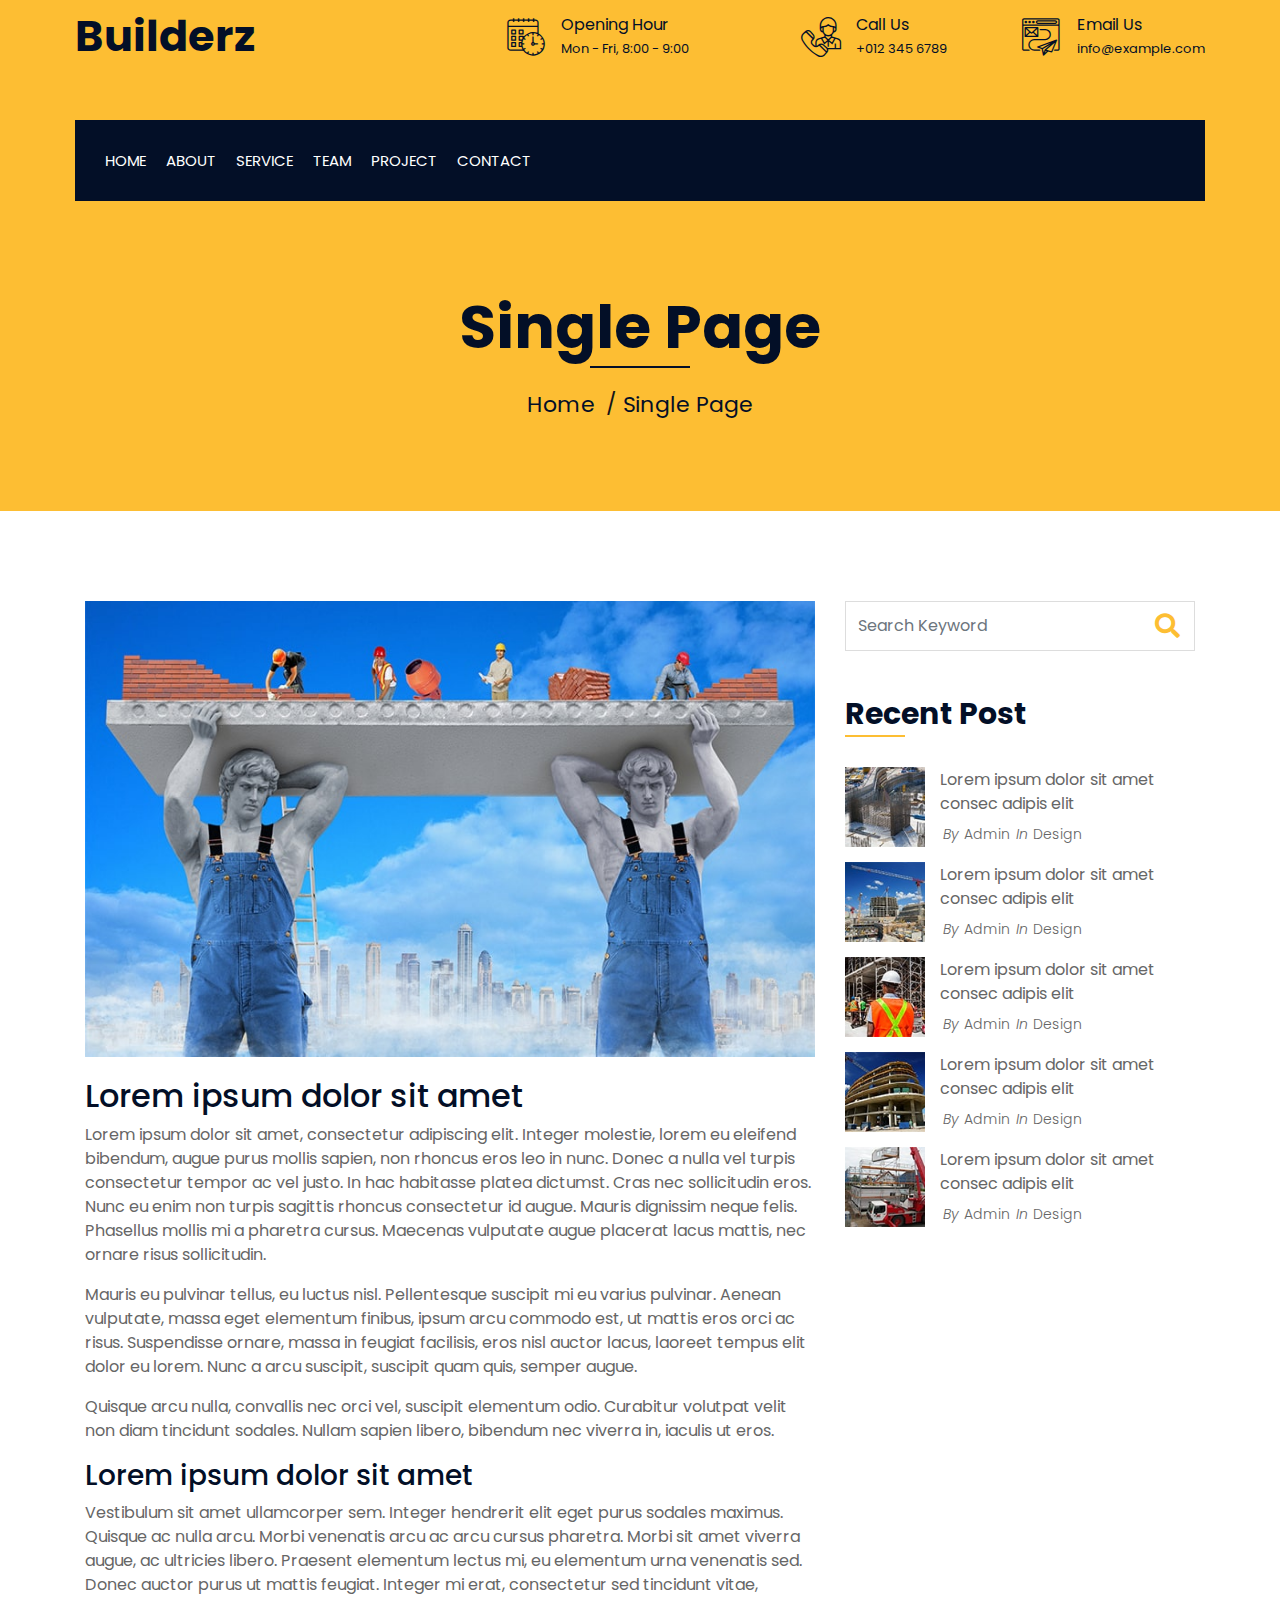
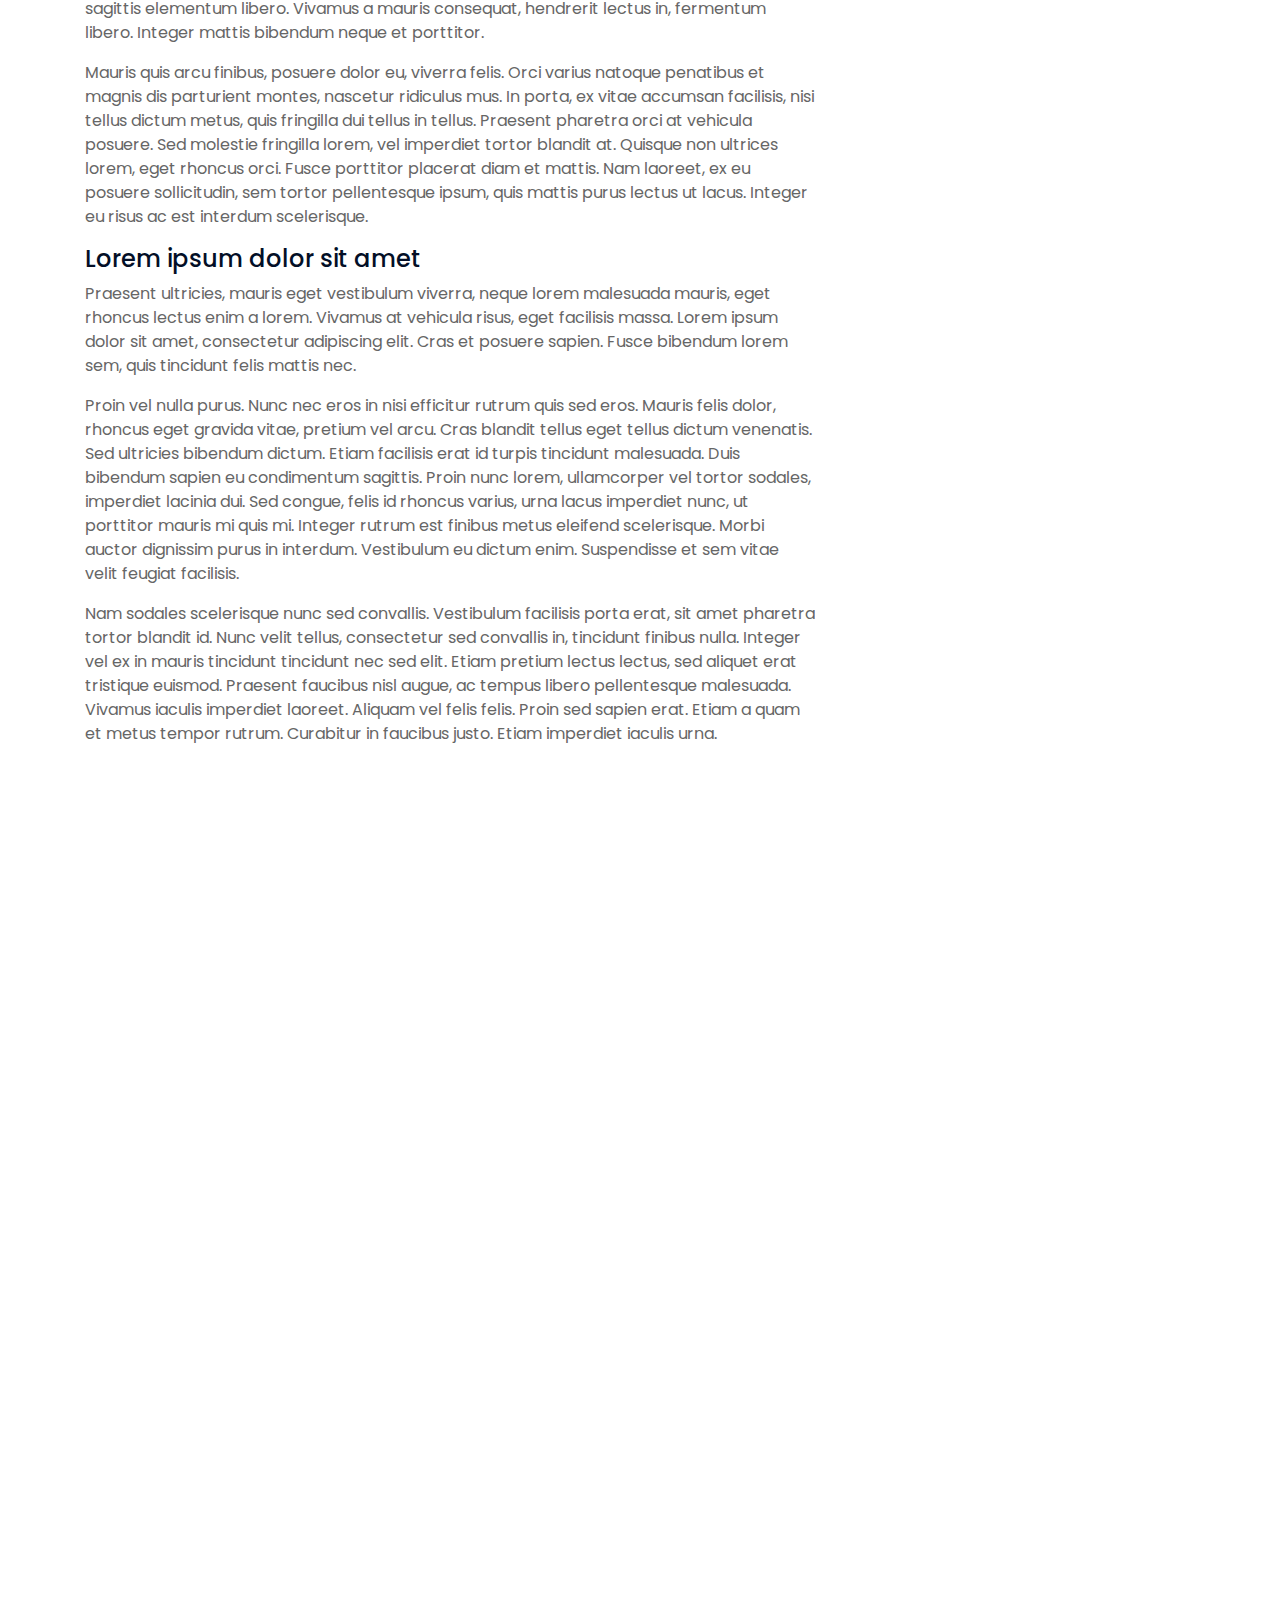
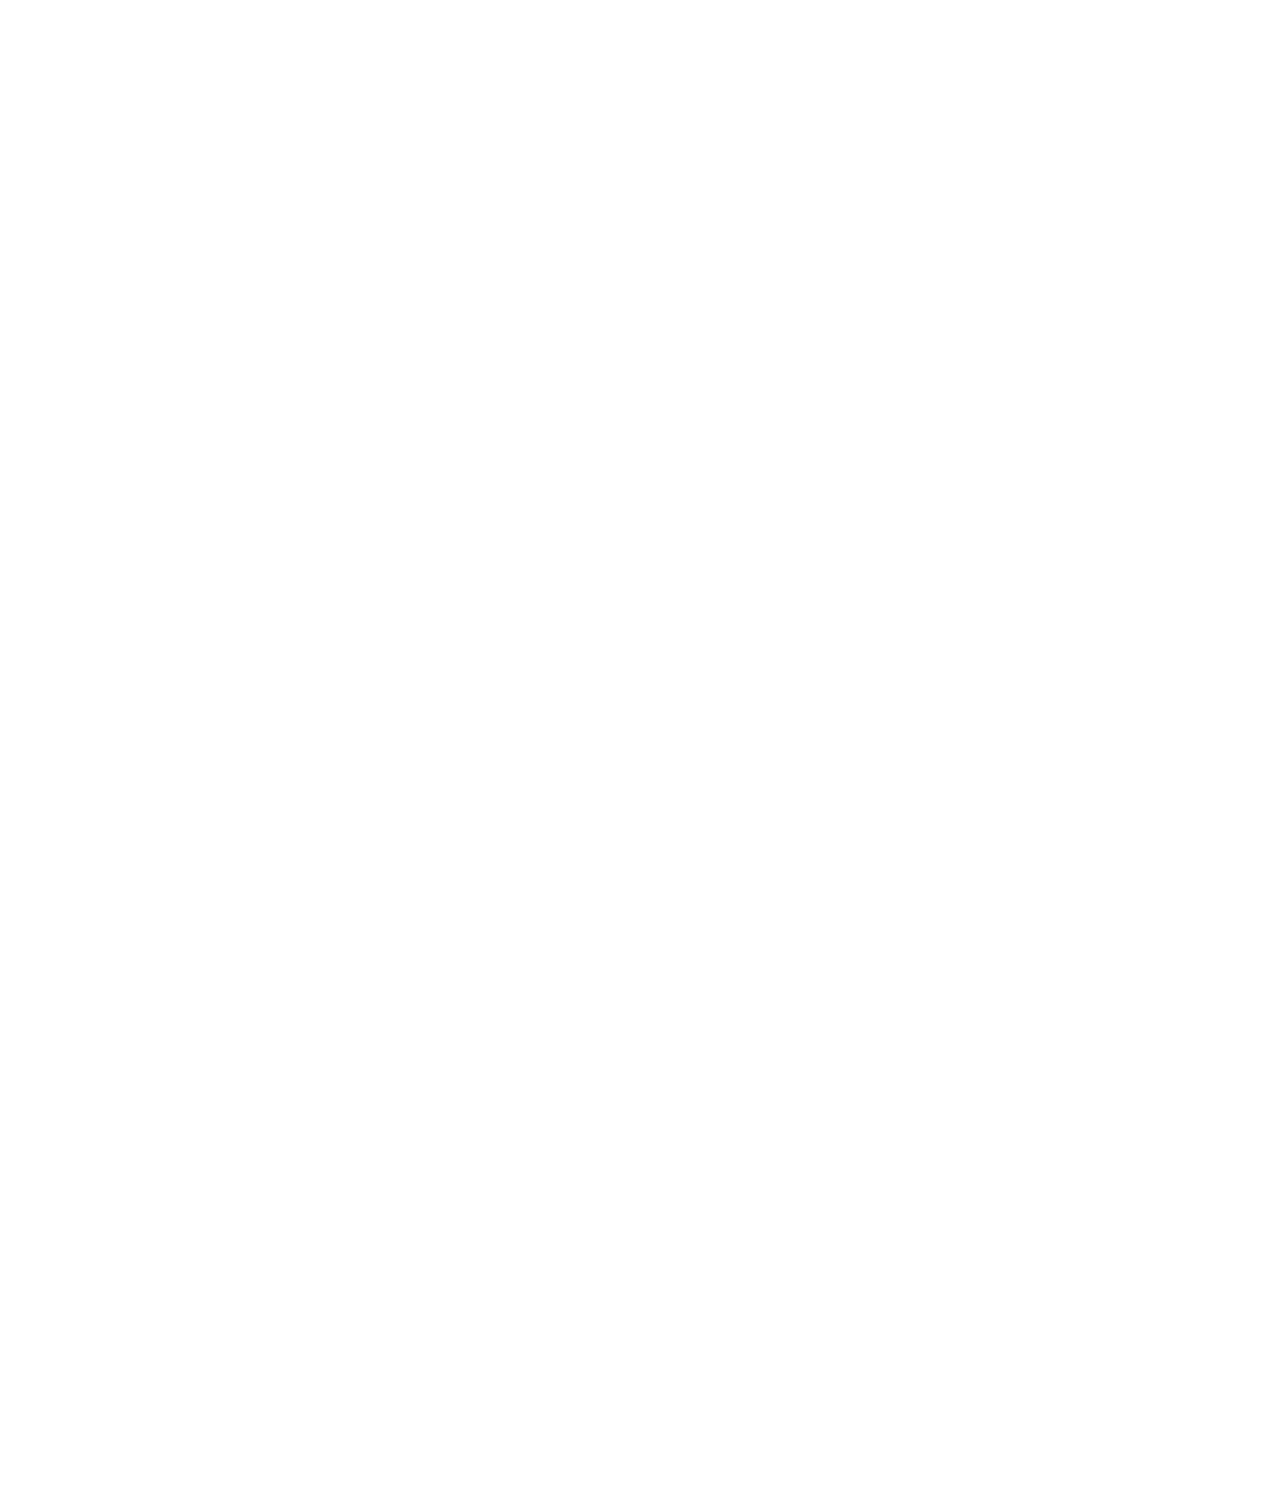
<file: single.html>
<!DOCTYPE html>
<html lang="en">
    <head>
        <meta charset="utf-8">
        <title>Buildonstruction Company</title>
        <meta content="width=device-width, initial-scale=1.0" name="viewport">

        <!-- Favicon -->
        <link href="img/favicon.ico" rel="icon">

        <!-- Google Font -->
        <link href="https://fonts.googleapis.com/css2?family=Poppins:wght@100;200;300;400;500;600;700;800;900&display=swap" rel="stylesheet">

        <!-- CSS Libraries -->
        <link href="https://stackpath.bootstrapcdn.com/bootstrap/4.4.1/css/bootstrap.min.css" rel="stylesheet">
        <link href="https://cdnjs.cloudflare.com/ajax/libs/font-awesome/5.10.0/css/all.min.css" rel="stylesheet">
        <link href="lib/flaticon/font/flaticon.css" rel="stylesheet"> 
        <link href="lib/animate/animate.min.css" rel="stylesheet">
        <link href="lib/owlcarousel/assets/owl.carousel.min.css" rel="stylesheet">
        <link href="lib/lightbox/css/lightbox.min.css" rel="stylesheet">
        <link href="lib/slick/slick.css" rel="stylesheet">
        <link href="lib/slick/slick-theme.css" rel="stylesheet">

        <!-- Template Stylesheet -->
        <link href="css/style.css" rel="stylesheet">
    </head>

    <body>
        <div class="wrapper">
            <!-- Top Bar Start -->
            <div class="top-bar">
                <div class="container-fluid">
                    <div class="row align-items-center">
                        <div class="col-lg-4 col-md-12">
                            <div class="logo">
                                <a href="index.html">
                                    <h1>Builderz</h1>
                                    <!-- <img src="img/logo.jpg" alt="Logo"> -->
                                </a>
                            </div>
                        </div>
                        <div class="col-lg-8 col-md-7 d-none d-lg-block">
                            <div class="row">
                                <div class="col-4">
                                    <div class="top-bar-item">
                                        <div class="top-bar-icon">
                                            <i class="flaticon-calendar"></i>
                                        </div>
                                        <div class="top-bar-text">
                                            <h3>Opening Hour</h3>
                                            <p>Mon - Fri, 8:00 - 9:00</p>
                                        </div>
                                    </div>
                                </div>
                                <div class="col-4">
                                    <div class="top-bar-item">
                                        <div class="top-bar-icon">
                                            <i class="flaticon-call"></i>
                                        </div>
                                        <div class="top-bar-text">
                                            <h3>Call Us</h3>
                                            <p>+012 345 6789</p>
                                        </div>
                                    </div>
                                </div>
                                <div class="col-4">
                                    <div class="top-bar-item">
                                        <div class="top-bar-icon">
                                            <i class="flaticon-send-mail"></i>
                                        </div>
                                        <div class="top-bar-text">
                                            <h3>Email Us</h3>
                                            <p>info@example.com</p>
                                        </div>
                                    </div>
                                </div>
                            </div>
                        </div>
                    </div>
                </div>
            </div>
            <!-- Top Bar End -->

            <!-- Nav Bar Start -->
            <div class="nav-bar">
                <div class="container-fluid">
                    <nav class="navbar navbar-expand-lg bg-dark navbar-dark">
                        <a href="#" class="navbar-brand">MENU</a>
                        <button type="button" class="navbar-toggler" data-toggle="collapse" data-target="#navbarCollapse">
                            <span class="navbar-toggler-icon"></span>
                        </button>

                        <div class="collapse navbar-collapse justify-content-between" id="navbarCollapse">
                            <div class="navbar-nav mr-auto">
                                <a href="index.html" class="nav-item nav-link">Home</a>
                                <a href="about.html" class="nav-item nav-link">About</a>
                                <a href="service.html" class="nav-item nav-link">Service</a>
                                <a href="team.html" class="nav-item nav-link">Team</a>
                                <a href="projects.html" class="nav-item nav-link">Project</a>

                                <a href="contact.html" class="nav-item nav-link">Contact</a>
                            </div>
                        </div>
                    </nav>
                </div>
            </div>
            <!-- Nav Bar End -->


            <!-- Page Header Start -->
            <div class="page-header">
                <div class="container">
                    <div class="row">
                        <div class="col-12">
                            <h2>Single Page</h2>
                        </div>
                        <div class="col-12">
                            <a href="">Home</a>
                            <a href="">Single Page</a>
                        </div>
                    </div>
                </div>
            </div>
            <!-- Page Header End -->


            <!-- Single Post Start-->
            <div class="single">
                <div class="container">
                    <div class="row">
                        <div class="col-lg-8">
                            <div class="single-content wow fadeInUp">
                                <img src="img/single.jpg" />
                                <h2>Lorem ipsum dolor sit amet</h2>
                                <p>
                                    Lorem ipsum dolor sit amet, consectetur adipiscing elit. Integer molestie, lorem eu eleifend bibendum, augue purus mollis sapien, non rhoncus eros leo in nunc. Donec a nulla vel turpis consectetur tempor ac vel justo. In hac habitasse platea dictumst. Cras nec sollicitudin eros. Nunc eu enim non turpis sagittis rhoncus consectetur id augue. Mauris dignissim neque felis. Phasellus mollis mi a pharetra cursus. Maecenas vulputate augue placerat lacus mattis, nec ornare risus sollicitudin.
                                </p>
                                <p>
                                    Mauris eu pulvinar tellus, eu luctus nisl. Pellentesque suscipit mi eu varius pulvinar. Aenean vulputate, massa eget elementum finibus, ipsum arcu commodo est, ut mattis eros orci ac risus. Suspendisse ornare, massa in feugiat facilisis, eros nisl auctor lacus, laoreet tempus elit dolor eu lorem. Nunc a arcu suscipit, suscipit quam quis, semper augue.
                                </p>
                                <p>
                                    Quisque arcu nulla, convallis nec orci vel, suscipit elementum odio. Curabitur volutpat velit non diam tincidunt sodales. Nullam sapien libero, bibendum nec viverra in, iaculis ut eros.
                                </p>
                                <h3>Lorem ipsum dolor sit amet</h3>
                                <p>
                                    Vestibulum sit amet ullamcorper sem. Integer hendrerit elit eget purus sodales maximus. Quisque ac nulla arcu. Morbi venenatis arcu ac arcu cursus pharetra. Morbi sit amet viverra augue, ac ultricies libero. Praesent elementum lectus mi, eu elementum urna venenatis sed. Donec auctor purus ut mattis feugiat. Integer mi erat, consectetur sed tincidunt vitae, sagittis elementum libero. Vivamus a mauris consequat, hendrerit lectus in, fermentum libero. Integer mattis bibendum neque et porttitor.
                                </p>
                                <p>
                                    Mauris quis arcu finibus, posuere dolor eu, viverra felis. Orci varius natoque penatibus et magnis dis parturient montes, nascetur ridiculus mus. In porta, ex vitae accumsan facilisis, nisi tellus dictum metus, quis fringilla dui tellus in tellus. Praesent pharetra orci at vehicula posuere. Sed molestie fringilla lorem, vel imperdiet tortor blandit at. Quisque non ultrices lorem, eget rhoncus orci. Fusce porttitor placerat diam et mattis. Nam laoreet, ex eu posuere sollicitudin, sem tortor pellentesque ipsum, quis mattis purus lectus ut lacus. Integer eu risus ac est interdum scelerisque.
                                </p>
                                <h4>Lorem ipsum dolor sit amet</h4>
                                <p>
                                    Praesent ultricies, mauris eget vestibulum viverra, neque lorem malesuada mauris, eget rhoncus lectus enim a lorem. Vivamus at vehicula risus, eget facilisis massa. Lorem ipsum dolor sit amet, consectetur adipiscing elit. Cras et posuere sapien. Fusce bibendum lorem sem, quis tincidunt felis mattis nec.
                                </p>
                                <p>
                                    Proin vel nulla purus. Nunc nec eros in nisi efficitur rutrum quis sed eros. Mauris felis dolor, rhoncus eget gravida vitae, pretium vel arcu. Cras blandit tellus eget tellus dictum venenatis. Sed ultricies bibendum dictum. Etiam facilisis erat id turpis tincidunt malesuada. Duis bibendum sapien eu condimentum sagittis. Proin nunc lorem, ullamcorper vel tortor sodales, imperdiet lacinia dui. Sed congue, felis id rhoncus varius, urna lacus imperdiet nunc, ut porttitor mauris mi quis mi. Integer rutrum est finibus metus eleifend scelerisque. Morbi auctor dignissim purus in interdum. Vestibulum eu dictum enim. Suspendisse et sem vitae velit feugiat facilisis.
                                </p>
                                <p>
                                    Nam sodales scelerisque nunc sed convallis. Vestibulum facilisis porta erat, sit amet pharetra tortor blandit id. Nunc velit tellus, consectetur sed convallis in, tincidunt finibus nulla. Integer vel ex in mauris tincidunt tincidunt nec sed elit. Etiam pretium lectus lectus, sed aliquet erat tristique euismod. Praesent faucibus nisl augue, ac tempus libero pellentesque malesuada. Vivamus iaculis imperdiet laoreet. Aliquam vel felis felis. Proin sed sapien erat. Etiam a quam et metus tempor rutrum. Curabitur in faucibus justo. Etiam imperdiet iaculis urna.
                                </p>
                            </div>
                            <div class="single-tags wow fadeInUp">
                                <a href="">National</a>
                                <a href="">International</a>
                                <a href="">Economics</a>
                                <a href="">Politics</a>
                                <a href="">Lifestyle</a>
                                <a href="">Technology</a>
                                <a href="">Trades</a>
                            </div>
                            <div class="single-bio wow fadeInUp">
                                <div class="single-bio-img">
                                    <img src="img/user.jpg" />
                                </div>
                                <div class="single-bio-text">
                                    <h3>Author Name</h3>
                                    <p>
                                        Lorem ipsum dolor sit amet elit. Integer lorem augue purus mollis sapien, non eros leo in nunc. Donec a nulla vel turpis tempor ac vel justo. In hac platea dictumst.
                                    </p>
                                </div>
                            </div>
                            <div class="single-related wow fadeInUp">
                                <h2>Related Post</h2>
                                <div class="owl-carousel related-slider">
                                    <div class="post-item">
                                        <div class="post-img">
                                            <img src="img/post-1.jpg" />
                                        </div>
                                        <div class="post-text">
                                            <a href="">Lorem ipsum dolor sit amet consec adipis elit</a>
                                            <div class="post-meta">
                                                <p>By<a href="">Admin</a></p>
                                                <p>In<a href="">Design</a></p>
                                            </div>
                                        </div>
                                    </div>
                                    <div class="post-item">
                                        <div class="post-img">
                                            <img src="img/post-2.jpg" />
                                        </div>
                                        <div class="post-text">
                                            <a href="">Lorem ipsum dolor sit amet consec adipis elit</a>
                                            <div class="post-meta">
                                                <p>By<a href="">Admin</a></p>
                                                <p>In<a href="">Design</a></p>
                                            </div>
                                        </div>
                                    </div>
                                    <div class="post-item">
                                        <div class="post-img">
                                            <img src="img/post-3.jpg" />
                                        </div>
                                        <div class="post-text">
                                            <a href="">Lorem ipsum dolor sit amet consec adipis elit</a>
                                            <div class="post-meta">
                                                <p>By<a href="">Admin</a></p>
                                                <p>In<a href="">Design</a></p>
                                            </div>
                                        </div>
                                    </div>
                                    <div class="post-item">
                                        <div class="post-img">
                                            <img src="img/post-4.jpg" />
                                        </div>
                                        <div class="post-text">
                                            <a href="">Lorem ipsum dolor sit amet consec adipis elit</a>
                                            <div class="post-meta">
                                                <p>By<a href="">Admin</a></p>
                                                <p>In<a href="">Design</a></p>
                                            </div>
                                        </div>
                                    </div>
                                </div>
                            </div>

                            <div class="single-comment wow fadeInUp">
                                <h2>3 Comments</h2>
                                <ul class="comment-list">
                                    <li class="comment-item">
                                        <div class="comment-body">
                                            <div class="comment-img">
                                                <img src="img/user.jpg" />
                                            </div>
                                            <div class="comment-text">
                                                <h3><a href="">Josh Dunn</a></h3>
                                                <span>01 Jan 2045 at 12:00pm</span>
                                                <p>
                                                    Lorem ipsum dolor sit amet elit. Integer lorem augue purus mollis sapien, non eros leo in nunc. Donec a nulla vel turpis tempor ac vel justo. In hac platea dictumst. 
                                                </p>
                                                <a class="btn" href="">Reply</a>
                                            </div>
                                        </div>
                                    </li>
                                    <li class="comment-item">
                                        <div class="comment-body">
                                            <div class="comment-img">
                                                <img src="img/user.jpg" />
                                            </div>
                                            <div class="comment-text">
                                                <h3><a href="">Josh Dunn</a></h3>
                                                <p><span>01 Jan 2045 at 12:00pm</span></p>
                                                <p>
                                                    Lorem ipsum dolor sit amet elit. Integer lorem augue purus mollis sapien, non eros leo in nunc. Donec a nulla vel turpis tempor ac vel justo. In hac platea dictumst. 
                                                </p>
                                                <a class="btn" href="">Reply</a>
                                            </div>
                                        </div>
                                        <ul class="comment-child">
                                            <li class="comment-item">
                                                <div class="comment-body">
                                                    <div class="comment-img">
                                                        <img src="img/user.jpg" />
                                                    </div>
                                                    <div class="comment-text">
                                                        <h3><a href="">Josh Dunn</a></h3>
                                                        <p><span>01 Jan 2045 at 12:00pm</span></p>
                                                        <p>
                                                            Lorem ipsum dolor sit amet elit. Integer lorem augue purus mollis sapien, non eros leo in nunc. Donec a nulla vel turpis tempor ac vel justo. In hac platea dictumst. 
                                                        </p>
                                                        <a class="btn" href="">Reply</a>
                                                    </div>
                                                </div>
                                            </li>
                                        </ul>
                                    </li>
                                </ul>
                            </div>
                            <div class="comment-form wow fadeInUp">
                                <h2>Leave a comment</h2>
                                <form>
                                    <div class="form-group">
                                        <label for="name">Name *</label>
                                        <input type="text" class="form-control" id="name">
                                    </div>
                                    <div class="form-group">
                                        <label for="email">Email *</label>
                                        <input type="email" class="form-control" id="email">
                                    </div>
                                    <div class="form-group">
                                        <label for="website">Website</label>
                                        <input type="url" class="form-control" id="website">
                                    </div>

                                    <div class="form-group">
                                        <label for="message">Message *</label>
                                        <textarea id="message" cols="30" rows="5" class="form-control"></textarea>
                                    </div>
                                    <div class="form-group">
                                        <input type="submit" value="Post Comment" class="btn">
                                    </div>
                                </form>
                            </div>
                        </div>

                        <div class="col-lg-4">
                            <div class="sidebar">
                                <div class="sidebar-widget wow fadeInUp">
                                    <div class="search-widget">
                                        <form>
                                            <input class="form-control" type="text" placeholder="Search Keyword">
                                            <button class="btn"><i class="fa fa-search"></i></button>
                                        </form>
                                    </div>
                                </div>

                                <div class="sidebar-widget wow fadeInUp">
                                    <h2 class="widget-title">Recent Post</h2>
                                    <div class="recent-post">
                                        <div class="post-item">
                                            <div class="post-img">
                                                <img src="img/post-1.jpg" />
                                            </div>
                                            <div class="post-text">
                                                <a href="">Lorem ipsum dolor sit amet consec adipis elit</a>
                                                <div class="post-meta">
                                                    <p>By<a href="">Admin</a></p>
                                                    <p>In<a href="">Design</a></p>
                                                </div>
                                            </div>
                                        </div>
                                        <div class="post-item">
                                            <div class="post-img">
                                                <img src="img/post-2.jpg" />
                                            </div>
                                            <div class="post-text">
                                                <a href="">Lorem ipsum dolor sit amet consec adipis elit</a>
                                                <div class="post-meta">
                                                    <p>By<a href="">Admin</a></p>
                                                    <p>In<a href="">Design</a></p>
                                                </div>
                                            </div>
                                        </div>
                                        <div class="post-item">
                                            <div class="post-img">
                                                <img src="img/post-3.jpg" />
                                            </div>
                                            <div class="post-text">
                                                <a href="">Lorem ipsum dolor sit amet consec adipis elit</a>
                                                <div class="post-meta">
                                                    <p>By<a href="">Admin</a></p>
                                                    <p>In<a href="">Design</a></p>
                                                </div>
                                            </div>
                                        </div>
                                        <div class="post-item">
                                            <div class="post-img">
                                                <img src="img/post-4.jpg" />
                                            </div>
                                            <div class="post-text">
                                                <a href="">Lorem ipsum dolor sit amet consec adipis elit</a>
                                                <div class="post-meta">
                                                    <p>By<a href="">Admin</a></p>
                                                    <p>In<a href="">Design</a></p>
                                                </div>
                                            </div>
                                        </div>
                                        <div class="post-item">
                                            <div class="post-img">
                                                <img src="img/post-5.jpg" />
                                            </div>
                                            <div class="post-text">
                                                <a href="">Lorem ipsum dolor sit amet consec adipis elit</a>
                                                <div class="post-meta">
                                                    <p>By<a href="">Admin</a></p>
                                                    <p>In<a href="">Design</a></p>
                                                </div>
                                            </div>
                                        </div>
                                    </div>
                                </div>

                                <div class="sidebar-widget wow fadeInUp">
                                    <div class="image-widget">
                                        <a href="#"><img src="img/blog-1.jpg" alt="Image"></a>
                                    </div>
                                </div>

                                <div class="sidebar-widget wow fadeInUp">
                                    <div class="tab-post">
                                        <ul class="nav nav-pills nav-justified">
                                            <li class="nav-item">
                                                <a class="nav-link active" data-toggle="pill" href="#featured">Featured</a>
                                            </li>
                                            <li class="nav-item">
                                                <a class="nav-link" data-toggle="pill" href="#popular">Popular</a>
                                            </li>
                                            <li class="nav-item">
                                                <a class="nav-link" data-toggle="pill" href="#latest">Latest</a>
                                            </li>
                                        </ul>

                                        <div class="tab-content">
                                            <div id="featured" class="container tab-pane active">
                                                <div class="post-item">
                                                    <div class="post-img">
                                                        <img src="img/post-1.jpg" />
                                                    </div>
                                                    <div class="post-text">
                                                        <a href="">Lorem ipsum dolor sit amet consec adipis elit</a>
                                                        <div class="post-meta">
                                                            <p>By<a href="">Admin</a></p>
                                                            <p>In<a href="">Design</a></p>
                                                        </div>
                                                    </div>
                                                </div>
                                                <div class="post-item">
                                                    <div class="post-img">
                                                        <img src="img/post-2.jpg" />
                                                    </div>
                                                    <div class="post-text">
                                                        <a href="">Lorem ipsum dolor sit amet consec adipis elit</a>
                                                        <div class="post-meta">
                                                            <p>By<a href="">Admin</a></p>
                                                            <p>In<a href="">Design</a></p>
                                                        </div>
                                                    </div>
                                                </div>
                                                <div class="post-item">
                                                    <div class="post-img">
                                                        <img src="img/post-3.jpg" />
                                                    </div>
                                                    <div class="post-text">
                                                        <a href="">Lorem ipsum dolor sit amet consec adipis elit</a>
                                                        <div class="post-meta">
                                                            <p>By<a href="">Admin</a></p>
                                                            <p>In<a href="">Design</a></p>
                                                        </div>
                                                    </div>
                                                </div>
                                                <div class="post-item">
                                                    <div class="post-img">
                                                        <img src="img/post-4.jpg" />
                                                    </div>
                                                    <div class="post-text">
                                                        <a href="">Lorem ipsum dolor sit amet consec adipis elit</a>
                                                        <div class="post-meta">
                                                            <p>By<a href="">Admin</a></p>
                                                            <p>In<a href="">Design</a></p>
                                                        </div>
                                                    </div>
                                                </div>
                                                <div class="post-item">
                                                    <div class="post-img">
                                                        <img src="img/post-5.jpg" />
                                                    </div>
                                                    <div class="post-text">
                                                        <a href="">Lorem ipsum dolor sit amet consec adipis elit</a>
                                                        <div class="post-meta">
                                                            <p>By<a href="">Admin</a></p>
                                                            <p>In<a href="">Design</a></p>
                                                        </div>
                                                    </div>
                                                </div>
                                            </div>
                                            <div id="popular" class="container tab-pane fade">
                                                <div class="post-item">
                                                    <div class="post-img">
                                                        <img src="img/post-1.jpg" />
                                                    </div>
                                                    <div class="post-text">
                                                        <a href="">Lorem ipsum dolor sit amet consec adipis elit</a>
                                                        <div class="post-meta">
                                                            <p>By<a href="">Admin</a></p>
                                                            <p>In<a href="">Design</a></p>
                                                        </div>
                                                    </div>
                                                </div>
                                                <div class="post-item">
                                                    <div class="post-img">
                                                        <img src="img/post-2.jpg" />
                                                    </div>
                                                    <div class="post-text">
                                                        <a href="">Lorem ipsum dolor sit amet consec adipis elit</a>
                                                        <div class="post-meta">
                                                            <p>By<a href="">Admin</a></p>
                                                            <p>In<a href="">Design</a></p>
                                                        </div>
                                                    </div>
                                                </div>
                                                <div class="post-item">
                                                    <div class="post-img">
                                                        <img src="img/post-3.jpg" />
                                                    </div>
                                                    <div class="post-text">
                                                        <a href="">Lorem ipsum dolor sit amet consec adipis elit</a>
                                                        <div class="post-meta">
                                                            <p>By<a href="">Admin</a></p>
                                                            <p>In<a href="">Design</a></p>
                                                        </div>
                                                    </div>
                                                </div>
                                                <div class="post-item">
                                                    <div class="post-img">
                                                        <img src="img/post-4.jpg" />
                                                    </div>
                                                    <div class="post-text">
                                                        <a href="">Lorem ipsum dolor sit amet consec adipis elit</a>
                                                        <div class="post-meta">
                                                            <p>By<a href="">Admin</a></p>
                                                            <p>In<a href="">Design</a></p>
                                                        </div>
                                                    </div>
                                                </div>
                                                <div class="post-item">
                                                    <div class="post-img">
                                                        <img src="img/post-5.jpg" />
                                                    </div>
                                                    <div class="post-text">
                                                        <a href="">Lorem ipsum dolor sit amet consec adipis elit</a>
                                                        <div class="post-meta">
                                                            <p>By<a href="">Admin</a></p>
                                                            <p>In<a href="">Design</a></p>
                                                        </div>
                                                    </div>
                                                </div>
                                            </div>
                                            <div id="latest" class="container tab-pane fade">
                                                <div class="post-item">
                                                    <div class="post-img">
                                                        <img src="img/post-1.jpg" />
                                                    </div>
                                                    <div class="post-text">
                                                        <a href="">Lorem ipsum dolor sit amet consec adipis elit</a>
                                                        <div class="post-meta">
                                                            <p>By<a href="">Admin</a></p>
                                                            <p>In<a href="">Design</a></p>
                                                        </div>
                                                    </div>
                                                </div>
                                                <div class="post-item">
                                                    <div class="post-img">
                                                        <img src="img/post-2.jpg" />
                                                    </div>
                                                    <div class="post-text">
                                                        <a href="">Lorem ipsum dolor sit amet consec adipis elit</a>
                                                        <div class="post-meta">
                                                            <p>By<a href="">Admin</a></p>
                                                            <p>In<a href="">Design</a></p>
                                                        </div>
                                                    </div>
                                                </div>
                                                <div class="post-item">
                                                    <div class="post-img">
                                                        <img src="img/post-3.jpg" />
                                                    </div>
                                                    <div class="post-text">
                                                        <a href="">Lorem ipsum dolor sit amet consec adipis elit</a>
                                                        <div class="post-meta">
                                                            <p>By<a href="">Admin</a></p>
                                                            <p>In<a href="">Design</a></p>
                                                        </div>
                                                    </div>
                                                </div>
                                                <div class="post-item">
                                                    <div class="post-img">
                                                        <img src="img/post-4.jpg" />
                                                    </div>
                                                    <div class="post-text">
                                                        <a href="">Lorem ipsum dolor sit amet consec adipis elit</a>
                                                        <div class="post-meta">
                                                            <p>By<a href="">Admin</a></p>
                                                            <p>In<a href="">Design</a></p>
                                                        </div>
                                                    </div>
                                                </div>
                                                <div class="post-item">
                                                    <div class="post-img">
                                                        <img src="img/post-5.jpg" />
                                                    </div>
                                                    <div class="post-text">
                                                        <a href="">Lorem ipsum dolor sit amet consec adipis elit</a>
                                                        <div class="post-meta">
                                                            <p>By<a href="">Admin</a></p>
                                                            <p>In<a href="">Design</a></p>
                                                        </div>
                                                    </div>
                                                </div>
                                            </div>
                                        </div>
                                    </div>
                                </div>

                                <div class="sidebar-widget wow fadeInUp">
                                    <div class="image-widget">
                                        <a href="#"><img src="img/blog-2.jpg" alt="Image"></a>
                                    </div>
                                </div>

                                <div class="sidebar-widget wow fadeInUp">
                                    <h2 class="widget-title">Categories</h2>
                                    <div class="category-widget">
                                        <ul>
                                            <li><a href="">National</a><span>(98)</span></li>
                                            <li><a href="">International</a><span>(87)</span></li>
                                            <li><a href="">Economics</a><span>(76)</span></li>
                                            <li><a href="">Politics</a><span>(65)</span></li>
                                            <li><a href="">Lifestyle</a><span>(54)</span></li>
                                            <li><a href="">Technology</a><span>(43)</span></li>
                                            <li><a href="">Trades</a><span>(32)</span></li>
                                        </ul>
                                    </div>
                                </div>

                                <div class="sidebar-widget wow fadeInUp">
                                    <div class="image-widget">
                                        <a href="#"><img src="img/blog-3.jpg" alt="Image"></a>
                                    </div>
                                </div>

                                <div class="sidebar-widget wow fadeInUp">
                                    <h2 class="widget-title">Tags Cloud</h2>
                                    <div class="tag-widget">
                                        <a href="">National</a>
                                        <a href="">International</a>
                                        <a href="">Economics</a>
                                        <a href="">Politics</a>
                                        <a href="">Lifestyle</a>
                                        <a href="">Technology</a>
                                        <a href="">Trades</a>
                                    </div>
                                </div>

                                <div class="sidebar-widget wow fadeInUp">
                                    <h2 class="widget-title">Text Widget</h2>
                                    <div class="text-widget">
                                        <p>
                                            Lorem ipsum dolor sit amet elit. Integer lorem augue purus mollis sapien, non eros leo in nunc. Donec a nulla vel turpis tempor ac vel justo. In hac platea nec eros. Nunc eu enim non turpis id augue.
                                        </p>
                                    </div>
                                </div>
                            </div>
                        </div>
                    </div>
                </div>
            </div>
            <!-- Single Post End-->   


            <!-- Footer Start -->
            <div class="footer wow fadeIn" data-wow-delay="0.3s">
                <div class="container">
                    <div class="row">
                        <div class="col-md-6 col-lg-3">
                            <div class="footer-contact">
                                <h2>Office Contact</h2>
                                <p><i class="fa fa-map-marker-alt"></i>Your Location, City, Country</p>
                                <p><i class="fa fa-phone-alt"></i>+012 345 67890</p>
                                <p><i class="fa fa-envelope"></i>info@example.com</p>
                                <div class="footer-social">
                                    <a href="/"><i class="fab fa-twitter"></i></a>
                                    <a href=""><i class="fab fa-facebook-f"></i></a>
                                    <a href="/"><i class="fab fa-linkedin-in"></i></a>
                                    <a href="/"><i class="fab fa-instagram"></i></a>
                                    <a href="https://www.youtube.com/channel/UC9HlQRmKgG3jeVD_fBxj1Pw/videos"><i class="fab fa-youtube"></i></a>
                                </div>
                            </div>
                        </div>
                        <div class="col-md-6 col-lg-3">
                            <div class="footer-link">
                                <h2>Services Areas</h2>
                                <a href="">Building Construction</a>
                                <a href="">House Renovation</a>
                                <a href="">Architecture Design</a>
                                <a href="">Interior Design</a>
                                <a href="">Painting</a>
                            </div>
                        </div>
                        <div class="col-md-6 col-lg-3">
                            <div class="footer-link">
                                <h2>Useful Pages</h2>
                                <a href="">About Us</a>
                                <a href="">Contact Us</a>
                                <a href="">Our Team</a>
                                <a href="">Projects</a>
                                <a href="">Testimonial</a>
                            </div>
                        </div>
                        <div class="col-md-6 col-lg-3">
                            <div class="newsletter">
                                <h2>Newsletter</h2>
                                <p>
                                    Lorem ipsum dolor sit amet elit. Phasellus nec pretium mi. Curabitur facilisis ornare velit non vulpu
                                </p>
                                <div class="form">
                                    <input class="form-control" placeholder="Email here">
                                    <button class="btn">Submit</button>
                                </div>
                            </div>
                        </div>
                    </div>
                </div>
                <div class="container copyright">
                    <div class="row">
                        <div class="col-md-6">
                            <p>&copy; <a href="https://nilecivils.co.uk">Nile Civils</a>, All Rights Reserved.</p>
                        </div>
						
						
                        <div class="col-md-6">
                            <p>Professional Engineering Services by <a href="https://nilecivils.co.uk">Nile Civils</a></p>
                        </div>
                    </div>
                </div>
            </div>
            <!-- Footer End -->

            <a href="#" class="back-to-top"><i class="fa fa-chevron-up"></i></a>
        </div>

        <!-- JavaScript Libraries -->
        <script src="https://code.jquery.com/jquery-3.4.1.min.js"></script>
        <script src="https://stackpath.bootstrapcdn.com/bootstrap/4.4.1/js/bootstrap.bundle.min.js"></script>
        <script src="lib/easing/easing.min.js"></script>
        <script src="lib/wow/wow.min.js"></script>
        <script src="lib/owlcarousel/owl.carousel.min.js"></script>
        <script src="lib/isotope/isotope.pkgd.min.js"></script>
        <script src="lib/lightbox/js/lightbox.min.js"></script>
        <script src="lib/waypoints/waypoints.min.js"></script>
        <script src="lib/counterup/counterup.min.js"></script>
        <script src="lib/slick/slick.min.js"></script>

        <!-- Template Javascript -->
        <script src="js/main.js"></script>
    </body>
</html>
</file>
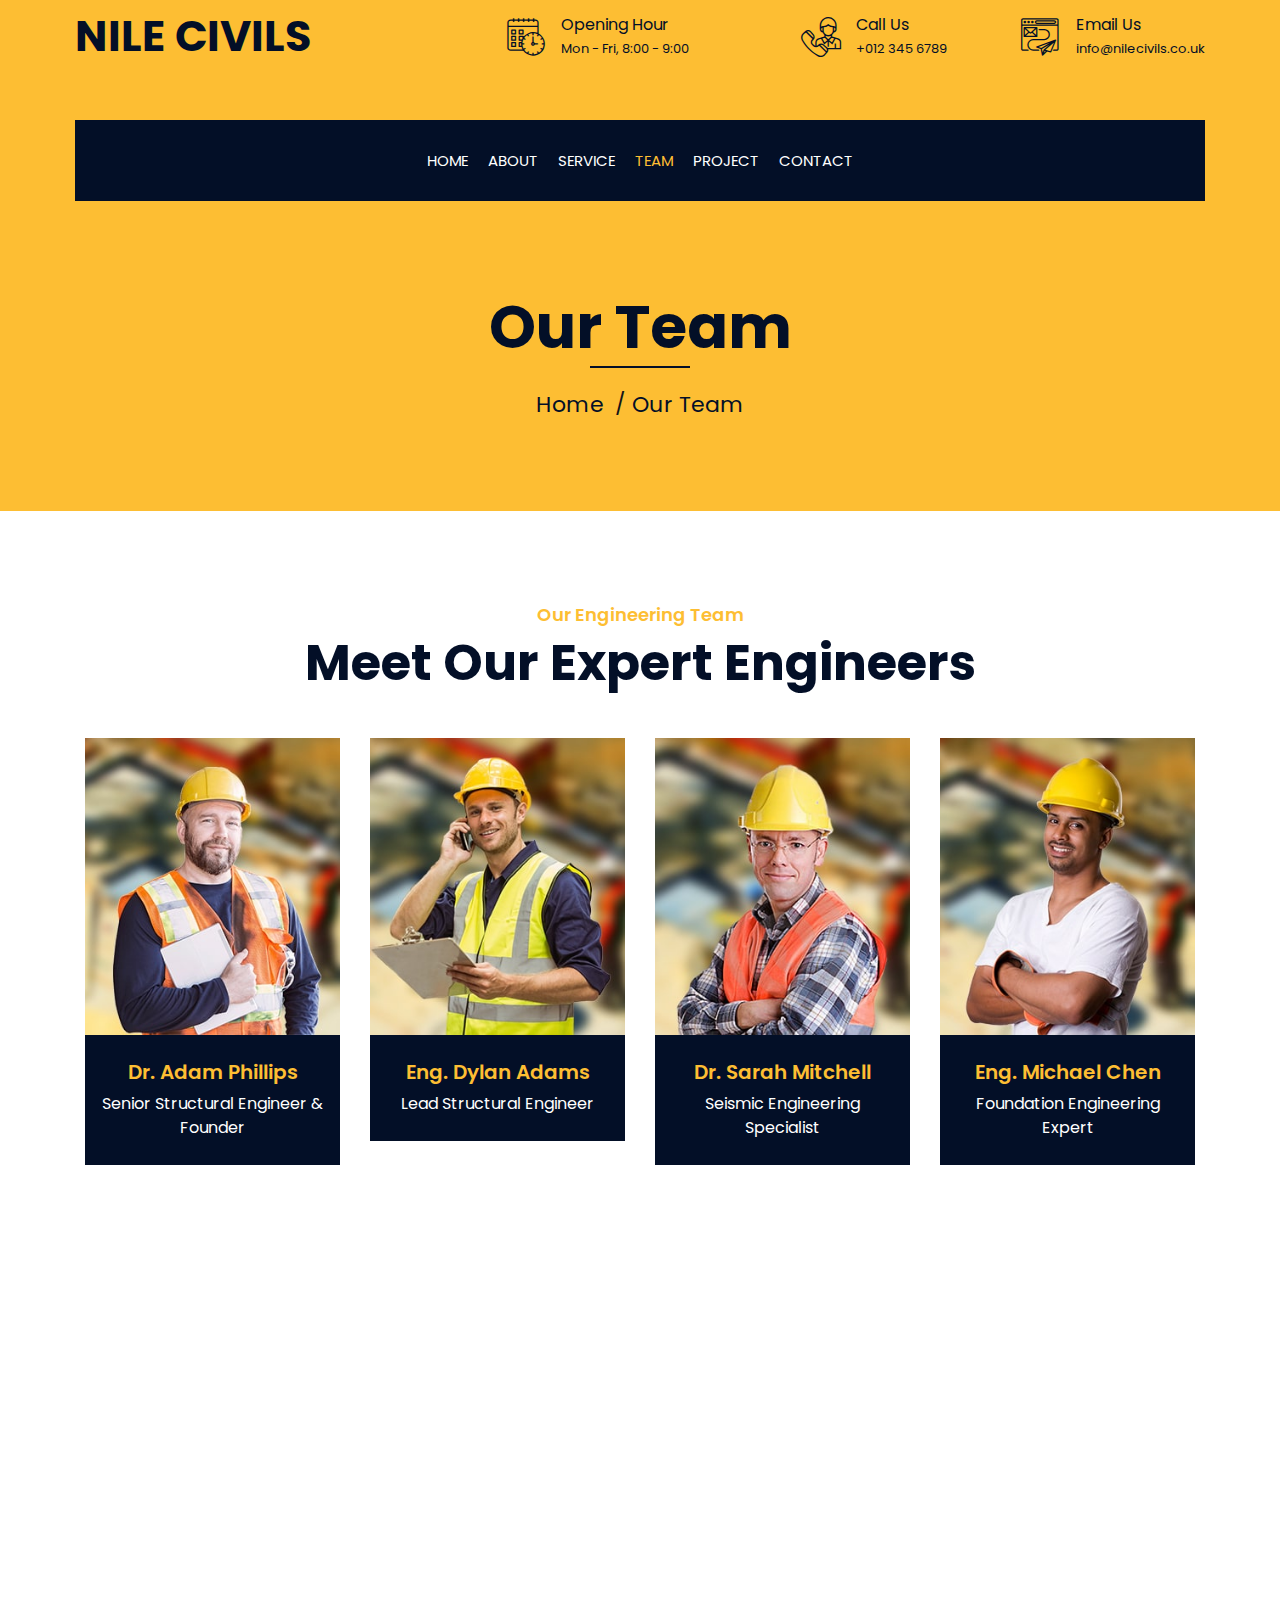
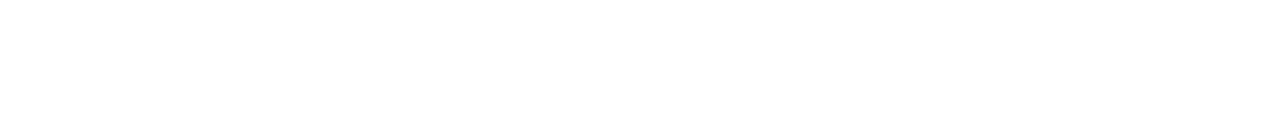
<file: team.html>
<!DOCTYPE html>
<html lang="en">
    <head>
        <meta charset="utf-8">
        <title>Builderz - Construction Company</title>
        <meta content="width=device-width, initial-scale=1.0" name="viewport">

        <!-- Favicon -->
        <link href="img/favicon.ico" rel="icon">

        <!-- Google Font -->
        <link href="https://fonts.googleapis.com/css2?family=Poppins:wght@100;200;300;400;500;600;700;800;900&display=swap" rel="stylesheet">

        <!-- CSS Libraries -->
        <link href="https://stackpath.bootstrapcdn.com/bootstrap/4.4.1/css/bootstrap.min.css" rel="stylesheet">
        <link href="https://cdnjs.cloudflare.com/ajax/libs/font-awesome/5.10.0/css/all.min.css" rel="stylesheet">
        <link href="lib/flaticon/font/flaticon.css" rel="stylesheet"> 
        <link href="lib/animate/animate.min.css" rel="stylesheet">
        <link href="lib/owlcarousel/assets/owl.carousel.min.css" rel="stylesheet">
        <link href="lib/lightbox/css/lightbox.min.css" rel="stylesheet">
        <link href="lib/slick/slick.css" rel="stylesheet">
        <link href="lib/slick/slick-theme.css" rel="stylesheet">

        <!-- Template Stylesheet -->
        <link href="css/style.css" rel="stylesheet">
    </head>

    <body>
        <div class="wrapper">
            <!-- Top Bar Start -->
            <div class="top-bar">
                <div class="container-fluid">
                    <div class="row align-items-center">
                        <div class="col-lg-4 col-md-12">
                            <div class="logo">
                                <a href="index.html">
                                    <h1>NILE CIVILS</h1>
                                    <!-- <img src="img/logo.jpg" alt="Logo"> -->
                                </a>
                            </div>
                        </div>
                        <div class="col-lg-8 col-md-7 d-none d-lg-block">
                            <div class="row">
                                <div class="col-4">
                                    <div class="top-bar-item">
                                        <div class="top-bar-icon">
                                            <i class="flaticon-calendar"></i>
                                        </div>
                                        <div class="top-bar-text">
                                            <h3>Opening Hour</h3>
                                            <p>Mon - Fri, 8:00 - 9:00</p>
                                        </div>
                                    </div>
                                </div>
                                <div class="col-4">
                                    <div class="top-bar-item">
                                        <div class="top-bar-icon">
                                            <i class="flaticon-call"></i>
                                        </div>
                                        <div class="top-bar-text">
                                            <h3>Call Us</h3>
                                            <p>+012 345 6789</p>
                                        </div>
                                    </div>
                                </div>
                                <div class="col-4">
                                    <div class="top-bar-item">
                                        <div class="top-bar-icon">
                                            <i class="flaticon-send-mail"></i>
                                        </div>
                                        <div class="top-bar-text">
                                            <h3>Email Us</h3>
                                            <p>info@nilecivils.co.uk</p>
                                        </div>
                                    </div>
                                </div>
                            </div>
                        </div>
                    </div>
                </div>
            </div>
            <!-- Top Bar End -->

            <!-- Nav Bar Start -->
            <div class="nav-bar">
                <div class="container-fluid">
                    <nav class="navbar navbar-expand-lg bg-dark navbar-dark">
                        <a href="#" class="navbar-brand">MENU</a>
                        <button type="button" class="navbar-toggler" data-toggle="collapse" data-target="#navbarCollapse">
                            <span class="navbar-toggler-icon"></span>
                        </button>

                        <div class="collapse navbar-collapse justify-content-between" id="navbarCollapse">
                            <div class="navbar-nav mx-auto">
                                <a href="index.html" class="nav-item nav-link">Home</a>
                                <a href="about.html" class="nav-item nav-link">About</a>
                                <a href="service.html" class="nav-item nav-link">Service</a>
                                <a href="team.html" class="nav-item nav-link active">Team</a>
                                <a href="projects.html" class="nav-item nav-link">Project</a>

                                <a href="contact.html" class="nav-item nav-link">Contact</a>
                            </div>
                        </div>
                    </nav>
                </div>
            </div>
            <!-- Nav Bar End -->
            
            
            <!-- Page Header Start -->
            <div class="page-header">
                <div class="container">
                    <div class="row">
                        <div class="col-12">
                            <h2>Our Team</h2>
                        </div>
                        <div class="col-12">
                            <a href="">Home</a>
                            <a href="">Our Team</a>
                        </div>
                    </div>
                </div>
            </div>
            <!-- Page Header End -->


            <!-- Team Start -->
            <div class="team">
                <div class="container">
                    <div class="section-header text-center">
                        <p>Our Engineering Team</p>
                        <h2>Meet Our Expert Engineers</h2>
                    </div>
                    <div class="row">
                        <div class="col-lg-3 col-md-6 wow fadeInUp" data-wow-delay="0.1s">
                            <div class="team-item">
                                <div class="team-img">
                                    <img src="img/team-1.jpg" alt="Team Image">
                                </div>
                                <div class="team-text">
                                    <h2>Dr. Adam Phillips</h2>
                                    <p>Senior Structural Engineer & Founder</p>
                                </div>
                                <div class="team-social">
                                    <a class="social-tw" href=""><i class="fab fa-twitter"></i></a>
                                    <a class="social-fb" href=""><i class="fab fa-facebook-f"></i></a>
                                    <a class="social-li" href=""><i class="fab fa-linkedin-in"></i></a>
                                    <a class="social-in" href=""><i class="fab fa-instagram"></i></a>
                                </div>
                            </div>
                        </div>
                        <div class="col-lg-3 col-md-6 wow fadeInUp" data-wow-delay="0.2s">
                            <div class="team-item">
                                <div class="team-img">
                                    <img src="img/team-2.jpg" alt="Team Image">
                                </div>
                                <div class="team-text">
                                    <h2>Eng. Dylan Adams</h2>
                                    <p>Lead Structural Engineer</p>
                                </div>
                                <div class="team-social">
                                    <a class="social-tw" href=""><i class="fab fa-twitter"></i></a>
                                    <a class="social-fb" href=""><i class="fab fa-facebook-f"></i></a>
                                    <a class="social-li" href=""><i class="fab fa-linkedin-in"></i></a>
                                    <a class="social-in" href=""><i class="fab fa-instagram"></i></a>
                                </div>
                            </div>
                        </div>
                        <div class="col-lg-3 col-md-6 wow fadeInUp" data-wow-delay="0.3s">
                            <div class="team-item">
                                <div class="team-img">
                                    <img src="img/team-3.jpg" alt="Team Image">
                                </div>
                                <div class="team-text">
                                    <h2>Dr. Sarah Mitchell</h2>
                                    <p>Seismic Engineering Specialist</p>
                                </div>
                                <div class="team-social">
                                    <a class="social-tw" href=""><i class="fab fa-twitter"></i></a>
                                    <a class="social-fb" href=""><i class="fab fa-facebook-f"></i></a>
                                    <a class="social-li" href=""><i class="fab fa-linkedin-in"></i></a>
                                    <a class="social-in" href=""><i class="fab fa-instagram"></i></a>
                                </div>
                            </div>
                        </div>
                        <div class="col-lg-3 col-md-6 wow fadeInUp" data-wow-delay="0.4s">
                            <div class="team-item">
                                <div class="team-img">
                                    <img src="img/team-4.jpg" alt="Team Image">
                                </div>
                                <div class="team-text">
                                    <h2>Eng. Michael Chen</h2>
                                    <p>Foundation Engineering Expert</p>
                                </div>
                                <div class="team-social">
                                    <a class="social-tw" href=""><i class="fab fa-twitter"></i></a>
                                    <a class="social-fb" href=""><i class="fab fa-facebook-f"></i></a>
                                    <a class="social-li" href=""><i class="fab fa-linkedin-in"></i></a>
                                    <a class="social-in" href=""><i class="fab fa-instagram"></i></a>
                                </div>
                            </div>
                        </div>
                    </div>
                </div>
            </div>
            <!-- Team End -->


            <!-- Footer Start -->
            <div class="footer wow fadeIn" data-wow-delay="0.3s">
                <div class="container">
                    <div class="row">
                        <div class="col-md-6 col-lg-3">
                            <div class="footer-contact">
                                <h2>Office Contact</h2>
                                <p><i class="fa fa-map-marker-alt"></i>123 Engineering Plaza, Tech City, CA 90210</p>
                                <p><i class="fa fa-phone-alt"></i>+1 (555) 123-4567</p>
                                <p><i class="fa fa-envelope"></i>info@nilecivils.co.uk</p>
                                <div class="footer-social">
                                    <a href="/"><i class="fab fa-twitter"></i></a>
                                    <a href=""><i class="fab fa-facebook-f"></i></a>
                                    <a href="/"><i class="fab fa-linkedin-in"></i></a>
                                    <a href="/"><i class="fab fa-instagram"></i></a>
                                    <a href="https://www.youtube.com/channel/UC9HlQRmKgG3jeVD_fBxj1Pw/videos"><i class="fab fa-youtube"></i></a>
                                </div>
                            </div>
                        </div>
                        <div class="col-md-6 col-lg-3">
                            <div class="footer-link">
                                <h2>Engineering Services</h2>
                                <a href="">Structural Design & Analysis</a>
                                <a href="">Foundation Engineering</a>
                                <a href="">Seismic Engineering</a>
                                <a href="">Structural Inspection</a>
                                <a href="">Steel Structure Design</a>
                            </div>
                        </div>
                        <div class="col-md-6 col-lg-3">
                            <div class="footer-link">
                                <h2>Useful Pages</h2>
                                <a href="">About Our Firm</a>
                                <a href="">Contact Engineers</a>
                                <a href="">Our Team</a>
                                <a href="">Engineering Projects</a>
                            </div>
                        </div>
                        <div class="col-md-6 col-lg-3">
                            <div class="newsletter">
                                <h2>Engineering Updates</h2>
                                <p>
                                    Stay updated with the latest structural engineering trends, code updates, and project highlights from our expert team.
                                </p>
                                <div class="form">
                                    <input class="form-control" placeholder="Enter your email">
                                    <button class="btn">Subscribe</button>
                                </div>
                            </div>
                        </div>
                    </div>
                </div>
                <div class="container copyright">
                    <div class="row">
                        <div class="col-md-6">
                            <p>&copy; <a href="https://nilecivils.co.uk">Nile Civils</a>, All Rights Reserved.</p>
                        </div>
						
						
                        <div class="col-md-6">
                            <p>Professional Engineering Services by <a href="https://nilecivils.co.uk">Nile Civils</a></p>
                        </div>
                    </div>
                </div>
            </div>
            <!-- Footer End -->

            <a href="#" class="back-to-top"><i class="fa fa-chevron-up"></i></a>
        </div>

        <!-- JavaScript Libraries -->
        <script src="https://code.jquery.com/jquery-3.4.1.min.js"></script>
        <script src="https://stackpath.bootstrapcdn.com/bootstrap/4.4.1/js/bootstrap.bundle.min.js"></script>
        <script src="lib/easing/easing.min.js"></script>
        <script src="lib/wow/wow.min.js"></script>
        <script src="lib/owlcarousel/owl.carousel.min.js"></script>
        <script src="lib/isotope/isotope.pkgd.min.js"></script>
        <script src="lib/lightbox/js/lightbox.min.js"></script>
        <script src="lib/waypoints/waypoints.min.js"></script>
        <script src="lib/counterup/counterup.min.js"></script>
        <script src="lib/slick/slick.min.js"></script>

        <!-- Template Javascript -->
        <script src="js/main.js"></script>
    </body>
</html>
</file>
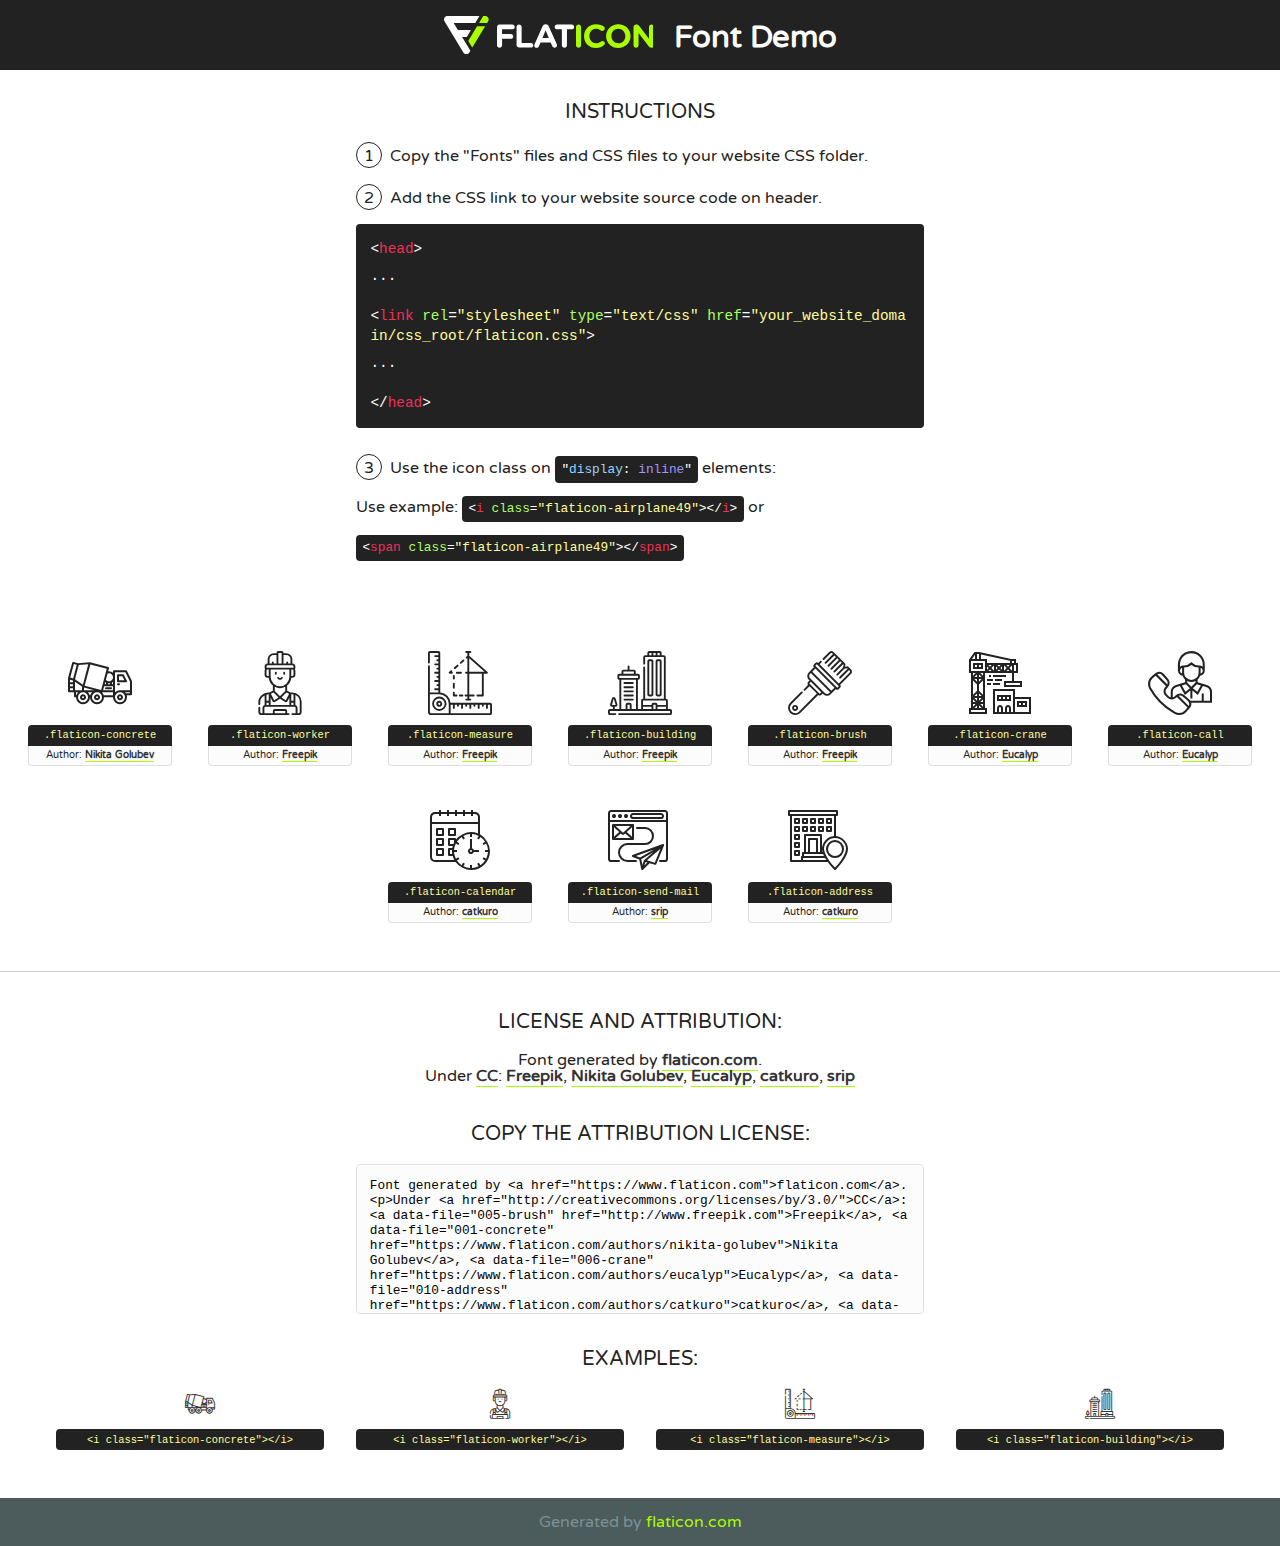
<file: lib/flaticon/font/flaticon.html>
<!DOCTYPE html>
<!--
  Flaticon icon font: Flaticon
  Creation date: 23/08/2020 07:24
-->
<html>
<!DOCTYPE html>
<html>

<head>
    <title>Flaticon WebFont</title>
    <link href="http://fonts.googleapis.com/css?family=Varela+Round" rel="stylesheet" type="text/css" />
    <link rel="stylesheet" type="text/css" href="flaticon.css">
    <meta charset="UTF-8">
    <style>
    html, body, div, span, applet, object, iframe,
    h1, h2, h3, h4, h5, h6, p, blockquote, pre,
    a, abbr, acronym, address, big, cite, code,
    del, dfn, em, img, ins, kbd, q, s, samp,
    small, strike, strong, sub, sup, tt, var,
    b, u, i, center,
    dl, dt, dd, ol, ul, li,
    fieldset, form, label, legend,
    table, caption, tbody, tfoot, thead, tr, th, td,
    article, aside, canvas, details, embed, 
    figure, figcaption, footer, header, hgroup, 
    menu, nav, output, ruby, section, summary,
    time, mark, audio, video {
        margin: 0;
        padding: 0;
        border: 0;
        font-size: 100%;
        font: inherit;
        vertical-align: baseline;
    }
    /* HTML5 display-role reset for older browsers */
    article, aside, details, figcaption, figure, 
    footer, header, hgroup, menu, nav, section {
        display: block;
    }
    body {
        line-height: 1;
    }
    ol, ul {
        list-style: none;
    }
    blockquote, q {
        quotes: none;
    }
    blockquote:before, blockquote:after,
    q:before, q:after {
        content: '';
        content: none;
    }
    table {
        border-collapse: collapse;
        border-spacing: 0;
    }
    body {
        font-family: 'Varela Round', Helvetica, Arial, sans-serif;
        font-size: 16px;
        color: #222;
    }
    a {
        color: #333;
        border-bottom: 1px solid #a9fd00;
        font-weight: bold;
        text-decoration: none;
    }
    * {
        -moz-box-sizing: border-box;
        -webkit-box-sizing: border-box;
        box-sizing: border-box;
        margin: 0;
        padding: 0;
    }
    [class^="flaticon-"]:before, [class*=" flaticon-"]:before, [class^="flaticon-"]:after, [class*=" flaticon-"]:after {
        font-family: Flaticon;
        font-size: 30px;
        font-style: normal;
        margin-left: 20px;
        color: #333;
    }
    .wrapper {
        max-width: 600px;
        margin: auto;
        padding: 0 1em;
    }
    .title {
        font-size: 1.25em;
        text-align: center;
        margin-bottom: 1em;
        text-transform: uppercase;
    }
    header {
        text-align: center;
        background-color: #222;
        color: #fff;
        padding: 1em;
    }
    header .logo {
        width: 210px;
        height: 38px;
        display: inline-block;
        vertical-align: middle;
        margin-right: 1em;
        border: none;
    }
    header strong {
        font-size: 1.95em;
        font-weight: bold;
        vertical-align: middle;
        margin-top: 5px;
        display: inline-block;
    }
    .demo {
        margin: 2em auto;
        line-height: 1.25em;
    }
    .demo ul li {
        margin-bottom: 1em;
    }
    .demo ul li .num {
        color: #222;
        border-radius: 20px;
        display: inline-block;
        width: 26px;
        padding: 3px;
        height: 26px;
        text-align: center;
        margin-right: 0.5em;
        border: 1px solid #222;
    }
    .demo ul li code {
        background-color: #222;
        border-radius: 4px;
        padding: 0.25em 0.5em;
        display: inline-block;
        color: #fff;
        font-family: Consolas,Monaco,Lucida Console,Liberation Mono,DejaVu Sans Mono,Bitstream Vera Sans Mono,Courier New, monospace;
        font-weight: lighter;
        margin-top: 1em;
        font-size: 0.8em;
        word-break: break-all;
    }
    .demo ul li code.big {
        padding: 1em;
        font-size: 0.9em;
    }
    .demo ul li code .red {
        color: #EF3159;
    }
    .demo ul li code .green {
        color: #ACFF65;
    }
    .demo ul li code .yellow {
        color: #FFFF99;
    }
    .demo ul li code .blue {
        color: #99D3FF;
    }
    .demo ul li code .purple {
        color: #A295FF;
    }
    .demo ul li code .dots {
        margin-top: 0.5em;
        display: block;
    }
    #glyphs {
        border-bottom: 1px solid #ccc;
        padding: 2em 0;
        text-align: center;
    }
    .glyph {
        display: inline-block;
        width: 9em;
        margin: 1em;
        text-align: center;
        vertical-align: top;
        background: #FFF;
    }
    .glyph .glyph-icon {
        padding: 10px;
        display: block;
        font-family:"Flaticon";
        font-size: 64px;
        line-height: 1;
    }
    .glyph .glyph-icon:before {
        font-size: 64px;
        color: #222;
        margin-left: 0;
    }
    .class-name {
        font-size: 0.65em;
        background-color: #222;
        color: #fff;
        border-radius: 4px 4px 0 0;
        padding: 0.5em;
        color: #FFFF99;
        font-family: Consolas,Monaco,Lucida Console,Liberation Mono,DejaVu Sans Mono,Bitstream Vera Sans Mono,Courier New, monospace;
    }
    .author-name {
        font-size: 0.6em;
        background-color: #fcfcfd;
        border: 1px solid #DEDEE4;
        border-top: 0;
        border-radius: 0 0 4px 4px;
        padding: 0.5em;
    }
    .class-name:last-child {
        font-size: 10px;
        color:#888;
    }
    .class-name:last-child a {
        font-size: 10px;
        color:#555;
    }
    .class-name:last-child a:hover {
        color:#a9fd00;
    }
    .glyph > input {
        display: block;
        width: 100px;
        margin: 5px auto;
        text-align: center;
        font-size: 12px;
        cursor: text;
    }
    .glyph > input.icon-input {
        font-family:"Flaticon";
        font-size: 16px;
        margin-bottom: 10px;
    }
    .attribution .title {
        margin-top: 2em;
    }
    .attribution textarea {
        background-color: #fcfcfd;
        padding: 1em;
        border: none;
        box-shadow: none;
        border: 1px solid #DEDEE4;
        border-radius: 4px;
        resize: none;
        width: 100%;
        height: 150px;
        font-size: 0.8em;
        font-family: Consolas,Monaco,Lucida Console,Liberation Mono,DejaVu Sans Mono,Bitstream Vera Sans Mono,Courier New, monospace;
        -webkit-appearance: none;
    }
    .iconsuse {
        margin: 2em auto;
        text-align: center;
        max-width: 1200px;
    }
    .iconsuse:after {
        content: '';
        display: table;
        clear: both;
    }
    .iconsuse .image {
        float: left;
        width: 25%;
        padding: 0 1em;
    }
    .iconsuse .image p {
        margin-bottom: 1em;
    }
    .iconsuse .image span {
        display: block;
        font-size: 0.65em;
        background-color: #222;
        color: #fff;
        border-radius: 4px;
        padding: 0.5em;
        color: #FFFF99;
        margin-top: 1em;
        font-family: Consolas,Monaco,Lucida Console,Liberation Mono,DejaVu Sans Mono,Bitstream Vera Sans Mono,Courier New, monospace;
    }
    #footer {
        text-align: center;
        background-color: #4C5B5C;
        color: #7c9192;
        padding: 1em;
    }
    #footer a {
        border: none;
        color: #a9fd00;
        font-weight: normal;
    }
    @media (max-width: 960px) {
        .iconsuse .image {
            width: 50%;
        }
    }
    @media (max-width: 560px) {
        .iconsuse .image {
            width: 100%;
        }
    }
    </style>
</head>

<body class="characters-off">

    <header>
        <a href="https://www.flaticon.com" target="_blank" class="logo">
            <svg version="1.1" xmlns="http://www.w3.org/2000/svg" xmlns:xlink="http://www.w3.org/1999/xlink" xmlns:a="http://ns.adobe.com/AdobeSVGViewerExtensions/3.0/" viewBox="0 0 560.875 102.036" enable-background="new 0 0 560.875 102.036" xml:space="preserve">
                <defs>
                </defs>
                <g>
                    <g class="letters">
                        <path fill="#ffffff" d="M141.596,29.675c0-3.777,2.985-6.767,6.764-6.767h34.438c3.426,0,6.15,2.728,6.15,6.15
                        c0,3.43-2.724,6.149-6.15,6.149h-27.674v13.091h23.719c3.429,0,6.151,2.724,6.151,6.15c0,3.43-2.723,6.149-6.151,6.149h-23.719
                        v17.574c0,3.773-2.986,6.761-6.764,6.761c-3.779,0-6.764-2.989-6.764-6.761V29.675z"></path>
                        <path fill="#ffffff" d="M193.844,29.149c0-3.781,2.985-6.767,6.764-6.767c3.776,0,6.763,2.985,6.763,6.767v42.957h25.039
                        c3.426,0,6.149,2.726,6.149,6.153c0,3.425-2.723,6.15-6.149,6.15h-31.802c-3.779,0-6.764-2.986-6.764-6.768V29.149z"></path>
                        <path fill="#ffffff" d="M241.891,75.71l21.438-48.407c1.492-3.341,4.215-5.357,7.906-5.357h0.792
                        c3.686,0,6.323,2.017,7.815,5.357l21.439,48.407c0.436,0.967,0.701,1.845,0.701,2.723c0,3.602-2.809,6.501-6.414,6.501
                        c-3.161,0-5.269-1.845-6.499-4.655l-4.132-9.661h-27.059l-4.301,10.102c-1.144,2.631-3.426,4.214-6.237,4.214
                        c-3.517,0-6.24-2.81-6.24-6.325C241.1,77.64,241.451,76.677,241.891,75.71z M279.932,58.666l-8.521-20.297l-8.526,20.297H279.932
                        z"></path>
                        <path fill="#ffffff" d="M314.864,35.387H301.86c-3.429,0-6.239-2.813-6.239-6.238c0-3.429,2.811-6.24,6.239-6.24h39.533
                        c3.426,0,6.237,2.811,6.237,6.24c0,3.425-2.811,6.238-6.237,6.238h-13.001v42.785c0,3.773-2.99,6.761-6.764,6.761
                        c-3.779,0-6.764-2.989-6.764-6.761V35.387z"></path>
                        <path fill="#A9FD00" d="M352.615,29.149c0-3.781,2.985-6.767,6.767-6.767c3.774,0,6.761,2.985,6.761,6.767v49.024
                        c0,3.773-2.987,6.761-6.761,6.761c-3.781,0-6.767-2.989-6.767-6.761V29.149z"></path>
                        <path fill="#A9FD00" d="M374.132,53.836v-0.179c0-17.481,13.178-31.801,32.065-31.801c9.22,0,15.459,2.458,20.557,6.238
                        c1.402,1.054,2.637,2.985,2.637,5.357c0,3.692-2.985,6.59-6.681,6.59c-1.845,0-3.071-0.702-4.044-1.319
                        c-3.776-2.813-7.729-4.393-12.562-4.393c-10.364,0-17.831,8.611-17.831,19.154v0.173c0,10.542,7.291,19.329,17.831,19.329
                        c5.715,0,9.492-1.756,13.359-4.834c1.049-0.874,2.458-1.491,4.039-1.491c3.429,0,6.325,2.813,6.325,6.236
                        c0,2.106-1.056,3.78-2.282,4.834c-5.539,4.834-12.036,7.733-21.878,7.733C387.572,85.464,374.132,71.493,374.132,53.836z"></path>
                        <path fill="#A9FD00" d="M433.009,53.836v-0.179c0-17.481,13.79-31.801,32.766-31.801c18.981,0,32.592,14.143,32.592,31.628v0.173
                        c0,17.483-13.785,31.807-32.769,31.807C446.625,85.464,433.009,71.32,433.009,53.836z M484.224,53.836v-0.179
                        c0-10.539-7.725-19.326-18.626-19.326c-10.893,0-18.449,8.611-18.449,19.154v0.173c0,10.542,7.73,19.329,18.626,19.329
                        C476.676,72.986,484.224,64.378,484.224,53.836z"></path>
                        <path fill="#A9FD00" d="M506.233,29.321c0-3.774,2.99-6.763,6.767-6.763h1.401c3.252,0,5.183,1.583,7.029,3.953l26.093,34.265
                        V29.059c0-3.692,2.99-6.677,6.681-6.677c3.683,0,6.671,2.985,6.671,6.677v48.934c0,3.78-2.987,6.765-6.764,6.765h-0.436
                        c-3.257,0-5.188-1.581-7.034-3.953l-27.056-35.492v32.944c0,3.687-2.985,6.676-6.678,6.676c-3.683,0-6.673-2.989-6.673-6.676
                        V29.321z"></path>
                    </g>
                    <g class="insignia">
                        <path fill="#ffffff" d="M48.372,56.137h12.517l11.156-18.537H37.186L25.688,18.539h57.825L94.668,0H9.271
                        C5.925,0,2.842,1.801,1.198,4.716c-1.644,2.907-1.593,6.482,0.134,9.343l50.38,83.501c1.678,2.781,4.689,4.476,7.938,4.476
                        c3.246,0,6.257-1.695,7.935-4.476l2.898-4.804L48.372,56.137z"></path>
                        <g class="i">
                            <path fill="#A9FD00" d="M93.575,18.539h0.031v0.004l21.652,0.004l2.705-4.488c1.727-2.861,1.778-6.436,0.133-9.343
                            C116.454,1.801,113.371,0,110.026,0h-5.294L93.575,18.539z"></path>
                            <polygon fill="#A9FD00" points="88.291,27.356 64.725,66.486 75.519,84.404 109.942,27.356"></polygon>
                        </g>
                    </g>
                </g>
            </svg>
        </a>
        <strong>Font Demo</strong>
    </header>


    <section class="demo wrapper">

        <p class="title">Instructions</p>

        <ul>
            <li>
                <span class="num">1</span>Copy the "Fonts" files and CSS files to your website CSS folder.
            </li>
            <li>
                <span class="num">2</span>Add the CSS link to your website source code on header.
                <code class="big">
                    &lt;<span class="red">head</span>&gt;
                    <br/><span class="dots">...</span>
                    <br/>&lt;<span class="red">link</span> <span class="green">rel</span>=<span class="yellow">"stylesheet"</span> <span class="green">type</span>=<span class="yellow">"text/css"</span> <span class="green">href</span>=<span class="yellow">"your_website_domain/css_root/flaticon.css"</span>&gt;
                    <br/><span class="dots">...</span>
                    <br/>&lt;/<span class="red">head</span>&gt;
                </code>
            </li>

            <li>
                <p>
                    <span class="num">3</span>Use the icon class on <code>"<span class="blue">display</span>:<span class="purple"> inline</span>"</code> elements:
                    <br />
                    Use example: <code>&lt;<span class="red">i</span> <span class="green">class</span>=<span class="yellow">&quot;flaticon-airplane49&quot;</span>&gt;&lt;/<span class="red">i</span>&gt;</code> or <code>&lt;<span class="red">span</span> <span class="green">class</span>=<span class="yellow">&quot;flaticon-airplane49&quot;</span>&gt;&lt;/<span class="red">span</span>&gt;</code>
            </li>
        </ul>

    </section>




   <section id="glyphs">          
    
      
        <div class="glyph"><div class="glyph-icon flaticon-concrete"></div>
            <div class="class-name">.flaticon-concrete</div>
            <div class="author-name">Author: <a data-file="001-concrete" href="https://www.flaticon.com/authors/nikita-golubev">Nikita Golubev</a> </div> 
        </div>        
        
        <div class="glyph"><div class="glyph-icon flaticon-worker"></div>
            <div class="class-name">.flaticon-worker</div>
            <div class="author-name">Author: <a data-file="002-worker" href="http://www.freepik.com">Freepik</a> </div> 
        </div>        
        
        <div class="glyph"><div class="glyph-icon flaticon-measure"></div>
            <div class="class-name">.flaticon-measure</div>
            <div class="author-name">Author: <a data-file="003-measure" href="http://www.freepik.com">Freepik</a> </div> 
        </div>        
        
        <div class="glyph"><div class="glyph-icon flaticon-building"></div>
            <div class="class-name">.flaticon-building</div>
            <div class="author-name">Author: <a data-file="004-building" href="http://www.freepik.com">Freepik</a> </div> 
        </div>        
        
        <div class="glyph"><div class="glyph-icon flaticon-brush"></div>
            <div class="class-name">.flaticon-brush</div>
            <div class="author-name">Author: <a data-file="005-brush" href="http://www.freepik.com">Freepik</a> </div> 
        </div>        
        
        <div class="glyph"><div class="glyph-icon flaticon-crane"></div>
            <div class="class-name">.flaticon-crane</div>
            <div class="author-name">Author: <a data-file="006-crane" href="https://www.flaticon.com/authors/eucalyp">Eucalyp</a> </div> 
        </div>        
        
        <div class="glyph"><div class="glyph-icon flaticon-call"></div>
            <div class="class-name">.flaticon-call</div>
            <div class="author-name">Author: <a data-file="007-call" href="https://www.flaticon.com/authors/eucalyp">Eucalyp</a> </div> 
        </div>        
        
        <div class="glyph"><div class="glyph-icon flaticon-calendar"></div>
            <div class="class-name">.flaticon-calendar</div>
            <div class="author-name">Author: <a data-file="008-calendar" href="https://www.flaticon.com/authors/catkuro">catkuro</a> </div> 
        </div>        
        
        <div class="glyph"><div class="glyph-icon flaticon-send-mail"></div>
            <div class="class-name">.flaticon-send-mail</div>
            <div class="author-name">Author: <a data-file="009-send-mail" href="https://www.flaticon.com/authors/srip">srip</a> </div> 
        </div>        
        
        <div class="glyph"><div class="glyph-icon flaticon-address"></div>
            <div class="class-name">.flaticon-address</div>
            <div class="author-name">Author: <a data-file="010-address" href="https://www.flaticon.com/authors/catkuro">catkuro</a> </div> 
        </div>        
        

    </section>



    <section class="attribution wrapper"   style="text-align:center;">

      <div class="title">License and attribution:</div><div class="attrDiv">Font generated by <a href="https://www.flaticon.com">flaticon.com</a>. <div><p>Under <a href="http://creativecommons.org/licenses/by/3.0/">CC</a>: <a data-file="005-brush" href="http://www.freepik.com">Freepik</a>, <a data-file="001-concrete" href="https://www.flaticon.com/authors/nikita-golubev">Nikita Golubev</a>, <a data-file="006-crane" href="https://www.flaticon.com/authors/eucalyp">Eucalyp</a>, <a data-file="010-address" href="https://www.flaticon.com/authors/catkuro">catkuro</a>, <a data-file="009-send-mail" href="https://www.flaticon.com/authors/srip">srip</a></p>  </div>
      </div>
      <div class="title">Copy the Attribution License:</div>

    <textarea onclick="this.focus();this.select();">Font generated by &lt;a href=&quot;https://www.flaticon.com&quot;&gt;flaticon.com&lt;/a&gt;. <p>Under <a href="http://creativecommons.org/licenses/by/3.0/">CC</a>: <a data-file="005-brush" href="http://www.freepik.com">Freepik</a>, <a data-file="001-concrete" href="https://www.flaticon.com/authors/nikita-golubev">Nikita Golubev</a>, <a data-file="006-crane" href="https://www.flaticon.com/authors/eucalyp">Eucalyp</a>, <a data-file="010-address" href="https://www.flaticon.com/authors/catkuro">catkuro</a>, <a data-file="009-send-mail" href="https://www.flaticon.com/authors/srip">srip</a></p>  
     </textarea>

    </section>

    <section class="iconsuse">

          <div class="title">Examples:</div>            
             
            <div class="image">
                <p>
                    <i class="glyph-icon flaticon-concrete"></i> 
                    <span>&lt;i class=&quot;flaticon-concrete&quot;&gt;&lt;/i&gt;</span>
                </p>
            </div>
            
            <div class="image">
                <p>
                    <i class="glyph-icon flaticon-worker"></i> 
                    <span>&lt;i class=&quot;flaticon-worker&quot;&gt;&lt;/i&gt;</span>
                </p>
            </div>
            
            <div class="image">
                <p>
                    <i class="glyph-icon flaticon-measure"></i> 
                    <span>&lt;i class=&quot;flaticon-measure&quot;&gt;&lt;/i&gt;</span>
                </p>
            </div>
            
            <div class="image">
                <p>
                    <i class="glyph-icon flaticon-building"></i> 
                    <span>&lt;i class=&quot;flaticon-building&quot;&gt;&lt;/i&gt;</span>
                </p>
            </div>
                       
        </div>
                            
    </section>

<div id="footer">
    <div>Generated by <a href="https://www.flaticon.com">flaticon.com</a>
    </div>
</div>



</body>
</html>
</file>
<file: lib/flaticon/font/flaticon.css>
/*
  	Flaticon icon font: Flaticon
  	Creation date: 23/08/2020 07:24
  	*/

@font-face {
  font-family: "Flaticon";
  src: url("./Flaticon.eot");
  src: url("./Flaticon.eot?#iefix") format("embedded-opentype"),
       url("./Flaticon.woff2") format("woff2"),
       url("./Flaticon.woff") format("woff"),
       url("./Flaticon.ttf") format("truetype"),
       url("./Flaticon.svg#Flaticon") format("svg");
  font-weight: normal;
  font-style: normal;
}

@media screen and (-webkit-min-device-pixel-ratio:0) {
  @font-face {
    font-family: "Flaticon";
    src: url("./Flaticon.svg#Flaticon") format("svg");
  }
}

[class^="flaticon-"]:before, [class*=" flaticon-"]:before,
[class^="flaticon-"]:after, [class*=" flaticon-"]:after {   
  font-family: Flaticon;
        font-size: 20px;
font-style: normal;
margin-left: 20px;
}

.flaticon-concrete:before { content: "\f100"; }
.flaticon-worker:before { content: "\f101"; }
.flaticon-measure:before { content: "\f102"; }
.flaticon-building:before { content: "\f103"; }
.flaticon-brush:before { content: "\f104"; }
.flaticon-crane:before { content: "\f105"; }
.flaticon-call:before { content: "\f106"; }
.flaticon-calendar:before { content: "\f107"; }
.flaticon-send-mail:before { content: "\f108"; }
.flaticon-address:before { content: "\f109"; }
</file>
<file: css/style.css>
/*******************************/
/********* General CSS *********/
/*******************************/
body {
    color: #666666;
    background: #dddddd;
    font-family: 'Poppins', sans-serif;
    font-weight: 400;
}

h1,
h2, 
h3, 
h4,
h5, 
h6 {
    color: #030f27;
}

a {
    color: #666666;
    transition: .3s;
}

a:hover,
a:active,
a:focus {
    color: #fdbe33;
    outline: none;
    text-decoration: none;
}

.btn:focus {
    box-shadow: none;
}

.wrapper {
    position: relative;
    width: 100%;
    max-width: 1366px;
    margin: 0 auto;
    background: #ffffff;
}

.back-to-top {
    position: fixed;
    display: none;
    background: #fdbe33;
    color: #121518;
    width: 44px;
    height: 44px;
    text-align: center;
    line-height: 1;
    font-size: 22px;
    right: 15px;
    bottom: 15px;
    transition: background 0.5s;
    z-index: 9;
}

.back-to-top:hover {
    color: #fdbe33;
    background: #121518;
}

.back-to-top i {
    padding-top: 10px;
}

.btn {
    transition: .3s;
}


/**********************************/
/********** Top Bar CSS ***********/
/**********************************/
.top-bar {
    position: relative;
    height: 120px;
    background: #fdbe33;
}

.top-bar .logo {
    padding: 15px 0;
    text-align: left;
    overflow: hidden;
}

.top-bar .logo h1 {
    margin: 0;
    color: #030f27;
    font-size: 43px;
    line-height: 43px;
    font-weight: 700;
}

.top-bar .logo img {
    max-width: 100%;
    max-height: 60px;
}

.top-bar .top-bar-item {
    display: flex;
    align-items: center;
    justify-content: flex-end;
}

.top-bar .top-bar-icon {
    width: 40px;
    display: flex;
    align-items: center;
    justify-content: center;
}

.top-bar .top-bar-icon [class^="flaticon-"]::before {
    margin: 0;
    color: #030f27;
    font-size: 40px;
}

.top-bar .top-bar-text {
    padding-left: 15px;
}

.top-bar .top-bar-text h3 {
    margin: 0 0 5px 0;
    color: #030f27;
    font-size: 16px;
    font-weight: 400;
}

.top-bar .top-bar-text p {
    margin: 0;
    color: #030f27;
    font-size: 13px;
    font-weight: 400;
}

@media (min-width: 992px) {
    .top-bar {
        padding: 0 60px;
    }
}

@media (max-width: 991.98px) {
    .top-bar .logo {
        text-align: center;
    }
}


/**********************************/
/*********** Nav Bar CSS **********/
/**********************************/
.nav-bar {
    position: relative;
    background: #fdbe33;
    transition: .3s;
}

.nav-bar .container-fluid {
    padding: 0;
}

.nav-bar.nav-sticky {
    position: fixed;
    top: 0;
    width: 100%;
    max-width: 1366px;
    box-shadow: 0 2px 5px rgba(0, 0, 0, .3);
    z-index: 999;
}

.nav-bar .navbar {
    height: 100%;
    background: #030f27 !important;
}

.navbar-dark .navbar-nav .nav-link,
.navbar-dark .navbar-nav .nav-link:focus,
.navbar-dark .navbar-nav .nav-link:hover,
.navbar-dark .navbar-nav .nav-link.active {
    padding: 10px 10px 8px 10px;
    color: #ffffff;
}

.navbar-dark .navbar-nav .nav-link:hover,
.navbar-dark .navbar-nav .nav-link.active {
    color: #fdbe33;
    transition: none;
}

.nav-bar .dropdown-menu {
    margin-top: 0;
    border: 0;
    border-radius: 0;
    background: #f8f9fa;
}

.nav-bar .btn {
    color: #ffffff;
    border: 2px solid #ffffff;
    border-radius: 0;
}

.nav-bar .btn:hover {
    color: #030f27;
    background: #fdbe33;
    border-color: #fdbe33;
}

@media (min-width: 992px) {
    .nav-bar {
        padding: 0 75px;
    }
    
    .nav-bar.nav-sticky {
        padding: 0;
    }
    
    .nav-bar .navbar {
        padding: 20px;
    }
    
    .nav-bar .navbar-brand {
        display: none;
    }
    
    .nav-bar a.nav-link {
        padding: 8px 15px;
        font-size: 15px;
        text-transform: uppercase;
    }
}

@media (max-width: 991.98px) {
    .nav-bar .navbar {
        padding: 15px;
    }
    
    .nav-bar a.nav-link {
        padding: 5px;
    }
    
    .nav-bar .dropdown-menu {
        box-shadow: none;
    }
    
    .nav-bar .btn {
        display: none;
    }
}


/*******************************/
/******** Carousel CSS *********/
/*******************************/
.carousel {
    position: relative;
    width: 100%;
    height: calc(100vh - 170px);
    min-height: 400px;
    margin: 0 auto;
    text-align: center;
    overflow: hidden;
}

.carousel .carousel-inner,
.carousel .carousel-item {
    position: relative;
    width: 100%;
    height: 100%;
}

.carousel .carousel-item img {
    width: 100%;
    height: 100%;
    object-fit: cover;
}

.carousel .carousel-item::after {
    position: absolute;
    content: "";
    width: 100%;
    height: 100%;
    top: 0;
    left: 0;
    background: rgba(0, 0, 0, .3);
    z-index: 1;
}

.carousel .carousel-caption {
    position: absolute;
    top: 0;
    bottom: 0;
    display: flex;
    align-items: center;
    justify-content: center;
    flex-direction: column;
    height: calc(100vh - 170px);
    min-height: 400px;
}

.carousel .carousel-caption p {
    color: #ffffff;
    font-size: 30px;
    margin-bottom: 15px;
    letter-spacing: 1px;
}

.carousel .carousel-caption h1 {
    color: #ffffff;
    font-size: 60px;
    font-weight: 700;
    margin-bottom: 35px;
}

.carousel .carousel-caption .btn {
    padding: 15px 35px;
    font-size: 18px;
    font-weight: 500;
    letter-spacing: 1px;
    text-transform: uppercase;
    color: #ffffff;
    background: transparent;
    border: 2px solid #ffffff;
    border-radius: 0;
    transition: .3s;
}

.carousel .carousel-caption .btn:hover {
    color: #030f27;
    background: #fdbe33;
    border-color: #fdbe33;
}

@media (max-width: 767.98px) {
    .carousel .carousel-caption h1 {
        font-size: 40px;
        font-weight: 700;
    }
    
    .carousel .carousel-caption p {
        font-size: 20px;
    }
    
    .carousel .carousel-caption .btn {
        padding: 12px 30px;
        font-size: 18px;
        font-weight: 500;
        letter-spacing: 0;
    }
}

@media (max-width: 575.98px) {
    .carousel .carousel-caption h1 {
        font-size: 30px;
        font-weight: 500;
    }
    
    .carousel .carousel-caption p {
        font-size: 16px;
    }
    
    .carousel .carousel-caption .btn {
        padding: 10px 25px;
        font-size: 16px;
        font-weight: 400;
        letter-spacing: 0;
    }
}

.carousel .animated {
    -webkit-animation-duration: 1.5s;
    animation-duration: 1.5s;
}


/*******************************/
/******* Page Header CSS *******/
/*******************************/
.page-header {
    position: relative;
    margin-bottom: 45px;
    padding: 90px 0;
    text-align: center;
    background: #fdbe33;
}

.page-header h2 {
    position: relative;
    color: #030f27;
    font-size: 60px;
    font-weight: 700;
    margin-bottom: 20px;
    padding-bottom: 5px;
}

.page-header h2::after {
    position: absolute;
    content: "";
    width: 100px;
    height: 2px;
    left: calc(50% - 50px);
    bottom: 0;
    background: #030f27;
}

.page-header a {
    position: relative;
    padding: 0 12px;
    font-size: 22px;
    color: #030f27;
}

.page-header a:hover {
    color: #ffffff;
}

.page-header a::after {
    position: absolute;
    content: "/";
    width: 8px;
    height: 8px;
    top: -2px;
    right: -7px;
    text-align: center;
    color: #121518;
}

.page-header a:last-child::after {
    display: none;
}

@media (max-width: 991.98px) {
    .page-header {
        padding: 60px 0;
    }
    
    .page-header h2 {
        font-size: 45px;
    }
    
    .page-header a {
        font-size: 20px;
    }
}

@media (max-width: 767.98px) {
    .page-header {
        padding: 45px 0;
    }
    
    .page-header h2 {
        font-size: 35px;
    }
    
    .page-header a {
        font-size: 18px;
    }
}


/*******************************/
/******* Section Header ********/
/*******************************/
.section-header {
    position: relative;
    width: 100%;
    margin-bottom: 45px;
}

.section-header p {
    color: #fdbe33;
    font-size: 18px;
    font-weight: 600;
    margin-bottom: 5px;
}

.section-header h2 {
    margin: 0;
    position: relative;
    font-size: 50px;
    font-weight: 700;
}

@media (max-width: 767.98px) {
    .section-header h2 {
        font-size: 30px;
    }
}


/*******************************/
/********* Feature CSS *********/
/*******************************/
.feature {
    position: relative;
    margin-bottom: 45px;
}

.feature .col-md-12 {
    background: #030f27;
}
    
.feature .col-md-12:nth-child(2n) {
    color: #030f27;
    background: #fdbe33;
}

.feature .feature-item {
    min-height: 250px;
    padding: 30px;
    display: flex;
    align-items: center;
    justify-content: flex-start;
}

.feature .feature-icon {
    position: relative;
    width: 60px;
    display: flex;
    align-items: center;
    justify-content: center;
}

.feature .feature-icon::before {
    position: absolute;
    content: "";
    width: 80px;
    height: 80px;
    top: -20px;
    left: -10px;
    border: 2px dotted #ffffff;
    border-radius: 60px;
    z-index: 1;
}

.feature .feature-icon::after {
    position: absolute;
    content: "";
    width: 79px;
    height: 79px;
    top: -18px;
    left: -9px;
    background: #030f27;
    border-radius: 60px;
    z-index: 2;
}

.feature .col-md-12:nth-child(2n) .feature-icon::after {
    background: #fdbe33;
}

.feature .feature-icon [class^="flaticon-"]::before {
    position: relative;
    margin: 0;
    color: #fdbe33;
    font-size: 60px;
    line-height: 60px;
    z-index: 3;
}

.feature .feature-text {
    padding-left: 30px;
}

.feature .feature-text h3 {
    margin: 0 0 10px 0;
    color: #fdbe33;
    font-size: 25px;
    font-weight: 600;
}

.feature .feature-text p {
    margin: 0;
    color: #fdbe33;
    font-size: 18px;
    font-weight: 400;
}

.feature .col-md-12:nth-child(2n) [class^="flaticon-"]::before,
.feature .col-md-12:nth-child(2n) h3,
.feature .col-md-12:nth-child(2n) p {
    color: #030f27;
}


/*******************************/
/********** About CSS **********/
/*******************************/
.about {
    position: relative;
    width: 100%;
    padding: 45px 0;
}

.about .section-header {
    margin-bottom: 30px;
}

.about .about-img {
    position: relative;
    height: 100%;
}

.about .about-img img {
    width: 100%;
    height: 100%;
    object-fit: cover;
}

.about .about-text p {
    font-size: 16px;
}

.about .about-text a.btn {
    position: relative;
    margin-top: 15px;
    padding: 15px 35px;
    font-size: 16px;
    font-weight: 500;
    letter-spacing: 1px;
    color: #030f27;
    border-radius: 0;
    background: #fdbe33;
    transition: .3s;
}

.about .about-text a.btn:hover {
    color: #fdbe33;
    background: #030f27;
}

@media (max-width: 767.98px) {
    .about .about-img {
        margin-bottom: 30px;
        height: auto;
    }
}


/*******************************/
/********** Fact CSS ***********/
/*******************************/
.fact {
    position: relative;
    width: 100%;
    padding: 45px 0;
}

.fact .col-6 {
    display: flex;
    align-items: flex-start;
}

.fact .fact-icon {
    position: relative;
    margin: 7px 15px 0 15px;
    width: 60px;
    display: flex;
    align-items: center;
    justify-content: center;
}

.fact .fact-icon [class^="flaticon-"]::before {
    margin: 0;
    font-size: 60px;
    line-height: 60px;
    background-image: linear-gradient(#ffffff, #fdbe33);
    -webkit-background-clip: text;
    -webkit-text-fill-color: transparent;
}

.fact .fact-right .fact-icon [class^="flaticon-"]::before {
    background-image: linear-gradient(#ffffff, #030f27);
}

.fact .fact-left,
.fact .fact-right {
    padding-top: 60px;
    padding-bottom: 60px;
}

.fact .fact-text h2 {
    font-size: 35px;
    font-weight: 700;
}

.fact .fact-text p {
    margin: 0;
    font-size: 16px;
    font-weight: 600;
    text-transform: uppercase;
}

.fact .fact-left {
    color: #fdbe33;
    background: #030f27;
}

.fact .fact-right {
    color: #030f27;
    background: #fdbe33;
}

.fact .fact-left h2 {
    color: #fdbe33;
}


/*******************************/
/********* Service CSS *********/
/*******************************/
.service {
    position: relative;
    width: 100%;
    padding: 45px 0 15px 0;
}

.service .service-item {
    position: relative;
    width: 100%;
    text-align: center;
    margin-bottom: 30px;
}

.service .service-img {
    position: relative;
    overflow: hidden;
}

.service .service-img img {
    width: 100%;
}

.service .service-overlay {
    position: absolute;
    width: 100%;
    height: 100%;
    top: 0;
    left: 0;
    padding: 30px;
    display: flex;
    align-items: center;
    justify-content: center;
    background: rgba(3, 15, 39, .7);
    transition: .5s;
    opacity: 0;
}

.service .service-item:hover .service-overlay {
    opacity: 1;
}

.service .service-overlay p {
    margin: 0;
    color: #ffffff;
}

.service .service-text {
    display: flex;
    align-items: center;
    height: 60px;
    background: #030f27;
    overflow: hidden;
    white-space: nowrap;
    text-overflow: ellipsis;
}

.service .service-text h3 {
    margin: 0;
    padding: 0 15px 0 25px;
    width: calc(100% - 60px);
    font-size: 20px;
    font-weight: 700;
    color: #fdbe33;
    text-align: left;
    overflow: hidden;
    white-space: nowrap;
    text-overflow: ellipsis;
}

.service .service-item a.btn {
    width: 60px;
    height: 60px;
    padding: 3px 0 0 3px;
    display: flex;
    align-items: center;
    justify-content: center;
    font-size: 60px;
    line-height: 60px;
    font-weight: 100;
    color: #030f27;
    background: #fdbe33;
    border-radius: 0;
    transition: .3s;
}

.service .service-item:hover a.btn {
    color: #ffffff;
}


/*******************************/
/********** Video CSS **********/
/*******************************/
.video {
    position: relative;
    margin: 45px 0;
    height: 100%;
    min-height: 500px;
    background: linear-gradient(rgba(3, 15, 39, .9), rgba(3, 15, 39, .9)), url(../img/carousel-1.jpg);
    background-attachment: fixed;
    background-position: center;
    background-repeat: no-repeat;
    background-size: cover;
}

.video .btn-play {
    position: absolute;
    z-index: 1;
    top: 50%;
    left: 50%;
    transform: translateX(-50%) translateY(-50%);
    box-sizing: content-box;
    display: block;
    width: 32px;
    height: 44px;
    border-radius: 50%;
    border: none;
    outline: none;
    padding: 18px 20px 18px 28px;
}

.video .btn-play:before {
    content: "";
    position: absolute;
    z-index: 0;
    left: 50%;
    top: 50%;
    transform: translateX(-50%) translateY(-50%);
    display: block;
    width: 100px;
    height: 100px;
    background: #fdbe33;
    border-radius: 50%;
    animation: pulse-border 1500ms ease-out infinite;
}

.video .btn-play:after {
    content: "";
    position: absolute;
    z-index: 1;
    left: 50%;
    top: 50%;
    transform: translateX(-50%) translateY(-50%);
    display: block;
    width: 100px;
    height: 100px;
    background: #fdbe33;
    border-radius: 50%;
    transition: all 200ms;
}

.video .btn-play:hover:after {
    background-color: darken(#fdbe33, 10%);
}

.video .btn-play img {
    position: relative;
    z-index: 3;
    max-width: 100%;
    width: auto;
    height: auto;
}

.video .btn-play span {
    display: block;
    position: relative;
    z-index: 3;
    width: 0;
    height: 0;
    border-left: 32px solid #030f27;
    border-top: 22px solid transparent;
    border-bottom: 22px solid transparent;
}

@keyframes pulse-border {
  0% {
    transform: translateX(-50%) translateY(-50%) translateZ(0) scale(1);
    opacity: 1;
  }
  100% {
    transform: translateX(-50%) translateY(-50%) translateZ(0) scale(1.5);
    opacity: 0;
  }
}

#videoModal .modal-dialog {
    position: relative;
    max-width: 800px;
    margin: 60px auto 0 auto;
}

#videoModal .modal-body {
    position: relative;
    padding: 0px;
}

#videoModal .close {
    position: absolute;
    width: 30px;
    height: 30px;
    right: 0px;
    top: -30px;
    z-index: 999;
    font-size: 30px;
    font-weight: normal;
    color: #ffffff;
    background: #000000;
    opacity: 1;
}


/*******************************/
/*********** Team CSS **********/
/*******************************/
.team {
    position: relative;
    width: 100%;
    padding: 45px 0 15px 0;
}

.team .team-item {
    position: relative;
    margin-bottom: 30px;
    overflow: hidden;
}

.team .team-img {
    position: relative;
}

.team .team-img img {
    width: 100%;
}

.team .team-text {
    position: relative;
    padding: 25px 15px;
    text-align: center;
    background: #030f27;
    transition: .5s;
}

.team .team-text h2 {
    font-size: 20px;
    font-weight: 600;
    color: #fdbe33;
    transition: .5s;
}

.team .team-text p {
    margin: 0;
    color: #ffffff;
}

.team .team-item:hover .team-text {
    background: #fdbe33;
}

.team .team-item:hover .team-text h2 {
    color: #030f27;
    letter-spacing: 1px;
}

.team .team-social {
    position: absolute;
    width: 100px;
    top: 0;
    left: -50px;
    display: flex;
    flex-direction: column;
    font-size: 0;
}

.team .team-social a {
    position: relative;
    left: 0;
    width: 50px;
    height: 50px;
    display: flex;
    align-items: center;
    justify-content: center;
    font-size: 18px;
    color: #ffffff;
}

.team .team-item:hover .team-social a:first-child {
    background: #00acee;
    left: 50px;
    transition: .3s 0s;
}

.team .team-item:hover .team-social a:nth-child(2) {
    background: #3b5998;
    left: 50px;
    transition: .3s .1s;
}

.team .team-item:hover .team-social a:nth-child(3) {
    background: #0e76a8;
    left: 50px;
    transition: .3s .2s;
}

.team .team-item:hover .team-social a:nth-child(4) {
    background: #3f729b;
    left: 50px;
    transition: .3s .3s;
}


/*******************************/
/*********** FAQs CSS **********/
/*******************************/
.faqs {
    position: relative;
    width: 100%;
    padding: 45px 0;
}

.faqs .row {
    position: relative;
}

.faqs .row::after {
    position: absolute;
    content: "";
    width: 1px;
    height: 100%;
    top: 0;
    left: calc(50% - .5px);
    background: #fdbe33;
}

.faqs #accordion-1 {
    padding-right: 15px;
}

.faqs #accordion-2 {
    padding-left: 15px;
}

@media(max-width: 767.98px) {
    .faqs .row::after {
        display: none;
    }
    
    .faqs #accordion-1,
    .faqs #accordion-2 {
        padding: 0;
    }
    
    .faqs #accordion-2 {
        padding-top: 15px;
    }
}

.faqs .card {
    margin-bottom: 15px;
    border: none;
    border-radius: 0;
}

.faqs .card:last-child {
    margin-bottom: 0;
}

.faqs .card-header {
    padding: 0;
    border: none;
    background: #ffffff;
}

.faqs .card-header a {
    display: block;
    padding: 10px 25px;
    width: 100%;
    color: #121518;
    font-size: 16px;
    line-height: 40px;
    border: 1px solid rgba(0, 0, 0, .1);
    transition: .5s;
}

.faqs .card-header [data-toggle="collapse"][aria-expanded="true"] {
    background: #fdbe33;
}

.faqs .card-header [data-toggle="collapse"]:after {
    font-family: 'font Awesome 5 Free';
    content: "\f067";
    float: right;
    color: #fdbe33;
    font-size: 12px;
    font-weight: 900;
    transition: .5s;
}

.faqs .card-header [data-toggle="collapse"][aria-expanded="true"]:after {
    font-family: 'font Awesome 5 Free';
    content: "\f068";
    float: right;
    color: #030f27;
    font-size: 12px;
    font-weight: 900;
    transition: .5s;
}

.faqs .card-body {
    padding: 20px 25px;
    font-size: 16px;
    background: #ffffff;
    border: 1px solid rgba(0, 0, 0, .1);
    border-top: none;
}


/*******************************/
/******* Testimonial CSS *******/
/*******************************/
.testimonial {
    position: relative;
    margin: 45px 0;
    padding: 90px 0;
    text-align: center;
    background: linear-gradient(rgba(3, 15, 39, .9), rgba(3, 15, 39, .9)), url(../img/carousel-1.jpg);
    background-attachment: fixed;
    background-position: center;
    background-repeat: no-repeat;
    background-size: cover;
}

.testimonial .container {
    max-width: 760px;
}

.about-page .testimonial {
    padding-bottom: 90px;
}

.testimonial .testimonial-slider-nav {
    position: relative;
    width: 300px;
    margin: 0 auto;
}

.testimonial .testimonial-slider-nav .slick-slide {
    position: relative;
    opacity: 0;
    transition: .5s;
}

.testimonial .testimonial-slider-nav .slick-active {
    opacity: 1;
    transform: scale(1.3);
}

.testimonial .testimonial-slider-nav .slick-center {
    transform: scale(1.8);
    z-index: 1;
}

.testimonial .testimonial-slider-nav .slick-slide img {
    position: relative;
    display: block;
    margin-top: 37px;
    width: 100%;
    height: auto;
    border-radius: 100px;
}

.testimonial .testimonial-slider {
    position: relative;
    margin-top: 15px;
    padding-top: 50px;
}

.testimonial .testimonial-slider::before {
    position: absolute;
    content: "";
    width: 60px;
    height: 50px;
    top: 0;
    left: calc(50% - 30px);
    background: url(../img/quote.png) top center no-repeat;
}

.testimonial .testimonial-slider h3 {
    color: #fdbe33;
    font-size: 22px;
    font-weight: 700;
}

.testimonial .testimonial-slider h4 {
    font-size: 14px;
    font-weight: 300;
    color: #ffffff;
    font-style: italic;
    margin-bottom: 10px;
}

.testimonial .testimonial-slider p {
    color: #ffffff;
    font-size: 16px;
    font-weight: 300;
    margin: 0;
}


/*******************************/
/*********** Blog CSS **********/
/*******************************/
.blog {
    position: relative;
    width: 100%;
    padding: 45px 0 15px 0;
}

.blog .blog-item {
    position: relative;
    width: 100%;
    text-align: center;
    margin-bottom: 30px;
}

.blog .blog-img {
    position: relative;
    overflow: hidden;
}

.blog .blog-img img {
    width: 100%;
}

.blog .blog-title {
    display: flex;
    align-items: center;
    height: 60px;
    background: #030f27;
    overflow: hidden;
    white-space: nowrap;
    text-overflow: ellipsis;
}

.blog .blog-title h3 {
    margin: 0;
    padding: 0 15px 0 25px;
    width: calc(100% - 60px);
    font-size: 18px;
    font-weight: 700;
    color: #fdbe33;
    text-align: left;
    overflow: hidden;
    white-space: nowrap;
    text-overflow: ellipsis;
}

.blog .blog-title a.btn {
    width: 60px;
    height: 60px;
    padding: 3px 0 0 3px;
    display: flex;
    align-items: center;
    justify-content: center;
    font-size: 60px;
    line-height: 60px;
    font-weight: 100;
    color: #030f27;
    background: #fdbe33;
    border-radius: 0;
    transition: .3s;
}

.blog .blog-item:hover a.btn {
    color: #ffffff;
}

.blog .blog-meta {
    position: relative;
    padding: 25px 0 10px 0;
    background: #f3f6ff;
}

.blog .blog-meta::after {
    position: absolute;
    content: "";
    width: 100px;
    height: 1px;
    left: calc(50% - 50px);
    bottom: 0;
    background: #fdbe33;
}

.blog .blog-meta p {
    display: inline-block;
    margin: 0;
    padding: 0 3px;
    font-size: 14px;
    font-weight: 300;
    font-style: italic;
    color: #666666;
}

.blog .blog-meta p a {
    margin-left: 5px;
    font-style: normal;
}

.blog .blog-text {
    padding: 10px 25px 25px 25px;
    background: #f3f6ff;
}

.blog .blog-text p {
    margin: 0;
    font-size: 16px;
}

.blog .pagination .page-link {
    color: #030f27;
    border-radius: 0;
    border-color: #fdbe33;
}

.blog .pagination .page-link:hover,
.blog .pagination .page-item.active .page-link {
    color: #fdbe33;
    background: #030f27;
}

.blog .pagination .disabled .page-link {
    color: #999999;
}


/*******************************/
/******* Single Post CSS *******/
/*******************************/
.single {
    position: relative;
    padding: 45px 0;
}

.single .single-content {
    position: relative;
    margin-bottom: 30px;
    overflow: hidden;
}

.single .single-content img {
    margin-bottom: 20px;
    width: 100%;
}

.single .single-tags {
    margin: -5px -5px 41px -5px;
    font-size: 0;
}

.single .single-tags a {
    margin: 5px;
    display: inline-block;
    padding: 7px 15px;
    font-size: 14px;
    font-weight: 400;
    color: #666666;
    border: 1px solid #dddddd;
}

.single .single-tags a:hover {
    color: #fdbe33;
    background: #030f27;
}

.single .single-bio {
    margin-bottom: 45px;
    padding: 30px;
    background: #f3f6ff;
    display: flex;
}

.single .single-bio-img {
    width: 100%;
    max-width: 100px;
}

.single .single-bio-img img {
    width: 100%;
}

.single .single-bio-text {
    padding-left: 30px;
}

.single .single-bio-text h3 {
    font-size: 20px;
    font-weight: 700;
}

.single .single-bio-text p {
    margin: 0;
}

.single .single-related {
    margin-bottom: 45px;
}

.single .single-related h2 {
    font-size: 30px;
    font-weight: 700;
    margin-bottom: 25px;
}

.single .related-slider {
    position: relative;
    margin: 0 -15px;
    width: calc(100% + 30px);
}

.single .related-slider .post-item {
    margin: 0 15px;
}

.single .post-item {
    display: flex;
    align-items: center;
    margin-bottom: 15px;
}

.single .post-item .post-img {
    width: 100%;
    max-width: 80px;
}

.single .post-item .post-img img {
    width: 100%;
}

.single .post-item .post-text {
    padding-left: 15px;
}

.single .post-item .post-text a {
    font-size: 16px;
    font-weight: 400;
}

.single .post-item .post-meta {
    display: flex;
    margin-top: 8px;
}

.single .post-item .post-meta p {
    display: inline-block;
    margin: 0;
    padding: 0 3px;
    font-size: 14px;
    font-weight: 300;
    font-style: italic;
}

.single .post-item .post-meta p a {
    margin-left: 5px;
    font-size: 14px;
    font-weight: 300;
    font-style: normal;
}

.single .related-slider .owl-nav {
    position: absolute;
    width: 90px;
    top: -55px;
    right: 15px;
    display: flex;
}

.single .related-slider .owl-nav .owl-prev,
.single .related-slider .owl-nav .owl-next {
    margin-left: 15px;
    width: 30px;
    height: 30px;
    display: flex;
    align-items: center;
    justify-content: center;
    color: #030f27;
    background: #fdbe33;
    font-size: 16px;
    transition: .3s;
}

.single .related-slider .owl-nav .owl-prev:hover,
.single .related-slider .owl-nav .owl-next:hover {
    color: #fdbe33;
    background: #030f27;
}

.single .single-comment {
    position: relative;
    margin-bottom: 45px;
}

.single .single-comment h2 {
    font-size: 30px;
    font-weight: 700;
    margin-bottom: 25px;
}

.single .comment-list {
    list-style: none;
    padding: 0;
}

.single .comment-child {
    list-style: none;
}

.single .comment-body {
    display: flex;
    margin-bottom: 30px;
}

.single .comment-img {
    width: 60px;
}

.single .comment-img img {
    width: 100%;
}

.single .comment-text {
    padding-left: 15px;
    width: calc(100% - 60px);
}

.single .comment-text h3 {
    font-size: 18px;
    font-weight: 600;
    margin-bottom: 3px;
}

.single .comment-text span {
    display: block;
    font-size: 14px;
    font-weight: 300;
    margin-bottom: 5px;
}

.single .comment-text .btn {
    padding: 3px 10px;
    font-size: 14px;
    color: #030f27;
    background: #dddddd;
    border-radius: 0;
}

.single .comment-text .btn:hover {
    background: #fdbe33;
}

.single .comment-form {
    position: relative;
}

.single .comment-form h2 {
    font-size: 30px;
    font-weight: 700;
    margin-bottom: 25px;
}

.single .comment-form form {
    padding: 30px;
    background: #f3f6ff;
}

.single .comment-form form .form-group:last-child {
    margin: 0;
}

.single .comment-form input,
.single .comment-form textarea {
    border-radius: 0;
}

.single .comment-form .btn {
    padding: 15px 30px;
    color: #030f27;
    background: #fdbe33;
}

.single .comment-form .btn:hover {
    color: #fdbe33;
    background: #030f27;
}


/**********************************/
/*********** Sidebar CSS **********/
/**********************************/
.sidebar {
    position: relative;
    width: 100%;
}

@media(max-width: 991.98px) {
    .sidebar {
        margin-top: 45px;
    }
}

.sidebar .sidebar-widget {
    position: relative;
    margin-bottom: 45px;
}

.sidebar .sidebar-widget .widget-title {
    position: relative;
    margin-bottom: 30px;
    padding-bottom: 5px;
    font-size: 30px;
    font-weight: 700;
}

.sidebar .sidebar-widget .widget-title::after {
    position: absolute;
    content: "";
    width: 60px;
    height: 2px;
    bottom: 0;
    left: 0;
    background: #fdbe33;
}

.sidebar .sidebar-widget .search-widget {
    position: relative;
}

.sidebar .search-widget input {
    height: 50px;
    border: 1px solid #dddddd;
    border-radius: 0;
}

.sidebar .search-widget input:focus {
    box-shadow: none;
}

.sidebar .search-widget .btn {
    position: absolute;
    top: 6px;
    right: 15px;
    height: 40px;
    padding: 0;
    font-size: 25px;
    color: #fdbe33;
    background: none;
    border-radius: 0;
    border: none;
    transition: .3s;
}

.sidebar .search-widget .btn:hover {
    color: #030f27;
}

.sidebar .sidebar-widget .recent-post {
    position: relative;
}

.sidebar .sidebar-widget .tab-post {
    position: relative;
}

.sidebar .tab-post .nav.nav-pills .nav-link {
    color: #fdbe33;
    background: #030f27;
    border-radius: 0;
}

.sidebar .tab-post .nav.nav-pills .nav-link:hover,
.sidebar .tab-post .nav.nav-pills .nav-link.active {
    color: #030f27;
    background: #fdbe33;
}

.sidebar .tab-post .tab-content {
    padding: 15px 0 0 0;
    background: transparent;
}

.sidebar .tab-post .tab-content .container {
    padding: 0;
}

.sidebar .sidebar-widget .category-widget {
    position: relative;
}

.sidebar .category-widget ul {
    margin: 0;
    padding: 0;
    list-style: none;
}

.sidebar .category-widget ul li {
    margin: 0 0 12px 22px; 
}

.sidebar .category-widget ul li:last-child {
    margin-bottom: 0; 
}

.sidebar .category-widget ul li a {
    display: inline-block;
    line-height: 23px;
}

.sidebar .category-widget ul li::before {
    position: absolute;
    content: '\f105';
    font-family: 'Font Awesome 5 Free';
    font-weight: 900;
    color: #fdbe33;
    left: 1px;
}

.sidebar .category-widget ul li span {
    display: inline-block;
    float: right;
}

.sidebar .sidebar-widget .tag-widget {
    position: relative;
    margin: -5px -5px;
}

.single .tag-widget a {
    margin: 5px;
    display: inline-block;
    padding: 7px 15px;
    font-size: 14px;
    font-weight: 400;
    color: #666666;
    border: 1px solid #dddddd;
}

.single .tag-widget a:hover {
    color: #fdbe33;
    background: #030f27;
}

.sidebar .image-widget {
    display: block;
    width: 100%;
    overflow: hidden;
}

.sidebar .image-widget img {
    max-width: 100%;
    transition: .3s;
}

.sidebar .image-widget img:hover {
    transform: scale(1.1);
}


/*******************************/
/******** Portfolio CSS ********/
/*******************************/
.portfolio {
    position: relative;
    padding: 45px 0;
}

.portfolio #portfolio-flters {
    padding: 0;
    margin: -15px 0 25px 0;
    list-style: none;
    font-size: 0;
    text-align: center;
}

.portfolio #portfolio-flters li,
.portfolio .load-more .btn {
    cursor: pointer;
    display: inline-block;
    margin: 5px;
    padding: 8px 15px;
    color: #030f27;
    font-size: 14px;
    font-weight: 500;
    text-transform: uppercase;
    border-radius: 0;
    background: #fdbe33;
    border: none;
    transition: .3s;
}

.portfolio #portfolio-flters li:hover,
.portfolio #portfolio-flters li.filter-active {
    background: #030f27;
    color: #fdbe33;
}

.portfolio .load-more {
    text-align: center;
}

.portfolio .load-more .btn {
    padding: 15px 35px;
    font-size: 16px;
    transition: .3s;
}

.portfolio .load-more .btn:hover {
    color: #fdbe33;
    background: #030f27;
}

.portfolio .portfolio-warp {
    position: relative;
    width: 100%;
    text-align: center;
    margin-bottom: 30px;
}

.portfolio .portfolio-img {
    position: relative;
    overflow: hidden;
}

.portfolio .portfolio-img img {
    width: 100%;
    transition: .3s;
}

.portfolio .portfolio-item:hover img {
    transform: scale(1.1);
}

.portfolio .portfolio-overlay {
    position: absolute;
    width: 100%;
    height: 100%;
    top: 0;
    left: 0;
    padding: 30px;
    display: flex;
    align-items: center;
    justify-content: center;
    background: rgba(3, 15, 39, .7);
    transition: .5s;
    opacity: 0;
}

.portfolio .portfolio-warp:hover .portfolio-overlay {
    opacity: 1;
}

.portfolio .portfolio-overlay p {
    margin: 0;
    color: #ffffff;
}

.portfolio .portfolio-text {
    display: flex;
    align-items: center;
    height: 60px;
    background: #030f27;
    overflow: hidden;
    white-space: nowrap;
    text-overflow: ellipsis;
}

.portfolio .portfolio-text h3 {
    margin: 0;
    padding: 0 15px 0 25px;
    width: calc(100% - 60px);
    font-size: 20px;
    font-weight: 700;
    color: #fdbe33;
    text-align: center;
    overflow: hidden;
    white-space: nowrap;
    text-overflow: ellipsis;
}

.portfolio .portfolio-warp a.btn {
    width: 60px;
    height: 60px;
    padding: 3px 0 0 3px;
    display: flex;
    align-items: center;
    justify-content: center;
    font-size: 60px;
    line-height: 60px;
    font-weight: 100;
    color: #030f27;
    background: #ffffff;
    border-radius: 0;
    transition: .3s;
}

.portfolio .portfolio-warp:hover a.btn {
    color: #ffffff;
    background: #fdbe33;
}


/*******************************/
/********* Contact CSS *********/
/*******************************/
.contact {
    position: relative;
    width: 100%;
    padding: 45px 0;
}

.contact .col-md-6 {
    padding-top: 30px;
    padding-bottom: 30px;
}

.contact .col-md-6:first-child {
    background: #030f27;
}

.contact .col-md-6:last-child {
    background: #fdbe33;
}

.contact .contact-info {
    position: relative;
    width: 100%;
    padding: 0 15px;
}

.contact .contact-item {
    position: relative;
    margin-bottom: 30px;
    padding: 30px;
    display: flex;
    align-items: flex-start;
    flex-direction: row;
    border: 1px solid rgba(256, 256, 256, .2);
}

.contact .contact-item [class^="flaticon-"]::before {
    margin: 0;
    color: #fdbe33;
    font-size: 40px;
}

.contact .contact-text {
    position: relative;
    width: auto;
    padding-left: 20px;
}

.contact .contact-text h2 {
    color: #fdbe33;
    font-size: 20px;
    font-weight: 600;
}

.contact .contact-text p {
    margin: 0;
    color: #ffffff;
    font-size: 16px;
}

.contact .contact-item:last-child {
    margin-bottom: 0;
}

.contact .contact-form {
    position: relative;
    padding: 0 15px;
}

.contact .contact-form input {
    color: #ffffff;
    height: 40px;
    border-radius: 0;
    border-width: 1px;
    border-color: rgba(256, 256, 256, .4);
    background: transparent;
}

.contact .contact-form textarea {
    color: #ffffff;
    height: 185px;
    border-radius: 0;
    border-width: 1px;
    border-color: rgba(256, 256, 256, .4);
    background: transparent;
}

.contact .contact-form input:focus,
.contact .contact-form textarea {
    box-shadow: none;
}

.contact .contact-form .form-control::placeholder {
  color: #ffffff;
  opacity: 1;
}

.contact .contact-form .form-control::-ms-input-placeholder {
  color: #ffffff;
}

.contact .contact-form .form-control::-ms-input-placeholder {
  color: #ffffff;
}

.contact .contact-form .btn {
    padding: 16px 30px;
    font-size: 16px;
    font-weight: 600;
    color: #fdbe33;
    background: #030f27;
    border: none;
    border-radius: 0;
    transition: .3s;
}

.contact .contact-form .btn:hover {
    color: #030f27;
    background: #ffffff;
}

.contact .help-block ul {
    margin: 0;
    padding: 0;
    list-style-type: none;
}


/*******************************/
/********* Footer CSS **********/
/*******************************/
.footer {
    position: relative;
    margin-top: 45px;
    padding-top: 90px;
    background: #030f27;
    color: #ffffff;
}

.footer .footer-contact,
.footer .footer-link,
.footer .newsletter {
    position: relative;
    margin-bottom: 45px;
}

.footer h2 {
    position: relative;
    margin-bottom: 20px;
    padding-bottom: 10px;
    font-size: 20px;
    font-weight: 600;
    color: #fdbe33;
}

.footer h2::after {
    position: absolute;
    content: "";
    width: 60px;
    height: 2px;
    left: 0;
    bottom: 0;
    background: #fdbe33;
}

.footer .footer-link a {
    display: block;
    margin-bottom: 10px;
    color: #ffffff;
    transition: .3s;
}

.footer .footer-link a::before {
    position: relative;
    content: "\f105";
    font-family: "Font Awesome 5 Free";
    font-weight: 900;
    margin-right: 10px;
}

.footer .footer-link a:hover {
    color: #fdbe33;
    letter-spacing: 1px;
}

.footer .footer-contact p i {
    width: 25px;
}

.footer .footer-social {
    position: relative;
    margin-top: 20px;
}

.footer .footer-social a {
    display: inline-block;
    width: 40px;
    height: 40px;
    padding: 7px 0;
    text-align: center;
    border: 1px solid rgba(256, 256, 256, .3);
    border-radius: 60px;
    transition: .3s;
}

.footer .footer-social a i {
    font-size: 15px;
    color: #ffffff;
}

.footer .footer-social a:hover {
    background: #fdbe33;
    border-color: #fdbe33;
}

.footer .footer-social a:hover i {
    color: #030f27;
}

.footer .newsletter .form {
    position: relative;
    max-width: 400px;
    margin: 0 auto;
}

.footer .newsletter input {
    height: 50px;
    border: 2px solid #121518;
    border-radius: 0;
}

.footer .newsletter .btn {
    position: absolute;
    top: 5px;
    right: 5px;
    height: 40px;
    padding: 8px 10px;
    font-size: 14px;
    font-weight: 500;
    text-transform: uppercase;
    color: #fdbe33;
    background: #121518;
    border-radius: 0;
    border: 2px solid #fdbe33;
    transition: .3s;
}

.footer .newsletter .btn:hover {
    color: #121518;
    background: #fdbe33;
}

.footer .footer-menu .f-menu {
    position: relative;
    padding: 15px 0;
    font-size: 0;
    text-align: center;
    border-top: 1px solid rgba(256, 256, 256, .1);
    border-bottom: 1px solid rgba(256, 256, 256, .1);
}

.footer .footer-menu .f-menu a {
    color: #ffffff;
    font-size: 16px;
    margin-right: 15px;
    padding-right: 15px;
    border-right: 1px solid rgba(255, 255, 255, .1);
}

.footer .footer-menu .f-menu a:hover {
    color: #fdbe33;
}

.footer .footer-menu .f-menu a:last-child {
    margin-right: 0;
    padding-right: 0;
    border-right: none;
}


.footer .copyright {
    padding: 30px 15px;
}

.footer .copyright p {
    margin: 0;
    color: #ffffff;
}

.footer .copyright .col-md-6:last-child p {
    text-align: right;
}

.footer .copyright p a {
    color: #fdbe33;
    font-weight: 500;
    letter-spacing: 1px;
}

.footer .copyright p a:hover {
    color: #ffffff;
}

@media (max-width: 768px) {
    .footer .copyright p,
    .footer .copyright .col-md-6:last-child p {
        margin: 5px 0;
        text-align: center;
    }
}
</file>
